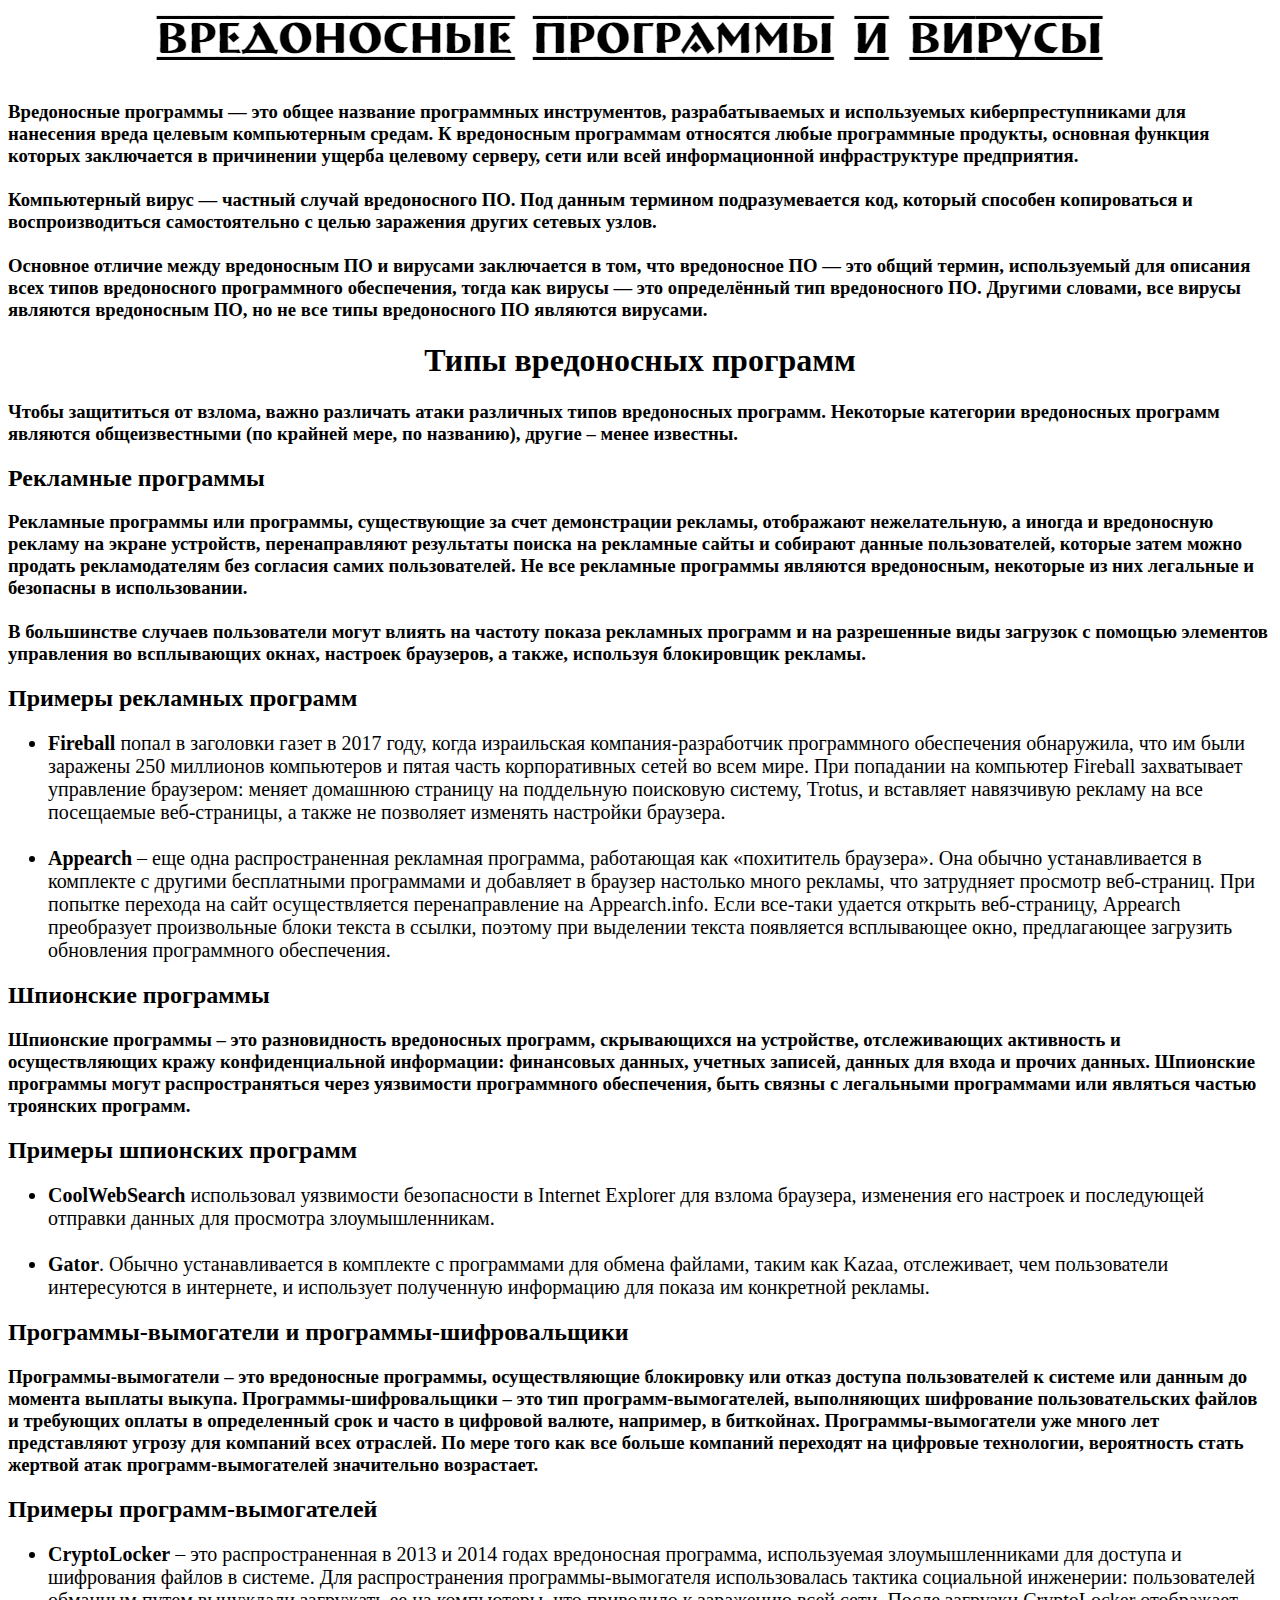
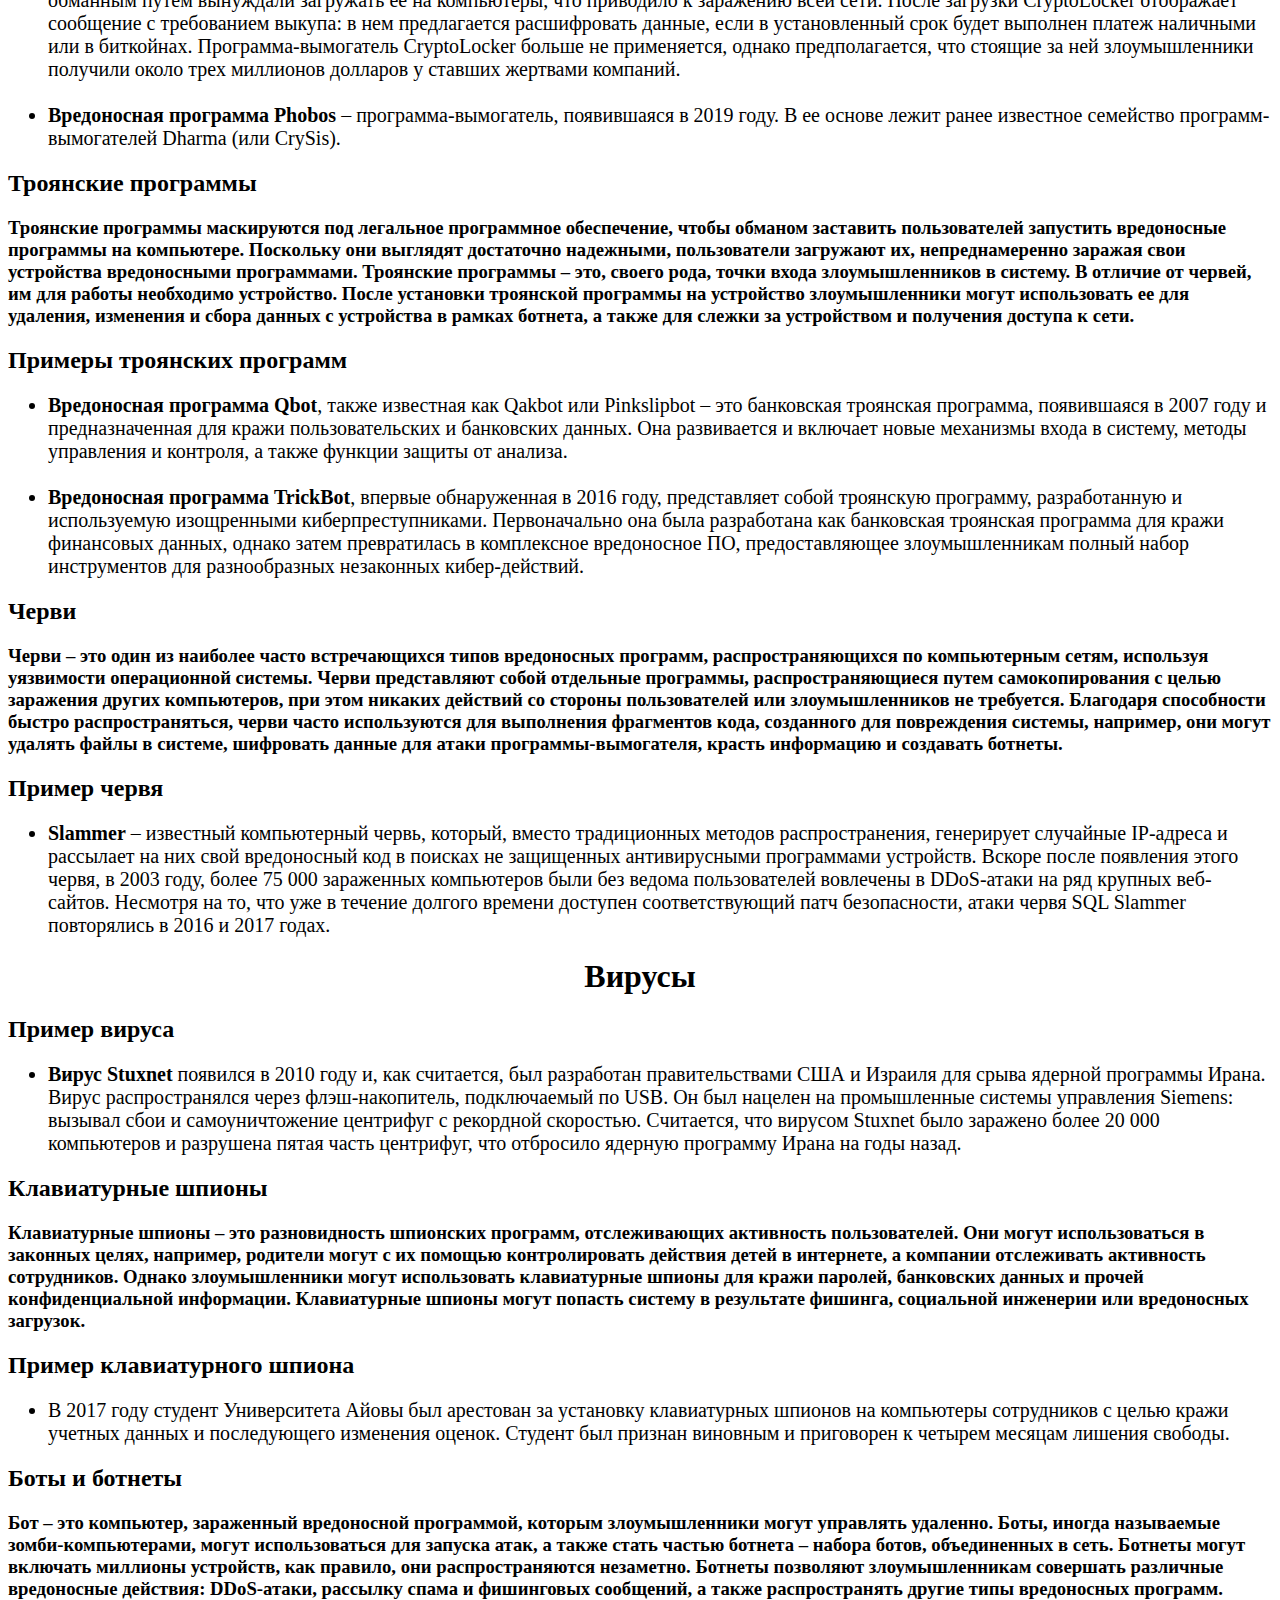
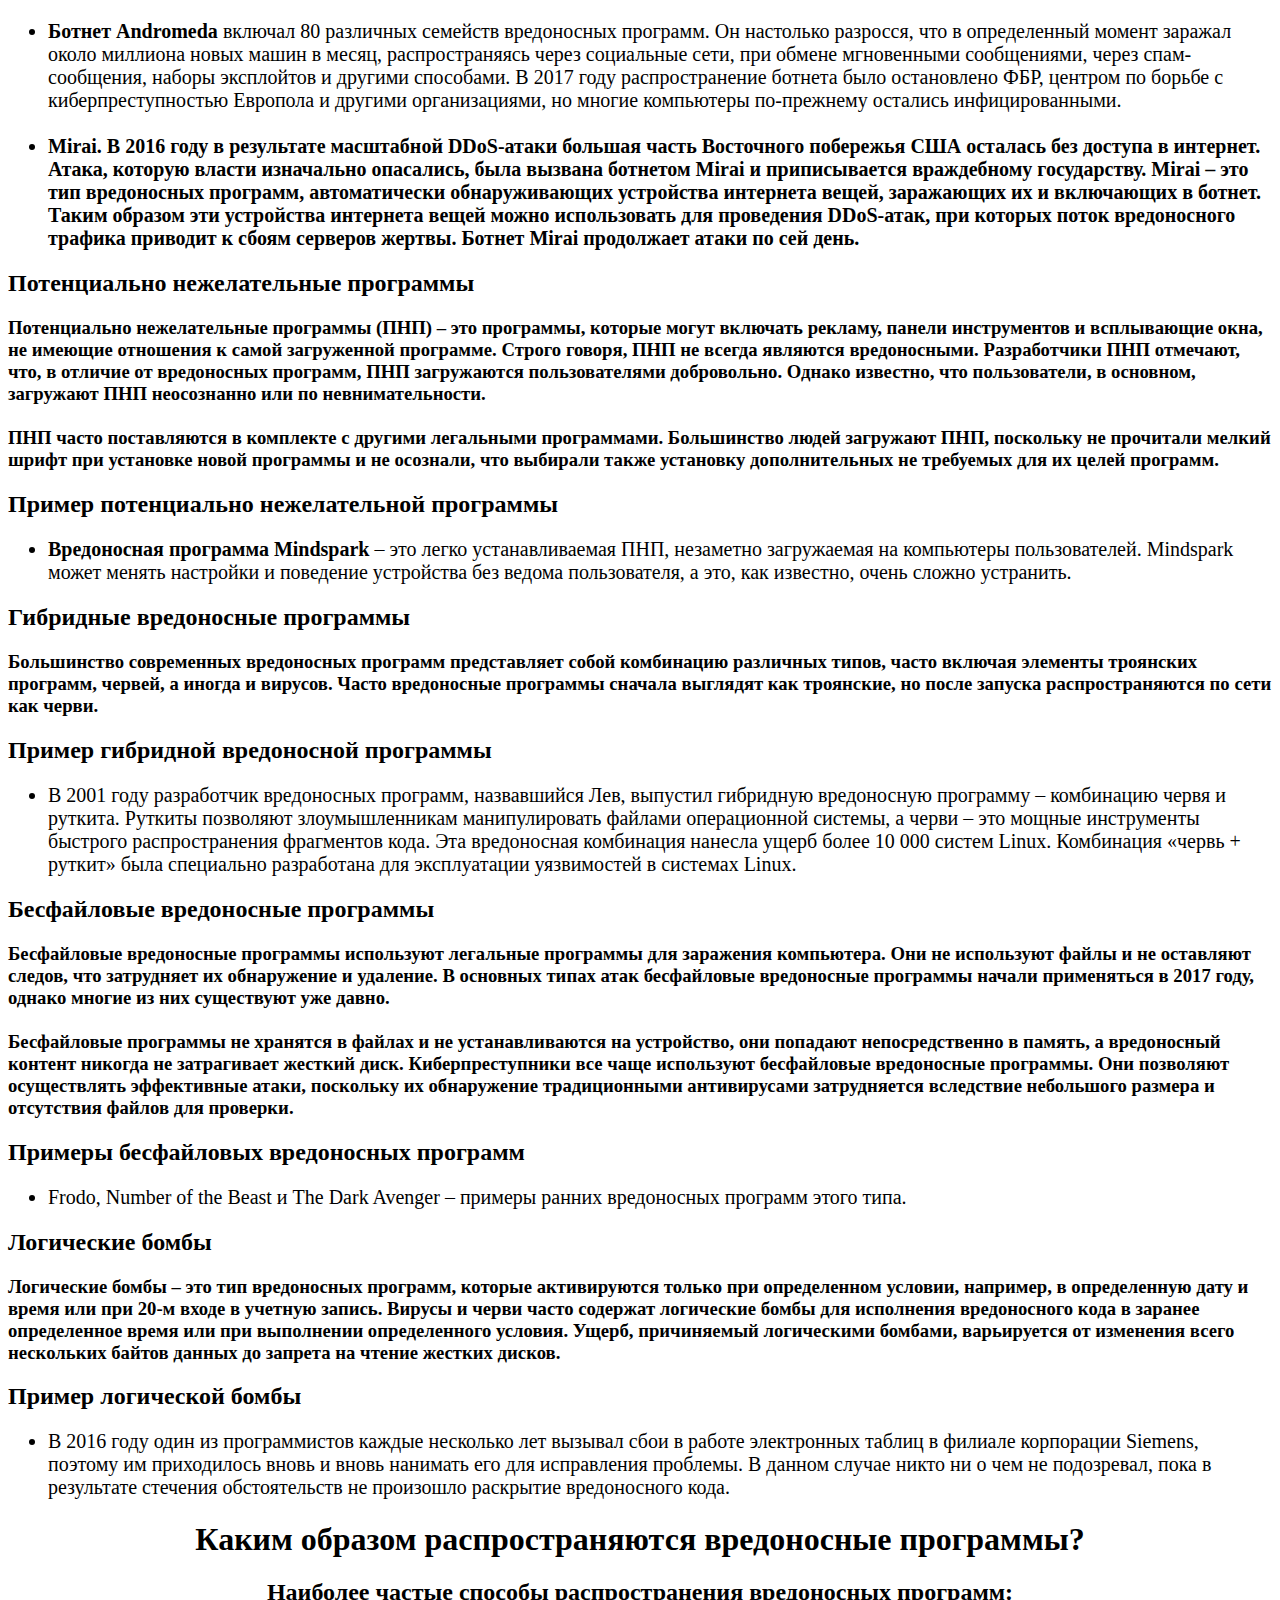
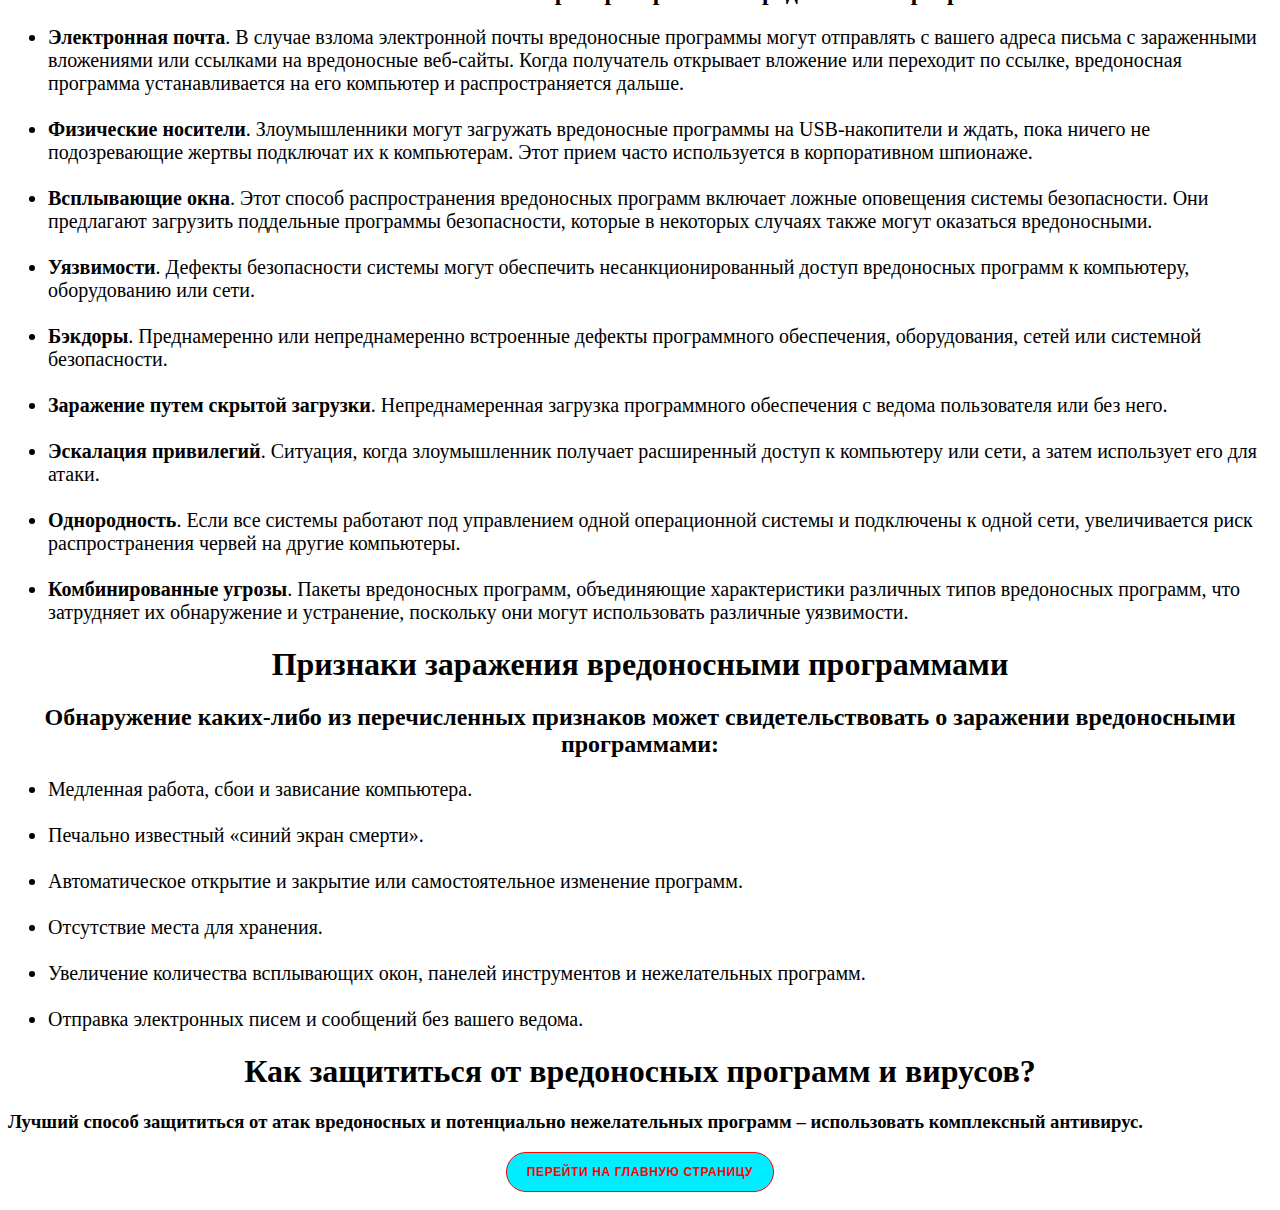
<file: Безопасный Интернет 2/Вредоносные программы и вирусы..html>
<!DOCTYPE html>
<html lang="en">
<head>
    <meta charset="UTF-8">
    <meta name="viewport" content="width=device-width, initial-scale=1.0">
    <title>Вредоносные программы и вирусы</title>
    <link rel="stylesheet" href="styles.css">
    <link rel="icon" type="icon" href="images\icon.svg">
    <style>
    body { 
        height: 300px;
      background-image: url(https://avatars.mds.yandex.net/i?id=940c9b9982d21d623ac97610bbbef469975d878f-4569079-images-thumbs&n=13);
      background-size: cover;
      background-position: 50% 50%;
      background-attachment: fixed;
    }
    </style>
</head>
<body>
    <center>
        <img src="images\image (5).png"alt="Безопасный Интернет">
    </center>
    <h3>Вредоносные программы — это общее название программных инструментов, разрабатываемых и используемых киберпреступниками для нанесения вреда целевым компьютерным средам. К вредоносным программам относятся любые программные продукты, основная функция которых заключается в причинении ущерба целевому серверу, сети или всей информационной инфраструктуре предприятия.<br>
        <br>
        Компьютерный вирус — частный случай вредоносного ПО. Под данным термином подразумевается код, который способен копироваться и воспроизводиться самостоятельно с целью заражения других сетевых узлов.<br>
        <br>
        Основное отличие между вредоносным ПО и вирусами заключается в том, что вредоносное ПО — это общий термин, используемый для описания всех типов вредоносного программного обеспечения, тогда как вирусы — это определённый тип вредоносного ПО. Другими словами, все вирусы являются вредоносным ПО, но не все типы вредоносного ПО являются вирусами.</h3>
        <center>
            <h1>Типы вредоносных программ</h1>
        </center>
        <h3>Чтобы защититься от взлома, важно различать атаки различных типов вредоносных программ. Некоторые категории вредоносных программ являются общеизвестными (по крайней мере, по названию), другие – менее известны.</h3>
        <h2>Рекламные программы</h2>
        <h3>Рекламные программы или программы, существующие за счет демонстрации рекламы, отображают нежелательную, а иногда и вредоносную рекламу на экране устройств, перенаправляют результаты поиска на рекламные сайты и собирают данные пользователей, которые затем можно продать рекламодателям без согласия самих пользователей. Не все рекламные программы являются вредоносным, некоторые из них легальные и безопасны в использовании.<br>
            <br>
            В большинстве случаев пользователи могут влиять на частоту показа рекламных программ и на разрешенные виды загрузок с помощью элементов управления во всплывающих окнах, настроек браузеров, а также, используя блокировщик рекламы.</h3>
            <h2>Примеры рекламных программ</h2>
            <div class="big">
                <ul>
                    <li><strong>Fireball</strong> попал в заголовки газет в 2017 году, когда израильская компания-разработчик программного обеспечения обнаружила, что им были заражены 250 миллионов компьютеров и пятая часть корпоративных сетей во всем мире. При попадании на компьютер Fireball захватывает управление браузером: меняет домашнюю страницу на поддельную поисковую систему, Trotus, и вставляет навязчивую рекламу на все посещаемые веб-страницы, а также не позволяет изменять настройки браузера.</li> 
                    <br>
                    <li><strong>Appearch</strong> – еще одна распространенная рекламная программа, работающая как «похититель браузера». Она обычно устанавливается в комплекте с другими бесплатными программами и добавляет в браузер настолько много рекламы, что затрудняет просмотр веб-страниц. При попытке перехода на сайт осуществляется перенаправление на Appearch.info. Если все-таки удается открыть веб-страницу, Appearch преобразует произвольные блоки текста в ссылки, поэтому при выделении текста появляется всплывающее окно, предлагающее загрузить обновления программного обеспечения.</li>          
                </ul>
            </div>
            <h2>Шпионские программы</h2>
            <h3>Шпионские программы – это разновидность вредоносных программ, скрывающихся на устройстве, отслеживающих активность и осуществляющих кражу конфиденциальной информации: финансовых данных, учетных записей, данных для входа и прочих данных. Шпионские программы могут распространяться через уязвимости программного обеспечения, быть связны с легальными программами или являться частью троянских программ.</h3>
            <h2>Примеры шпионских программ</h2>
            <div class="big">
                <ul>
                    <li><strong>CoolWebSearch</strong> использовал уязвимости безопасности в Internet Explorer для взлома браузера, изменения его настроек и последующей отправки данных для просмотра злоумышленникам.</li> 
                    <br>
                    <li><strong>Gator</strong>. Обычно устанавливается в комплекте с программами для обмена файлами, таким как Kazaa, отслеживает, чем пользователи интересуются в интернете, и использует полученную информацию для показа им конкретной рекламы.</li>              
                </ul>
            </div>
        <h2>Программы-вымогатели и программы-шифровальщики</h2>
        <h3>Программы-вымогатели – это вредоносные программы, осуществляющие блокировку или отказ доступа пользователей к системе или данным до момента выплаты выкупа. Программы-шифровальщики – это тип программ-вымогателей, выполняющих шифрование пользовательских файлов и требующих оплаты в определенный срок и часто в цифровой валюте, например, в биткойнах. Программы-вымогатели уже много лет представляют угрозу для компаний всех отраслей. По мере того как все больше компаний переходят на цифровые технологии, вероятность стать жертвой атак программ-вымогателей значительно возрастает. </h3>
        <h2>Примеры программ-вымогателей</h2>
        <div class="big">
            <ul>
                <li><strong>CryptoLocker</strong> – это распространенная в 2013 и 2014 годах вредоносная программа, используемая злоумышленниками для доступа и шифрования файлов в системе. Для распространения программы-вымогателя использовалась тактика социальной инженерии: пользователей обманным путем вынуждали загружать ее на компьютеры, что приводило к заражению всей сети. После загрузки CryptoLocker отображает сообщение с требованием выкупа: в нем предлагается расшифровать данные, если в установленный срок будет выполнен платеж наличными или в биткойнах. Программа-вымогатель CryptoLocker больше не применяется, однако предполагается, что стоящие за ней злоумышленники получили около трех миллионов долларов у ставших жертвами компаний.</li> 
                <br>
                <li><strong>Вредоносная программа Phobos</strong> – программа-вымогатель, появившаяся в 2019 году. В ее основе лежит ранее известное семейство программ-вымогателей Dharma (или CrySis).</li>              
            </ul>
        </div>
        <h2>Троянские программы</h2>
        <h3>Троянские программы маскируются под легальное программное обеспечение, чтобы обманом заставить пользователей запустить вредоносные программы на компьютере. Поскольку они выглядят достаточно надежными, пользователи загружают их, непреднамеренно заражая свои устройства вредоносными программами. Троянские программы – это, своего рода, точки входа злоумышленников в систему. В отличие от червей, им для работы необходимо устройство. После установки троянской программы на устройство злоумышленники могут использовать ее для удаления, изменения и сбора данных с устройства в рамках ботнета, а также для слежки за устройством и получения доступа к сети.</h3>
        <h2>Примеры троянских программ</h2>
        <div class="big">
            <ul>
                <li><strong>Вредоносная программа Qbot</strong>, также известная как Qakbot или Pinkslipbot – это банковская троянская программа, появившаяся в 2007 году и предназначенная для кражи пользовательских и банковских данных. Она развивается и включает новые механизмы входа в систему, методы управления и контроля, а также функции защиты от анализа.</li> 
                <br>
                <li><strong>Вредоносная программа TrickBot</strong>, впервые обнаруженная в 2016 году, представляет собой троянскую программу, разработанную и используемую изощренными киберпреступниками. Первоначально она была разработана как банковская троянская программа для кражи финансовых данных, однако затем превратилась в комплексное вредоносное ПО, предоставляющее злоумышленникам полный набор инструментов для разнообразных незаконных кибер-действий.</li>              
            </ul>
        </div>
        <h2>Черви</h2>
        <h3>Черви – это один из наиболее часто встречающихся типов вредоносных программ, распространяющихся по компьютерным сетям, используя уязвимости операционной системы. Черви представляют собой отдельные программы, распространяющиеся путем самокопирования с целью заражения других компьютеров, при этом никаких действий со стороны пользователей или злоумышленников не требуется. Благодаря способности быстро распространяться, черви часто используются для выполнения фрагментов кода, созданного для повреждения системы, например, они могут удалять файлы в системе, шифровать данные для атаки программы-вымогателя, красть информацию и создавать ботнеты.</h3>
        <h2>Пример червя</h2>
        <div class="big">
            <ul>
                <li><strong>Slammer</strong> – известный компьютерный червь, который, вместо традиционных методов распространения, генерирует случайные IP-адреса и рассылает на них свой вредоносный код в поисках не защищенных антивирусными программами устройств. Вскоре после появления этого червя, в 2003 году, более 75 000 зараженных компьютеров были без ведома пользователей вовлечены в DDoS-атаки на ряд крупных веб-сайтов. Несмотря на то, что уже в течение долгого времени доступен соответствующий патч безопасности, атаки червя SQL Slammer повторялись в 2016 и 2017 годах.</li>              
            </ul>
        </div>
        <center>
            <h1>Вирусы</h1>
        </center>
        <h2>Пример вируса</h2>
        <div class="big">
            <ul>
                <li><strong>Вирус Stuxnet</strong> появился в 2010 году и, как считается, был разработан правительствами США и Израиля для срыва ядерной программы Ирана. Вирус распространялся через флэш-накопитель, подключаемый по USB. Он был нацелен на промышленные системы управления Siemens: вызывал сбои и самоуничтожение центрифуг с рекордной скоростью. Считается, что вирусом Stuxnet было заражено более 20 000 компьютеров и разрушена пятая часть центрифуг, что отбросило ядерную программу Ирана на годы назад.</li>              
            </ul>
        </div>
        <h2>Клавиатурные шпионы</h2>
        <h3>Клавиатурные шпионы – это разновидность шпионских программ, отслеживающих активность пользователей. Они могут использоваться в законных целях, например, родители могут с их помощью контролировать действия детей в интернете, а компании отслеживать активность сотрудников. Однако злоумышленники могут использовать клавиатурные шпионы для кражи паролей, банковских данных и прочей конфиденциальной информации. Клавиатурные шпионы могут попасть систему в результате фишинга, социальной инженерии или вредоносных загрузок.</h3>
        <h2>Пример клавиатурного шпиона</h2>
        <div class="big">
            <ul>
                <li>В 2017 году студент Университета Айовы был арестован за установку клавиатурных шпионов на компьютеры сотрудников с целью кражи учетных данных и последующего изменения оценок. Студент был признан виновным и приговорен к четырем месяцам лишения свободы.</li>         
            </ul>
        </div>
        <h2>Боты и ботнеты</h2>
        <h3>Бот – это компьютер, зараженный вредоносной программой, которым злоумышленники могут управлять удаленно. Боты, иногда называемые зомби-компьютерами, могут использоваться для запуска атак, а также стать частью ботнета – набора ботов, объединенных в сеть. Ботнеты могут включать миллионы устройств, как правило, они распространяются незаметно. Ботнеты позволяют злоумышленникам совершать различные вредоносные действия: DDoS-атаки, рассылку спама и фишинговых сообщений, а также распространять другие типы вредоносных программ.</h3>
        <div class="big">
            <ul>
                <li><strong>Ботнет Andromeda</strong> включал 80 различных семейств вредоносных программ. Он настолько разросся, что в определенный момент заражал около миллиона новых машин в месяц, распространяясь через социальные сети, при обмене мгновенными сообщениями, через спам-сообщения, наборы эксплойтов и другими способами. В 2017 году распространение ботнета было остановлено ФБР, центром по борьбе с киберпреступностью Европола и другими организациями, но многие компьютеры по-прежнему остались инфицированными.</li> 
                <br>
                <li><strong>Mirai. В 2016 году в результате масштабной DDoS-атаки большая часть Восточного побережья США осталась без доступа в интернет. Атака, которую власти изначально опасались, была вызвана ботнетом Mirai и приписывается враждебному государству. Mirai – это тип вредоносных программ, автоматически обнаруживающих устройства интернета вещей, заражающих их и включающих в ботнет. Таким образом эти устройства интернета вещей можно использовать для проведения DDoS-атак, при которых поток вредоносного трафика приводит к сбоям серверов жертвы. Ботнет Mirai продолжает атаки по сей день.</strong></li>              
            </ul>
        </div>
        <h2>Потенциально нежелательные программы</h2>
        <h3>Потенциально нежелательные программы (ПНП) – это программы, которые могут включать рекламу, панели инструментов и всплывающие окна, не имеющие отношения к самой загруженной программе. Строго говоря, ПНП не всегда являются вредоносными. Разработчики ПНП отмечают, что, в отличие от вредоносных программ, ПНП загружаются пользователями добровольно. Однако известно, что пользователи, в основном, загружают ПНП неосознанно или по невнимательности.<br>
            <br>
            ПНП часто поставляются в комплекте с другими легальными программами. Большинство людей загружают ПНП, поскольку не прочитали мелкий шрифт при установке новой программы и не осознали, что выбирали также установку дополнительных не требуемых для их целей программ.</h3>
        <h2>Пример потенциально нежелательной программы</h2>
        <div class="big">
            <ul>
                <li><strong>Вредоносная программа Mindspark</strong> – это легко устанавливаемая ПНП, незаметно загружаемая на компьютеры пользователей. Mindspark может менять настройки и поведение устройства без ведома пользователя, а это, как известно, очень сложно устранить.</li>            
            </ul>
        </div>
        <h2>Гибридные вредоносные программы</h2>
        <h3>Большинство современных вредоносных программ представляет собой комбинацию различных типов, часто включая элементы троянских программ, червей, а иногда и вирусов. Часто вредоносные программы сначала выглядят как троянские, но после запуска распространяются по сети как черви.</h3>
        <h2>Пример гибридной вредоносной программы</h2>
        <div class="big">
            <ul>
                <li>В 2001 году разработчик вредоносных программ, назвавшийся Лев, выпустил гибридную вредоносную программу – комбинацию червя и руткита. Руткиты позволяют злоумышленникам манипулировать файлами операционной системы, а черви – это мощные инструменты быстрого распространения фрагментов кода. Эта вредоносная комбинация нанесла ущерб более 10 000 систем Linux. Комбинация «червь + руткит» была специально разработана для эксплуатации уязвимостей в системах Linux.</li>              
            </ul>
        </div>
        <h2>Бесфайловые вредоносные программы</h2>
        <h3>Бесфайловые вредоносные программы используют легальные программы для заражения компьютера. Они не используют файлы и не оставляют следов, что затрудняет их обнаружение и удаление. В основных типах атак бесфайловые вредоносные программы начали применяться в 2017 году, однако многие из них существуют уже давно.<br>
            <br>
            Бесфайловые программы не хранятся в файлах и не устанавливаются на устройство, они попадают непосредственно в память, а вредоносный контент никогда не затрагивает жесткий диск. Киберпреступники все чаще используют бесфайловые вредоносные программы. Они позволяют осуществлять эффективные атаки, поскольку их обнаружение традиционными антивирусами затрудняется вследствие небольшого размера и отсутствия файлов для проверки.</h3>
            <h2>Примеры бесфайловых вредоносных программ</h2>
            <div class="big">
                <ul>
                    <li>Frodo, Number of the Beast и The Dark Avenger – примеры ранних вредоносных программ этого типа.</li>            
                </ul>
            </div>
        <h2>Логические бомбы</h2>
        <h3>Логические бомбы – это тип вредоносных программ, которые активируются только при определенном условии, например, в определенную дату и время или при 20-м входе в учетную запись. Вирусы и черви часто содержат логические бомбы для исполнения вредоносного кода в заранее определенное время или при выполнении определенного условия. Ущерб, причиняемый логическими бомбами, варьируется от изменения всего нескольких байтов данных до запрета на чтение жестких дисков.</h3>
        <h2>Пример логической бомбы</h2>
        <div class="big">
            <ul>
                <li>В 2016 году один из программистов каждые несколько лет вызывал сбои в работе электронных таблиц в филиале корпорации Siemens, поэтому им приходилось вновь и вновь нанимать его для исправления проблемы. В данном случае никто ни о чем не подозревал, пока в результате стечения обстоятельств не произошло раскрытие вредоносного кода.</li>
            </ul>
        </div>
    <center>
        <h1>Каким образом распространяются вредоносные программы?</h1>
        <h2>Наиболее частые способы распространения вредоносных программ:</h2>
    </center>
    <div class="big">
        <ul>
            <li><strong>Электронная почта</strong>. В случае взлома электронной почты вредоносные программы могут отправлять с вашего адреса письма с зараженными вложениями или ссылками на вредоносные веб-сайты. Когда получатель открывает вложение или переходит по ссылке, вредоносная программа устанавливается на его компьютер и распространяется дальше.</li>
            <br>
            <li><strong>Физические носители</strong>. Злоумышленники могут загружать вредоносные программы на USB-накопители и ждать, пока ничего не подозревающие жертвы подключат их к компьютерам. Этот прием часто используется в корпоративном шпионаже.</li>
            <br>
            <li><strong>Всплывающие окна</strong>. Этот способ распространения вредоносных программ включает ложные оповещения системы безопасности. Они предлагают загрузить поддельные программы безопасности, которые в некоторых случаях также могут оказаться вредоносными.</li>
            <br>
            <li><strong>Уязвимости</strong>. Дефекты безопасности системы могут обеспечить несанкционированный доступ вредоносных программ к компьютеру, оборудованию или сети.</li>
            <br>
            <li><strong>Бэкдоры</strong>. Преднамеренно или непреднамеренно встроенные дефекты программного обеспечения, оборудования, сетей или системной безопасности.</li>
            <br>
            <li><strong>Заражение путем скрытой загрузки</strong>. Непреднамеренная загрузка программного обеспечения с ведома пользователя или без него.</li>
            <br>
            <li><strong>Эскалация привилегий</strong>. Ситуация, когда злоумышленник получает расширенный доступ к компьютеру или сети, а затем использует его для атаки.</li>  
            <br>
            <li><strong>Однородность</strong>. Если все системы работают под управлением одной операционной системы и подключены к одной сети, увеличивается риск распространения червей на другие компьютеры.</li>
            <br>
            <li><strong>Комбинированные угрозы</strong>. Пакеты вредоносных программ, объединяющие характеристики различных типов вредоносных программ, что затрудняет их обнаружение и устранение, поскольку они могут использовать различные уязвимости.</li>     
        </ul>
    </div>
    <center>
        <h1>Признаки заражения вредоносными программами</h1>
        <h2>Обнаружение каких-либо из перечисленных признаков может свидетельствовать о заражении вредоносными программами:</h2>
    </center>
    <div class="big">
        <ul>
            <li>Медленная работа, сбои и зависание компьютера.</li> 
            <br>
            <li>Печально известный «синий экран смерти».</li>
            <br>
            <li>Автоматическое открытие и закрытие или самостоятельное изменение программ.</li>
            <br>
            <li>Отсутствие места для хранения.</li>
            <br>
            <li>Увеличение количества всплывающих окон, панелей инструментов и нежелательных программ.</li>
            <br>
            <li>Отправка электронных писем и сообщений без вашего ведома.</li>              
        </ul>
    </div>
    <center>
        <h1>Как защититься от вредоносных программ и вирусов?</h1>
    </center>
    <h3>Лучший способ защититься от атак вредоносных и потенциально нежелательных программ – использовать комплексный антивирус.</h3>
    <center>
        <form action="index.html"> <button type="submit" class="button">Перейти на главную страницу</button> </form>
    </center> <br>
</body>
</html>
</file>
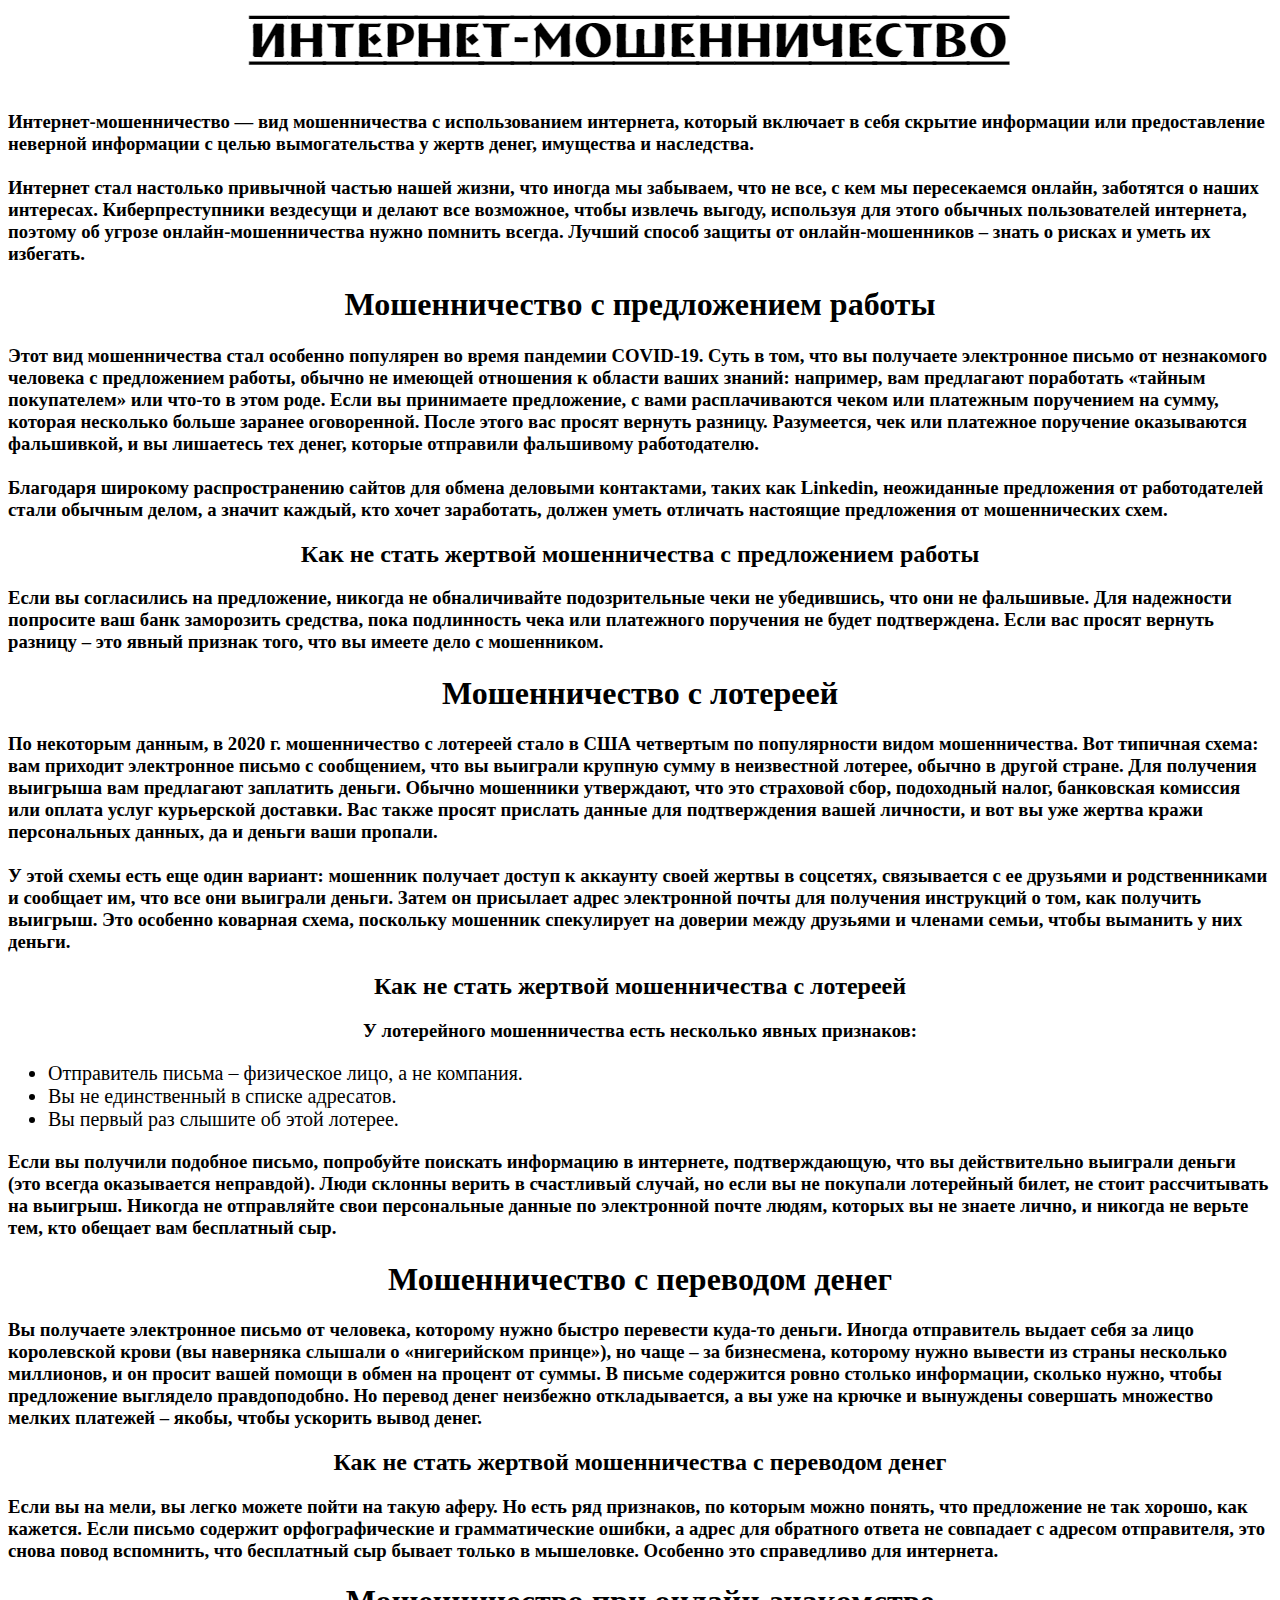
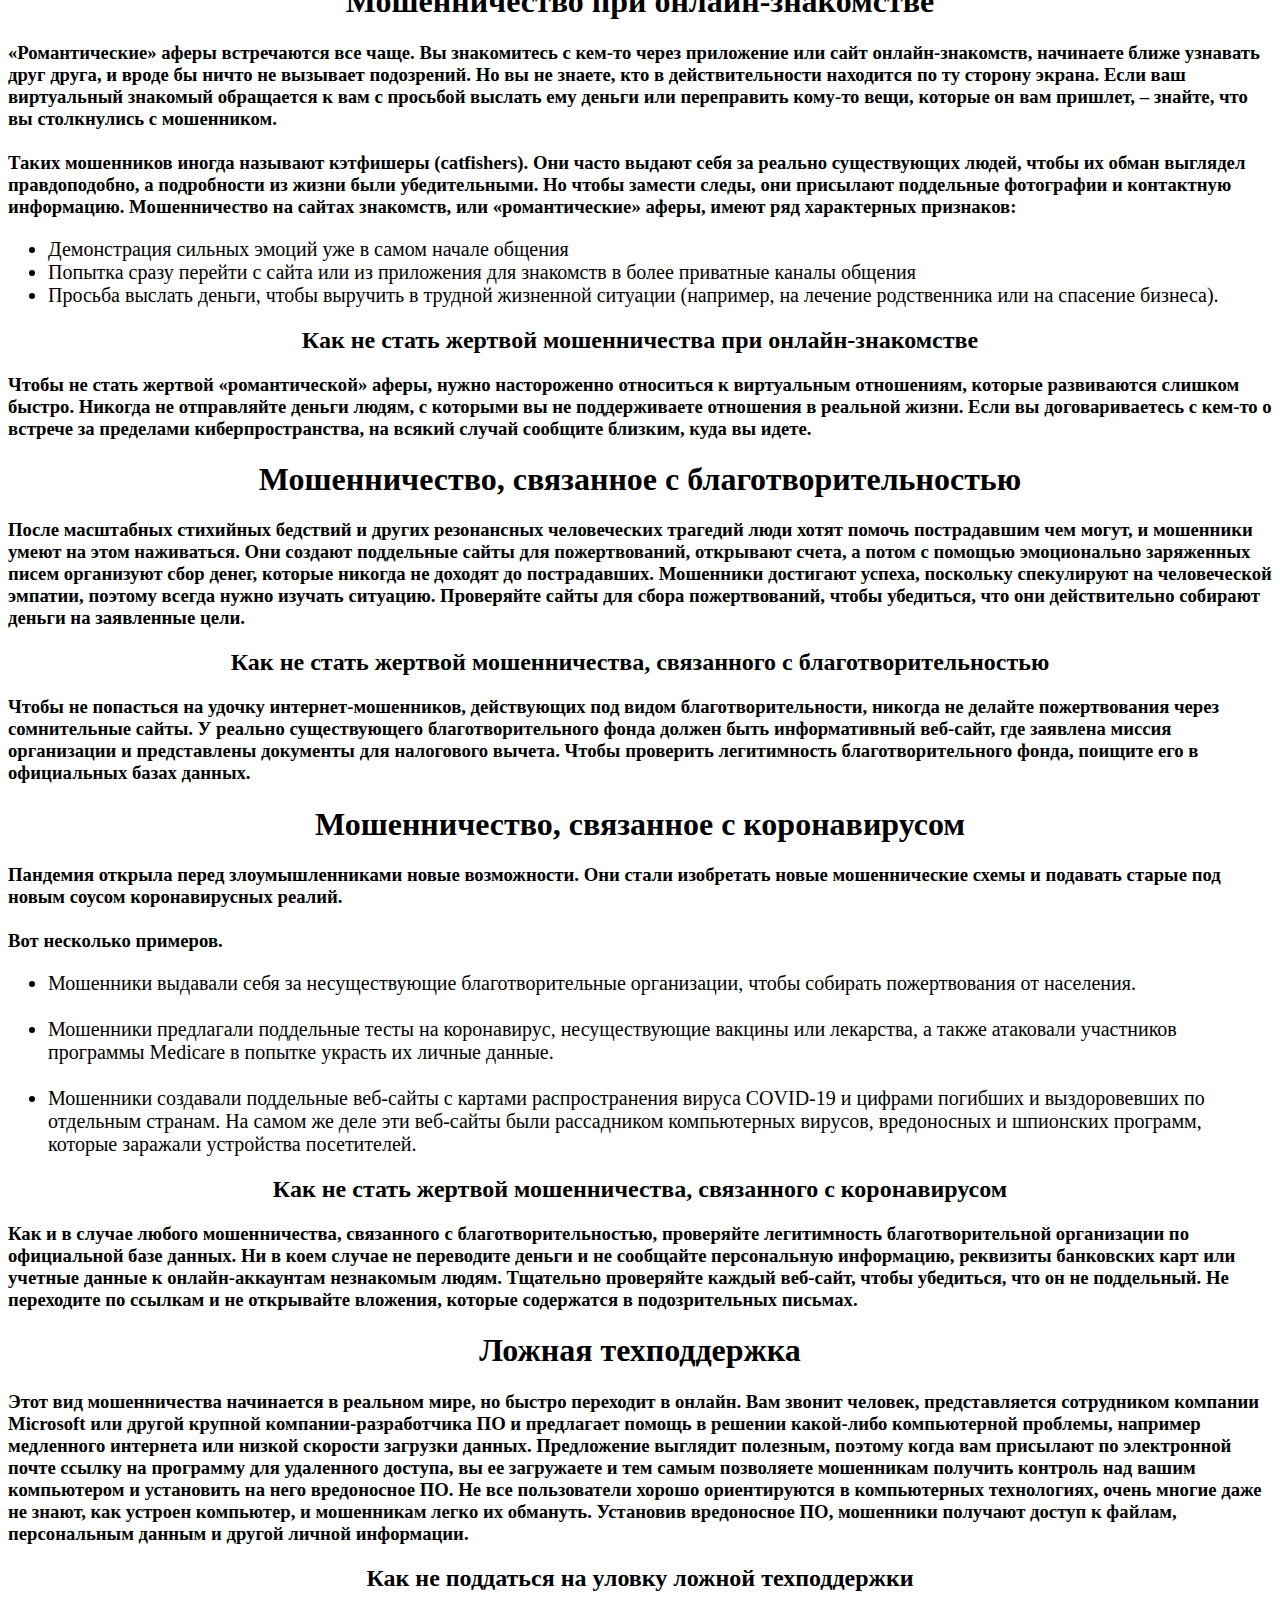
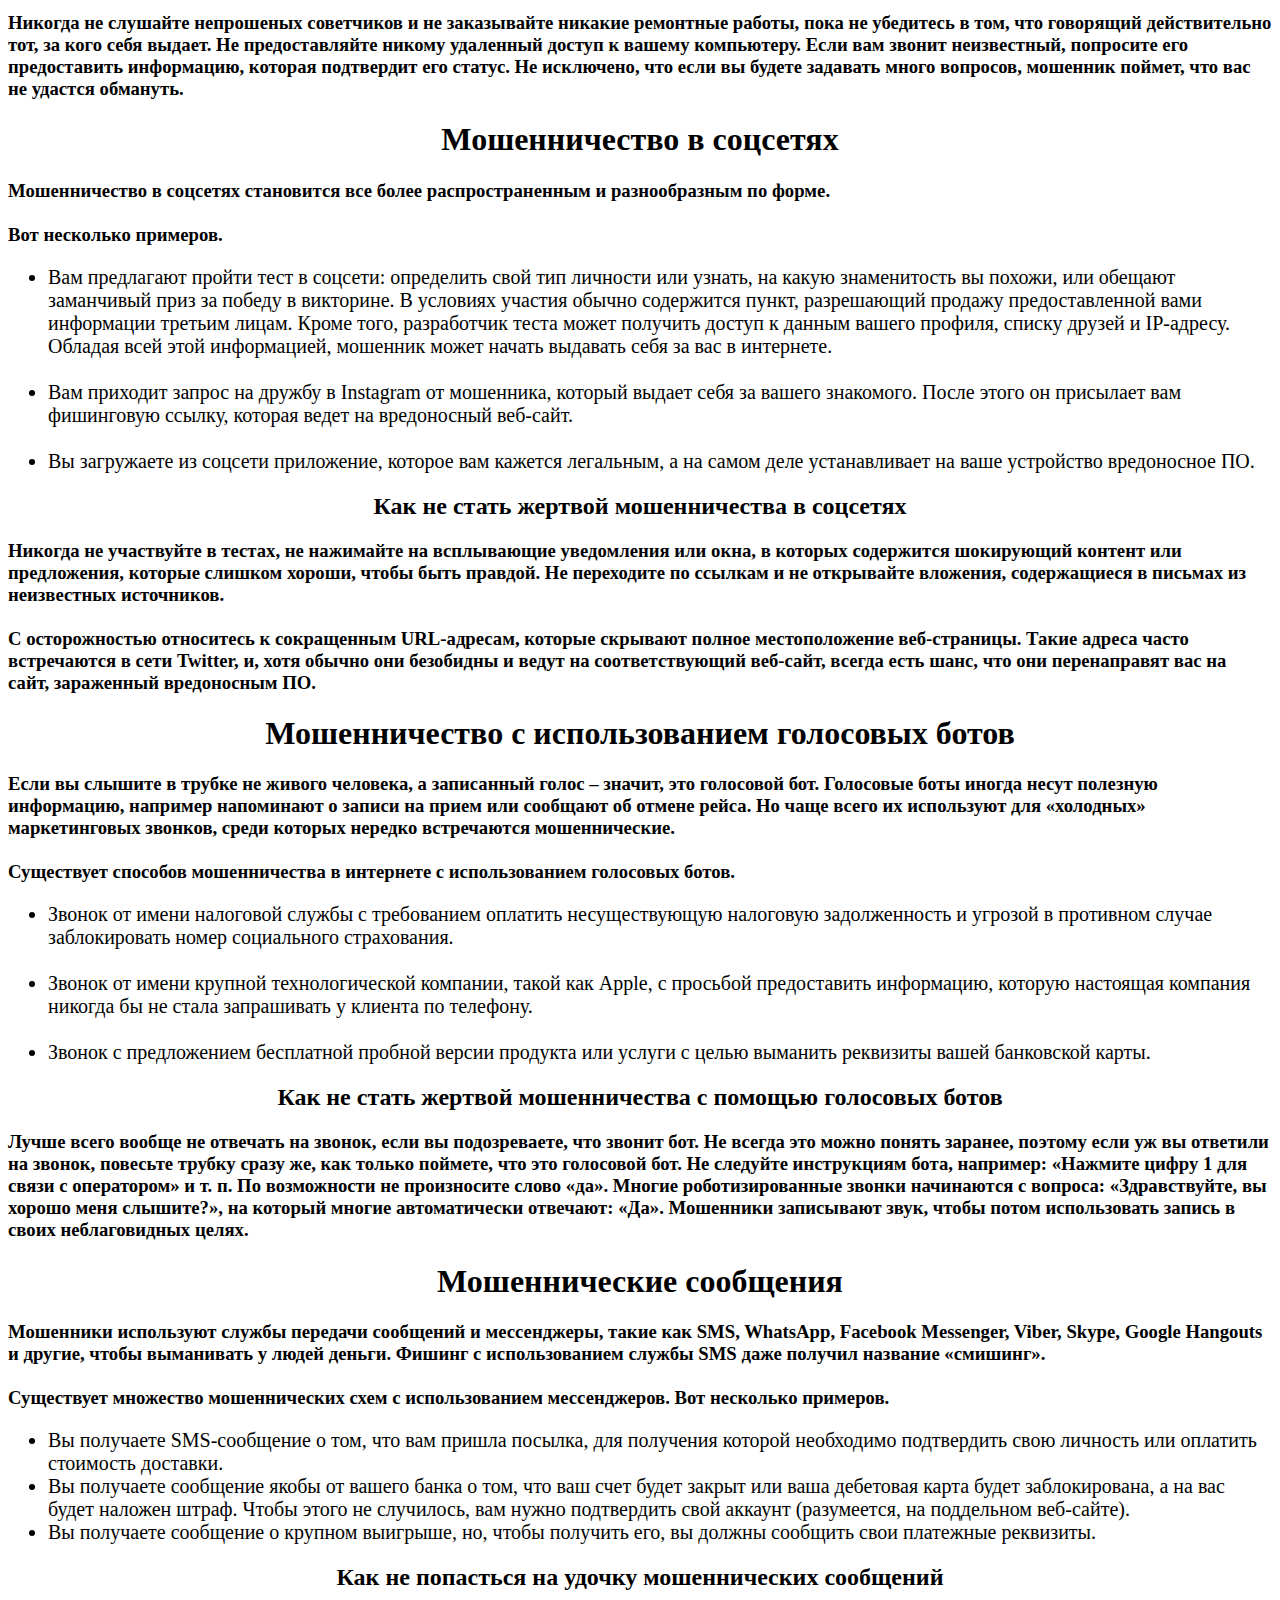
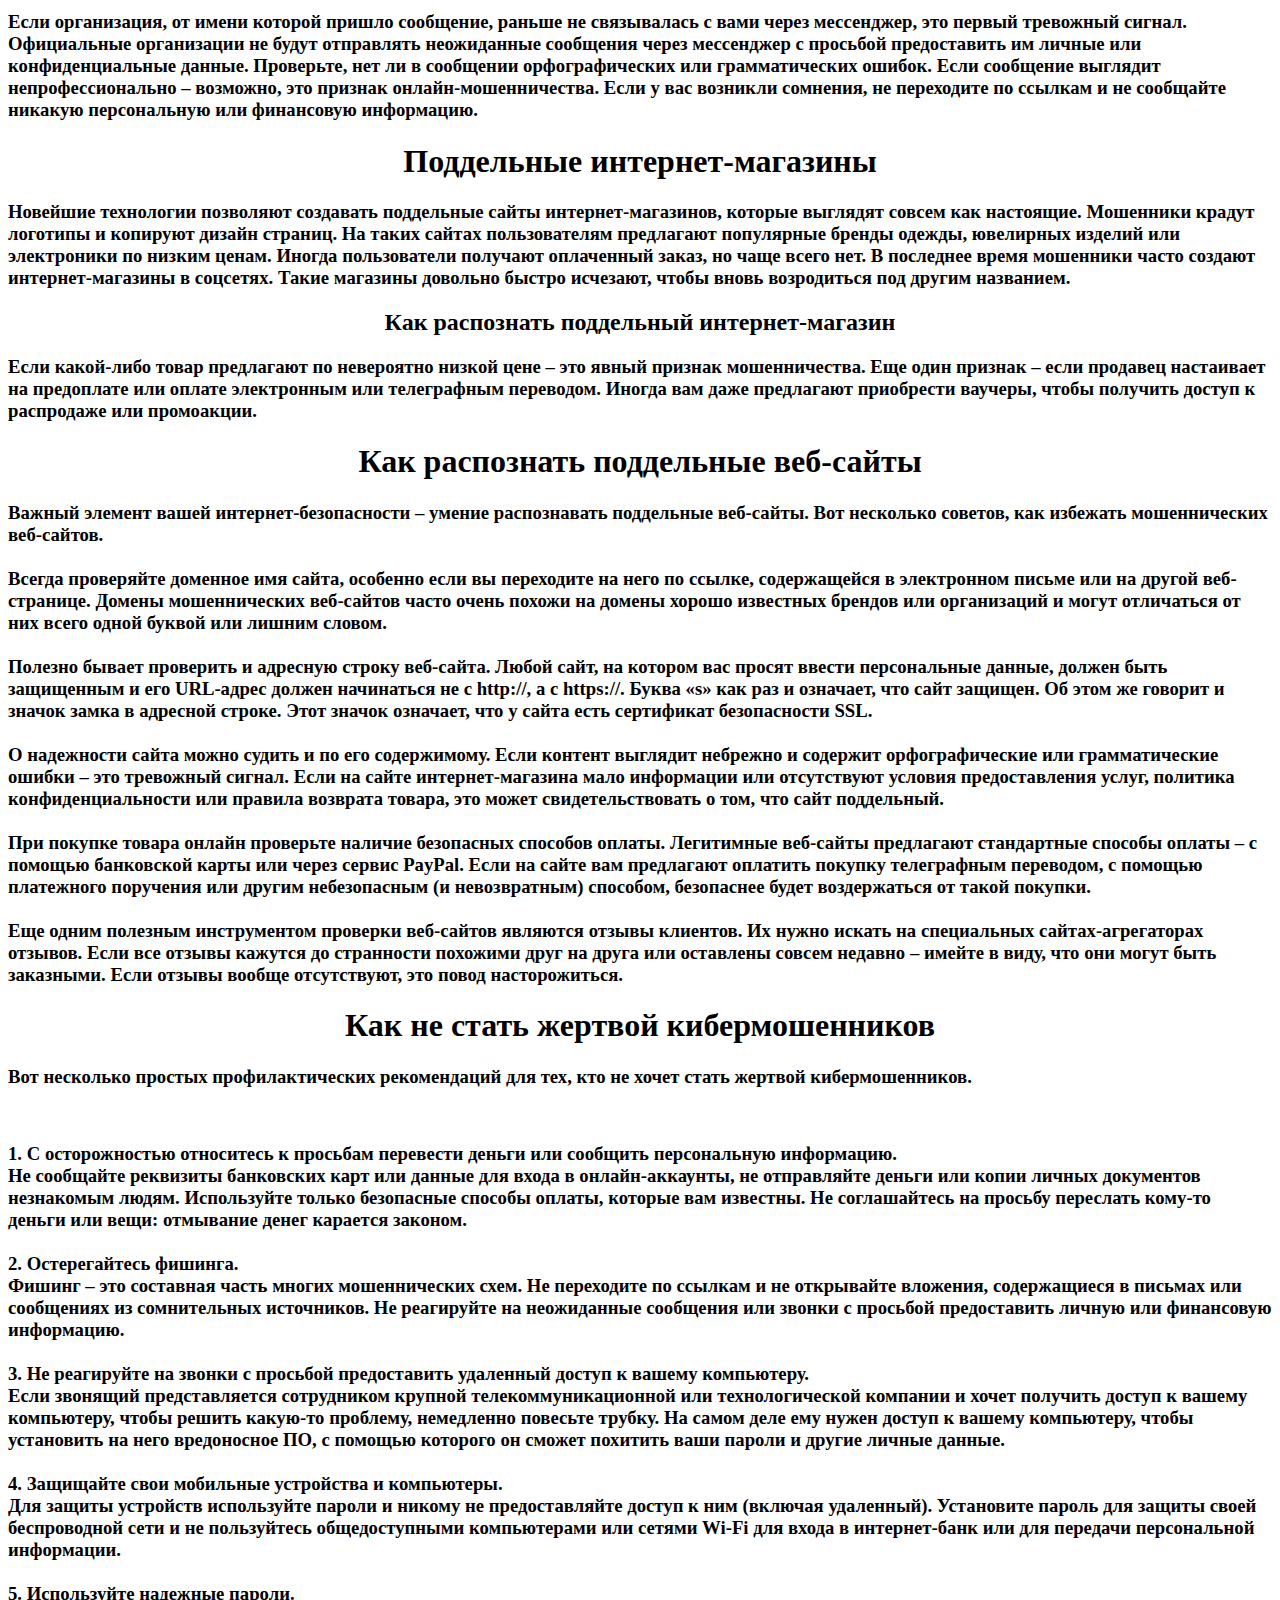
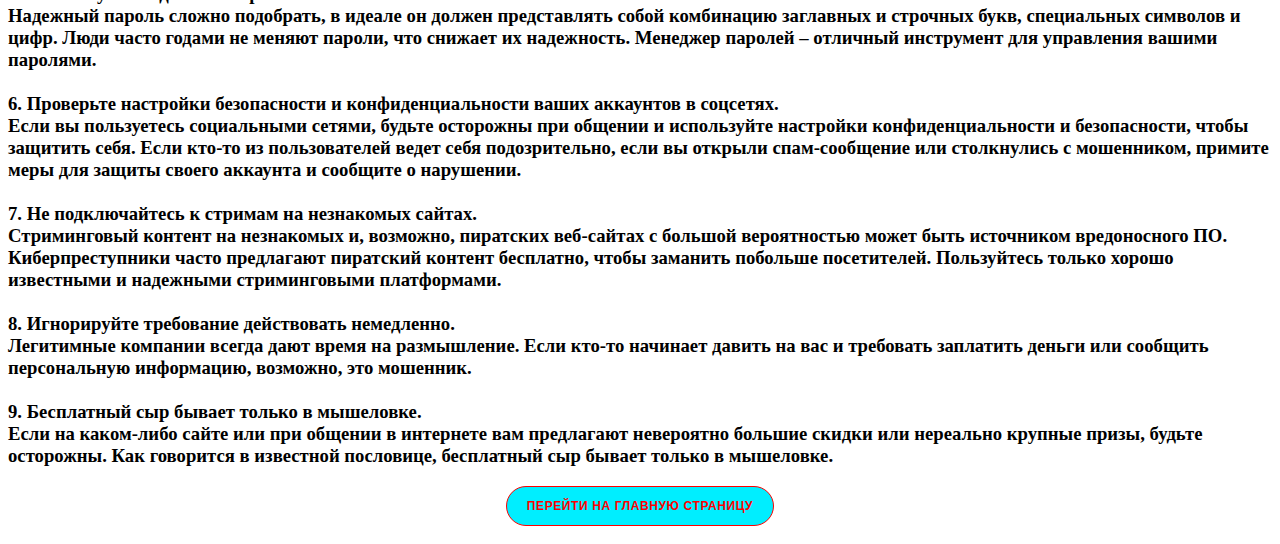
<file: Безопасный Интернет 2/Интернет-мошенничество..html>
<!DOCTYPE html>
<html lang="en">
<head>
    <meta charset="UTF-8">
    <meta name="viewport" content="width=device-width, initial-scale=1.0">
    <title>Интернет-мошенничество</title>
    <link rel="stylesheet" href="styles.css">
    <link rel="icon" type="icon" href="images\icon.svg">
    <style>
    body { 
        height: 300px;
      background-image: url(https://avatars.mds.yandex.net/i?id=940c9b9982d21d623ac97610bbbef469975d878f-4569079-images-thumbs&n=13);
      background-size: cover;
      background-position: 50% 50%;
      background-attachment: fixed;
    }
    </style>
</head>
<body>
    <center>
        <img src="images\image (8).png"alt="Безопасный Интернет">
    </center>
    <h3>Интернет-мошенничество — вид мошенничества с использованием интернета, который включает в себя скрытие информации или предоставление неверной информации с целью вымогательства у жертв денег, имущества и наследства.<br>
        <br>
        Интернет стал настолько привычной частью нашей жизни, что иногда мы забываем, что не все, с кем мы пересекаемся онлайн, заботятся о наших интересах. Киберпреступники вездесущи и делают все возможное, чтобы извлечь выгоду, используя для этого обычных пользователей интернета, поэтому об угрозе онлайн-мошенничества нужно помнить всегда. Лучший способ защиты от онлайн-мошенников – знать о рисках и уметь их избегать.</h3>
    <center>
        <h1>Мошенничество с предложением работы</h1>
    </center>
    <h3>Этот вид мошенничества стал особенно популярен во время пандемии COVID-19. Суть в том, что вы получаете электронное письмо от незнакомого человека с предложением работы, обычно не имеющей отношения к области ваших знаний: например, вам предлагают поработать «тайным покупателем» или что-то в этом роде. Если вы принимаете предложение, с вами расплачиваются чеком или платежным поручением на сумму, которая несколько больше заранее оговоренной. После этого вас просят вернуть разницу. Разумеется, чек или платежное поручение оказываются фальшивкой, и вы лишаетесь тех денег, которые отправили фальшивому работодателю.<br>
        <br>
        Благодаря широкому распространению сайтов для обмена деловыми контактами, таких как Linkedin, неожиданные предложения от работодателей стали обычным делом, а значит каждый, кто хочет заработать, должен уметь отличать настоящие предложения от мошеннических схем.</h3>
        <center>
            <h2>Как не стать жертвой мошенничества с предложением работы</h2>
        </center>
    <h3>Если вы согласились на предложение, никогда не обналичивайте подозрительные чеки не убедившись, что они не фальшивые. Для надежности попросите ваш банк заморозить средства, пока подлинность чека или платежного поручения не будет подтверждена. Если вас просят вернуть разницу – это явный признак того, что вы имеете дело с мошенником.</h3>
    <center>
        <h1>Мошенничество с лотереей</h1>
    </center>
    <h3>По некоторым данным, в 2020 г. мошенничество с лотереей стало в США четвертым по популярности видом мошенничества. Вот типичная схема: вам приходит электронное письмо с сообщением, что вы выиграли крупную сумму в неизвестной лотерее, обычно в другой стране. Для получения выигрыша вам предлагают заплатить деньги. Обычно мошенники утверждают, что это страховой сбор, подоходный налог, банковская комиссия или оплата услуг курьерской доставки. Вас также просят прислать данные для подтверждения вашей личности, и вот вы уже жертва кражи персональных данных, да и деньги ваши пропали.<br>
        <br>
        У этой схемы есть еще один вариант: мошенник получает доступ к аккаунту своей жертвы в соцсетях, связывается с ее друзьями и родственниками и сообщает им, что все они выиграли деньги. Затем он присылает адрес электронной почты для получения инструкций о том, как получить выигрыш. Это особенно коварная схема, поскольку мошенник спекулирует на доверии между друзьями и членами семьи, чтобы выманить у них деньги.</h3>
    <center>
        <h2>Как не стать жертвой мошенничества с лотереей</h2>
        <h3>У лотерейного мошенничества есть несколько явных признаков:</h3>
    </center>
    <div class="big">
        <ul>
            <li>Отправитель письма – физическое лицо, а не компания.</li> 
            <li>Вы не единственный в списке адресатов.</li> 
            <li>Вы первый раз слышите об этой лотерее.</li>             
        </ul>
    </div>
    <h3>Если вы получили подобное письмо, попробуйте поискать информацию в интернете, подтверждающую, что вы действительно выиграли деньги (это всегда оказывается неправдой). Люди склонны верить в счастливый случай, но если вы не покупали лотерейный билет, не стоит рассчитывать на выигрыш. Никогда не отправляйте свои персональные данные по электронной почте людям, которых вы не знаете лично, и никогда не верьте тем, кто обещает вам бесплатный сыр.</h3>
    <center>
        <h1>Мошенничество с переводом денег</h1>
    </center>
    <h3>Вы получаете электронное письмо от человека, которому нужно быстро перевести куда-то деньги. Иногда отправитель выдает себя за лицо королевской крови (вы наверняка слышали о «нигерийском принце»), но чаще – за бизнесмена, которому нужно вывести из страны несколько миллионов, и он просит вашей помощи в обмен на процент от суммы. В письме содержится ровно столько информации, сколько нужно, чтобы предложение выглядело правдоподобно. Но перевод денег неизбежно откладывается, а вы уже на крючке и вынуждены совершать множество мелких платежей – якобы, чтобы ускорить вывод денег.</h3>
    <center>
        <h2>Как не стать жертвой мошенничества с переводом денег</h2>
    </center>
    <h3>Если вы на мели, вы легко можете пойти на такую аферу. Но есть ряд признаков, по которым можно понять, что предложение не так хорошо, как кажется. Если письмо содержит орфографические и грамматические ошибки, а адрес для обратного ответа не совпадает с адресом отправителя, это снова повод вспомнить, что бесплатный сыр бывает только в мышеловке. Особенно это справедливо для интернета.</h3>
    <center>
        <h1>Мошенничество при онлайн-знакомстве</h1>
    </center>
    <h3>«Романтические» аферы встречаются все чаще. Вы знакомитесь с кем-то через приложение или сайт онлайн-знакомств, начинаете ближе узнавать друг друга, и вроде бы ничто не вызывает подозрений. Но вы не знаете, кто в действительности находится по ту сторону экрана. Если ваш виртуальный знакомый обращается к вам с просьбой выслать ему деньги или переправить кому-то вещи, которые он вам пришлет, – знайте, что вы столкнулись с мошенником.<br>
        <br>
        Таких мошенников иногда называют кэтфишеры (catfishers). Они часто выдают себя за реально существующих людей, чтобы их обман выглядел правдоподобно, а подробности из жизни были убедительными. Но чтобы замести следы, они присылают поддельные фотографии и контактную информацию. Мошенничество на сайтах знакомств, или «романтические» аферы, имеют ряд характерных признаков:</h3>
        <div class="big">
            <ul>
                <li>Демонстрация сильных эмоций уже в самом начале общения</li> 
                <li>Попытка сразу перейти с сайта или из приложения для знакомств в более приватные каналы общения</li>      
                <li>Просьба выслать деньги, чтобы выручить в трудной жизненной ситуации (например, на лечение родственника или на спасение бизнеса).</li>        
            </ul>
        </div>
        <center>
            <h2>Как не стать жертвой мошенничества при онлайн-знакомстве</h2>
        </center>
        <h3>Чтобы не стать жертвой «романтической» аферы, нужно настороженно относиться к виртуальным отношениям, которые развиваются слишком быстро. Никогда не отправляйте деньги людям, с которыми вы не поддерживаете отношения в реальной жизни. Если вы договариваетесь с кем-то о встрече за пределами киберпространства, на всякий случай сообщите близким, куда вы идете.</h3>
        <center>
            <h1>Мошенничество, связанное с благотворительностью</h1>
        </center>
        <h3>После масштабных стихийных бедствий и других резонансных человеческих трагедий люди хотят помочь пострадавшим чем могут, и мошенники умеют на этом наживаться. Они создают поддельные сайты для пожертвований, открывают счета, а потом с помощью эмоционально заряженных писем организуют сбор денег, которые никогда не доходят до пострадавших. Мошенники достигают успеха, поскольку спекулируют на человеческой эмпатии, поэтому всегда нужно изучать ситуацию. Проверяйте сайты для сбора пожертвований, чтобы убедиться, что они действительно собирают деньги на заявленные цели.</h3>
        <center>
            <h2>Как не стать жертвой мошенничества, связанного с благотворительностью</h2>
        </center>
        <h3>Чтобы не попасться на удочку интернет-мошенников, действующих под видом благотворительности, никогда не делайте пожертвования через сомнительные сайты. У реально существующего благотворительного фонда должен быть информативный веб-сайт, где заявлена миссия организации и представлены документы для налогового вычета. Чтобы проверить легитимность благотворительного фонда, поищите его в официальных базах данных.</h3>
        <center>
            <h1>Мошенничество, связанное с коронавирусом</h1>
        </center>
        <h3>Пандемия открыла перед злоумышленниками новые возможности. Они стали изобретать новые мошеннические схемы и подавать старые под новым соусом коронавирусных реалий.<br>
            <br>
            Вот несколько примеров.</h3>
            <div class="big">
                <ul>
                    <li>Мошенники выдавали себя за несуществующие благотворительные организации, чтобы собирать пожертвования от населения.</li>
                    <br> 
                    <li>Мошенники предлагали поддельные тесты на коронавирус, несуществующие вакцины или лекарства, а также атаковали участников программы Medicare в попытке украсть их личные данные.</li>   
                    <br>      
                    <li>Мошенники создавали поддельные веб-сайты с картами распространения вируса COVID-19 и цифрами погибших и выздоровевших по отдельным странам. На самом же деле эти веб-сайты были рассадником компьютерных вирусов, вредоносных и шпионских программ, которые заражали устройства посетителей.</li>     
                </ul>
            </div>
        <center>
            <h2>Как не стать жертвой мошенничества, связанного с коронавирусом</h2>
        </center>
        <h3>Как и в случае любого мошенничества, связанного с благотворительностью, проверяйте легитимность благотворительной организации по официальной базе данных. Ни в коем случае не переводите деньги и не сообщайте персональную информацию, реквизиты банковских карт или учетные данные к онлайн-аккаунтам незнакомым людям. Тщательно проверяйте каждый веб-сайт, чтобы убедиться, что он не поддельный. Не переходите по ссылкам и не открывайте вложения, которые содержатся в подозрительных письмах.</h3>
        <center>
            <h1>Ложная техподдержка</h1>
        </center>
        <h3>Этот вид мошенничества начинается в реальном мире, но быстро переходит в онлайн. Вам звонит человек, представляется сотрудником компании Microsoft или другой крупной компании-разработчика ПО и предлагает помощь в решении какой-либо компьютерной проблемы, например медленного интернета или низкой скорости загрузки данных. Предложение выглядит полезным, поэтому когда вам присылают по электронной почте ссылку на программу для удаленного доступа, вы ее загружаете и тем самым позволяете мошенникам получить контроль над вашим компьютером и установить на него вредоносное ПО. Не все пользователи хорошо ориентируются в компьютерных технологиях, очень многие даже не знают, как устроен компьютер, и мошенникам легко их обмануть. Установив вредоносное ПО, мошенники получают доступ к файлам, персональным данным и другой личной информации.</h3>
        <center>
            <h2>Как не поддаться на уловку ложной техподдержки</h2>
        </center>
        <h3>Никогда не слушайте непрошеных советчиков и не заказывайте никакие ремонтные работы, пока не убедитесь в том, что говорящий действительно тот, за кого себя выдает. Не предоставляйте никому удаленный доступ к вашему компьютеру. Если вам звонит неизвестный, попросите его предоставить информацию, которая подтвердит его статус. Не исключено, что если вы будете задавать много вопросов, мошенник поймет, что вас не удастся обмануть.</h3>
        <center>
            <h1>Мошенничество в соцсетях</h1>
        </center>
        <h3>Мошенничество в соцсетях становится все более распространенным и разнообразным по форме.<br>
            <br>
            Вот несколько примеров.</h3>
            <div class="big">
                <ul>
                    <li>Вам предлагают пройти тест в соцсети: определить свой тип личности или узнать, на какую знаменитость вы похожи, или обещают заманчивый приз за победу в викторине. В условиях участия обычно содержится пункт, разрешающий продажу предоставленной вами информации третьим лицам. Кроме того, разработчик теста может получить доступ к данным вашего профиля, списку друзей и IP-адресу. Обладая всей этой информацией, мошенник может начать выдавать себя за вас в интернете.</li> 
                    <br>
                    <li>Вам приходит запрос на дружбу в Instagram от мошенника, который выдает себя за вашего знакомого. После этого он присылает вам фишинговую ссылку, которая ведет на вредоносный веб-сайт.</li> 
                    <br>
                    <li>Вы загружаете из соцсети приложение, которое вам кажется легальным, а на самом деле устанавливает на ваше устройство вредоносное ПО.</li>             
                </ul>
            </div>
        <center>
            <h2>Как не стать жертвой мошенничества в соцсетях</h2>
        </center>
        <h3>Никогда не участвуйте в тестах, не нажимайте на всплывающие уведомления или окна, в которых содержится шокирующий контент или предложения, которые слишком хороши, чтобы быть правдой. Не переходите по ссылкам и не открывайте вложения, содержащиеся в письмах из неизвестных источников.<br>
            <br>
            С осторожностью относитесь к сокращенным URL-адресам, которые скрывают полное местоположение веб-страницы. Такие адреса часто встречаются в сети Twitter, и, хотя обычно они безобидны и ведут на соответствующий веб-сайт, всегда есть шанс, что они перенаправят вас на сайт, зараженный вредоносным ПО.</h3>
        <center>
            <h1>Мошенничество с использованием голосовых ботов</h1>
        </center>
        <h3>Если вы слышите в трубке не живого человека, а записанный голос – значит, это голосовой бот. Голосовые боты иногда несут полезную информацию, например напоминают о записи на прием или сообщают об отмене рейса. Но чаще всего их используют для «холодных» маркетинговых звонков, среди которых нередко встречаются мошеннические.<br>
        <br>
        Существует способов мошенничества в интернете с использованием голосовых ботов.</h3>
        <div class="big">
            <ul>
                <li>Звонок от имени налоговой службы с требованием оплатить несуществующую налоговую задолженность и угрозой в противном случае заблокировать номер социального страхования.</li> 
                <br>
                <li>Звонок от имени крупной технологической компании, такой как Apple, с просьбой предоставить информацию, которую настоящая компания никогда бы не стала запрашивать у клиента по телефону.</li>      
                <br>        
                <li>Звонок с предложением бесплатной пробной версии продукта или услуги с целью выманить реквизиты вашей банковской карты.</li>
            </ul>
        </div>
        <center>
            <h2>Как не стать жертвой мошенничества с помощью голосовых ботов</h2>
        </center>
        <h3>Лучше всего вообще не отвечать на звонок, если вы подозреваете, что звонит бот. Не всегда это можно понять заранее, поэтому если уж вы ответили на звонок, повесьте трубку сразу же, как только поймете, что это голосовой бот. Не следуйте инструкциям бота, например: «Нажмите цифру 1 для связи с оператором» и т. п. По возможности не произносите слово «да». Многие роботизированные звонки начинаются с вопроса: «Здравствуйте, вы хорошо меня слышите?», на который многие автоматически отвечают: «Да». Мошенники записывают звук, чтобы потом использовать запись в своих неблаговидных целях.</h3>
        <center>
            <h1>Мошеннические сообщения</h1>
        </center>
        <h3>Мошенники используют службы передачи сообщений и мессенджеры, такие как SMS, WhatsApp, Facebook Messenger, Viber, Skype, Google Hangouts и другие, чтобы выманивать у людей деньги. Фишинг с использованием службы SMS даже получил название «смишинг».<br>
            <br>
            Существует множество мошеннических схем с использованием мессенджеров. Вот несколько примеров.</h3>
            <div class="big">
                <ul>
                    <li>Вы получаете SMS-сообщение о том, что вам пришла посылка, для получения которой необходимо подтвердить свою личность или оплатить стоимость доставки.</li> 
                    <li>Вы получаете сообщение якобы от вашего банка о том, что ваш счет будет закрыт или ваша дебетовая карта будет заблокирована, а на вас будет наложен штраф. Чтобы этого не случилось, вам нужно подтвердить свой аккаунт (разумеется, на поддельном веб-сайте).</li>             
                    <li>Вы получаете сообщение о крупном выигрыше, но, чтобы получить его, вы должны сообщить свои платежные реквизиты.</li> 
                </ul>
            </div>
        <center>
            <h2>Как не попасться на удочку мошеннических сообщений</h2>
        </center>
        <h3>Если организация, от имени которой пришло сообщение, раньше не связывалась с вами через мессенджер, это первый тревожный сигнал. Официальные организации не будут отправлять неожиданные сообщения через мессенджер с просьбой предоставить им личные или конфиденциальные данные. Проверьте, нет ли в сообщении орфографических или грамматических ошибок. Если сообщение выглядит непрофессионально – возможно, это признак онлайн-мошенничества. Если у вас возникли сомнения, не переходите по ссылкам и не сообщайте никакую персональную или финансовую информацию.</h3>
        <center>
            <h1>Поддельные интернет-магазины</h1>
        </center>
        <h3>Новейшие технологии позволяют создавать поддельные сайты интернет-магазинов, которые выглядят совсем как настоящие. Мошенники крадут логотипы и копируют дизайн страниц. На таких сайтах пользователям предлагают популярные бренды одежды, ювелирных изделий или электроники по низким ценам. Иногда пользователи получают оплаченный заказ, но чаще всего нет. В последнее время мошенники часто создают интернет-магазины в соцсетях. Такие магазины довольно быстро исчезают, чтобы вновь возродиться под другим названием.</h3>
        <center>
            <h2>Как распознать поддельный интернет-магазин</h2>
        </center>
        <h3>Если какой-либо товар предлагают по невероятно низкой цене – это явный признак мошенничества. Еще один признак – если продавец настаивает на предоплате или оплате электронным или телеграфным переводом. Иногда вам даже предлагают приобрести ваучеры, чтобы получить доступ к распродаже или промоакции.</h3>
        <center>
            <h1>Как распознать поддельные веб-сайты</h1>
        </center>
        <h3>Важный элемент вашей интернет-безопасности – умение распознавать поддельные веб-сайты. Вот несколько советов, как избежать мошеннических веб-сайтов.<br>
            <br>
            Всегда проверяйте доменное имя сайта, особенно если вы переходите на него по ссылке, содержащейся в электронном письме или на другой веб-странице. Домены мошеннических веб-сайтов часто очень похожи на домены хорошо известных брендов или организаций и могут отличаться от них всего одной буквой или лишним словом.<br>
            <br>
            Полезно бывает проверить и адресную строку веб-сайта. Любой сайт, на котором вас просят ввести персональные данные, должен быть защищенным и его URL-адрес должен начинаться не с http://, а с https://. Буква «s» как раз и означает, что сайт защищен. Об этом же говорит и значок замка в адресной строке. Этот значок означает, что у сайта есть сертификат безопасности SSL.<br>
            <br>
            О надежности сайта можно судить и по его содержимому. Если контент выглядит небрежно и содержит орфографические или грамматические ошибки – это тревожный сигнал. Если на сайте интернет-магазина мало информации или отсутствуют условия предоставления услуг, политика конфиденциальности или правила возврата товара, это может свидетельствовать о том, что сайт поддельный.<br>
            <br>
            При покупке товара онлайн проверьте наличие безопасных способов оплаты. Легитимные веб-сайты предлагают стандартные способы оплаты – с помощью банковской карты или через сервис PayPal. Если на сайте вам предлагают оплатить покупку телеграфным переводом, с помощью платежного поручения или другим небезопасным (и невозвратным) способом, безопаснее будет воздержаться от такой покупки.<br>
            <br>
            Еще одним полезным инструментом проверки веб-сайтов являются отзывы клиентов. Их нужно искать на специальных сайтах-агрегаторах отзывов. Если все отзывы кажутся до странности похожими друг на друга или оставлены совсем недавно – имейте в виду, что они могут быть заказными. Если отзывы вообще отсутствуют, это повод насторожиться.</h3>
        <center>
            <h1>Как не стать жертвой кибермошенников</h1>
        </center>
        <h3>Вот несколько простых профилактических рекомендаций для тех, кто не хочет стать жертвой кибермошенников.</h3>
        <br>
        <h3>1. С осторожностью относитесь к просьбам перевести деньги или сообщить персональную информацию.<br>
            Не сообщайте реквизиты банковских карт или данные для входа в онлайн-аккаунты, не отправляйте деньги или копии личных документов незнакомым людям. Используйте только безопасные способы оплаты, которые вам известны. Не соглашайтесь на просьбу переслать кому-то деньги или вещи: отмывание денег карается законом.<br>
            <br>
            2. Остерегайтесь фишинга.<br>
            Фишинг – это составная часть многих мошеннических схем. Не переходите по ссылкам и не открывайте вложения, содержащиеся в письмах или сообщениях из сомнительных источников. Не реагируйте на неожиданные сообщения или звонки с просьбой предоставить личную или финансовую информацию.<br>
            <br>
            3. Не реагируйте на звонки с просьбой предоставить удаленный доступ к вашему компьютеру.<br>
            Если звонящий представляется сотрудником крупной телекоммуникационной или технологической компании и хочет получить доступ к вашему компьютеру, чтобы решить какую-то проблему, немедленно повесьте трубку. На самом деле ему нужен доступ к вашему компьютеру, чтобы установить на него вредоносное ПО, с помощью которого он сможет похитить ваши пароли и другие личные данные.<br>
            <br>
            4. Защищайте свои мобильные устройства и компьютеры.<br>
            Для защиты устройств используйте пароли и никому не предоставляйте доступ к ним (включая удаленный). Установите пароль для защиты своей беспроводной сети и не пользуйтесь общедоступными компьютерами или сетями Wi-Fi для входа в интернет-банк или для передачи персональной информации.<br>
            <br>
            5. Используйте надежные пароли.<br>
            Надежный пароль сложно подобрать, в идеале он должен представлять собой комбинацию заглавных и строчных букв, специальных символов и цифр. Люди часто годами не меняют пароли, что снижает их надежность. Менеджер паролей – отличный инструмент для управления вашими паролями.<br>
            <br>
            6. Проверьте настройки безопасности и конфиденциальности ваших аккаунтов в соцсетях.<br>
            Если вы пользуетесь социальными сетями, будьте осторожны при общении и используйте настройки конфиденциальности и безопасности, чтобы защитить себя. Если кто-то из пользователей ведет себя подозрительно, если вы открыли спам-сообщение или столкнулись с мошенником, примите меры для защиты своего аккаунта и сообщите о нарушении.<br>
            <br>
            7. Не подключайтесь к стримам на незнакомых сайтах.<br>
            Стриминговый контент на незнакомых и, возможно, пиратских веб-сайтах с большой вероятностью может быть источником вредоносного ПО. Киберпреступники часто предлагают пиратский контент бесплатно, чтобы заманить побольше посетителей. Пользуйтесь только хорошо известными и надежными стриминговыми платформами.<br>
            <br>
            8. Игнорируйте требование действовать немедленно.<br>
            Легитимные компании всегда дают время на размышление. Если кто-то начинает давить на вас и требовать заплатить деньги или сообщить персональную информацию, возможно, это мошенник.<br>
            <br>
            9. Бесплатный сыр бывает только в мышеловке.<br>
            Если на каком-либо сайте или при общении в интернете вам предлагают невероятно большие скидки или нереально крупные призы, будьте осторожны. Как говорится в известной пословице, бесплатный сыр бывает только в мышеловке.</h3>
        <center>
            <form action="index.html"> <button type="submit" class="button">Перейти на главную страницу</button> </form>
        </center> <br>
</body>
</html>
</file>
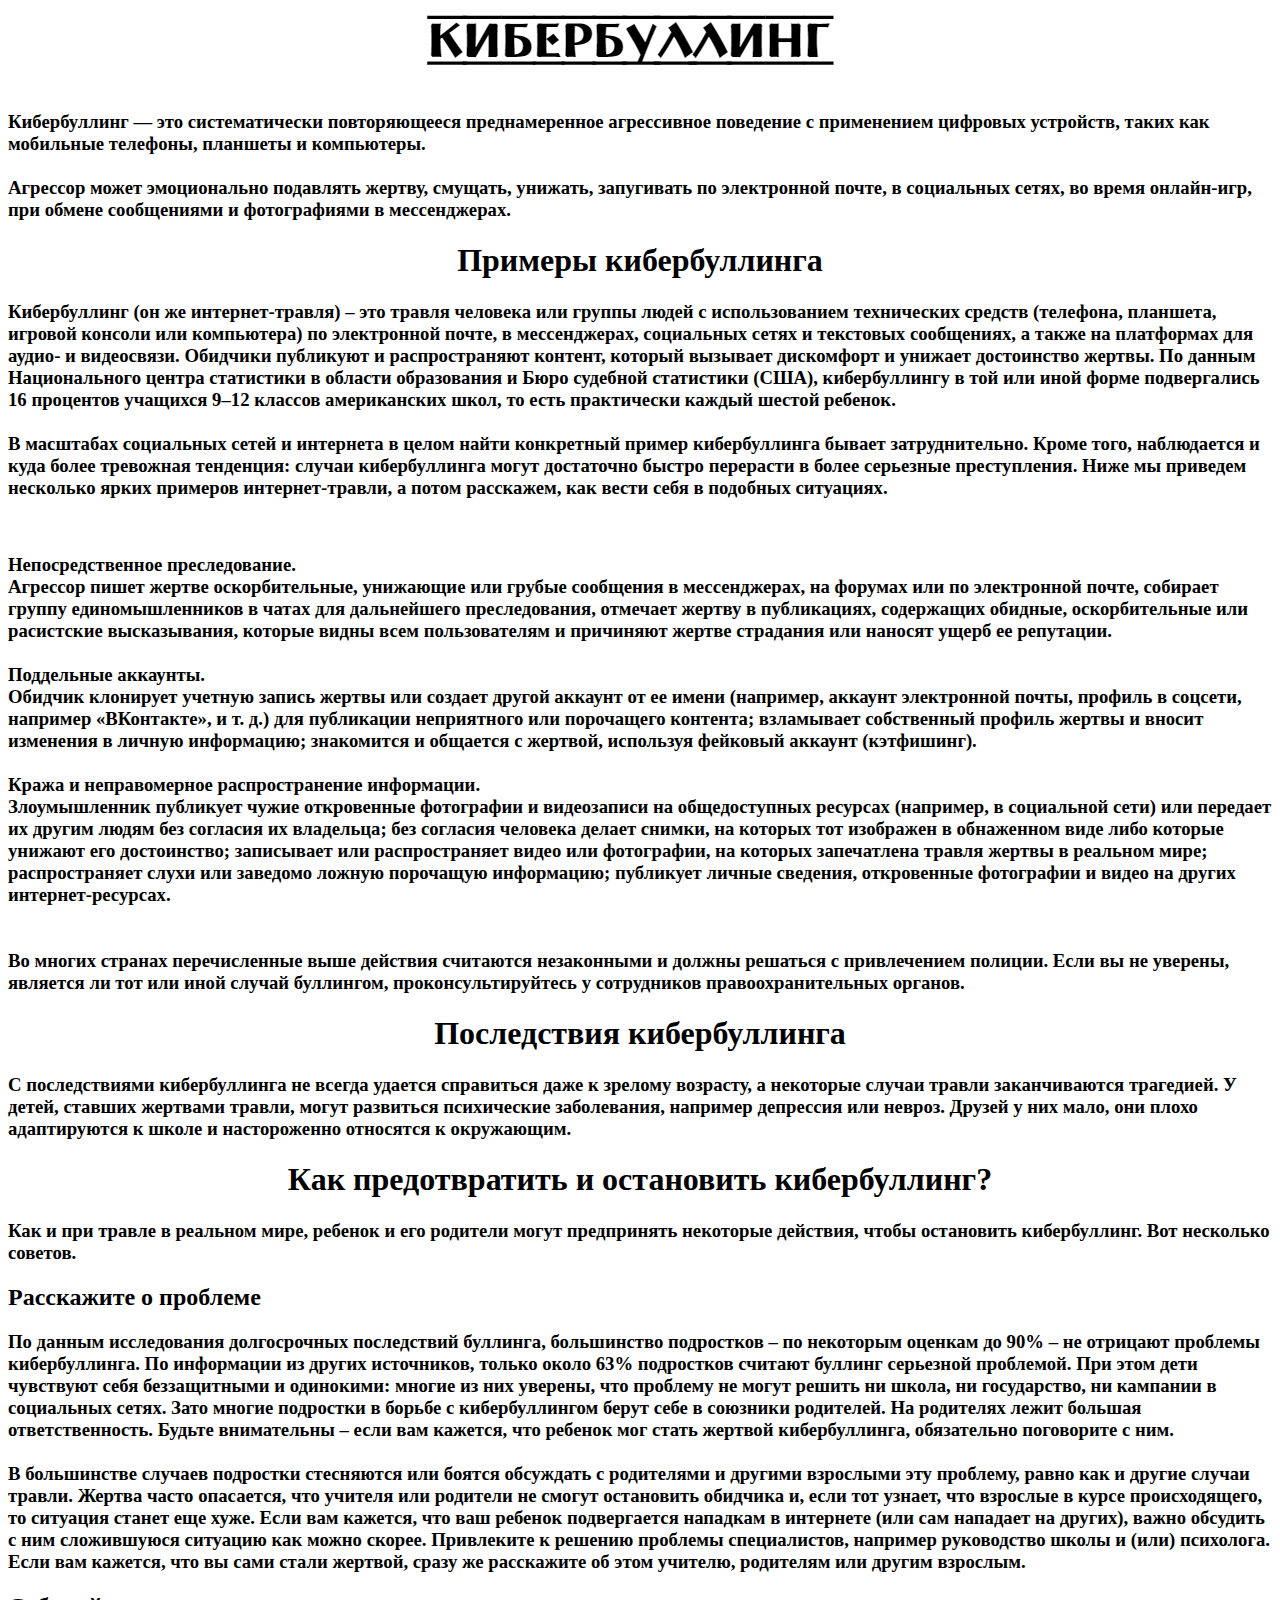
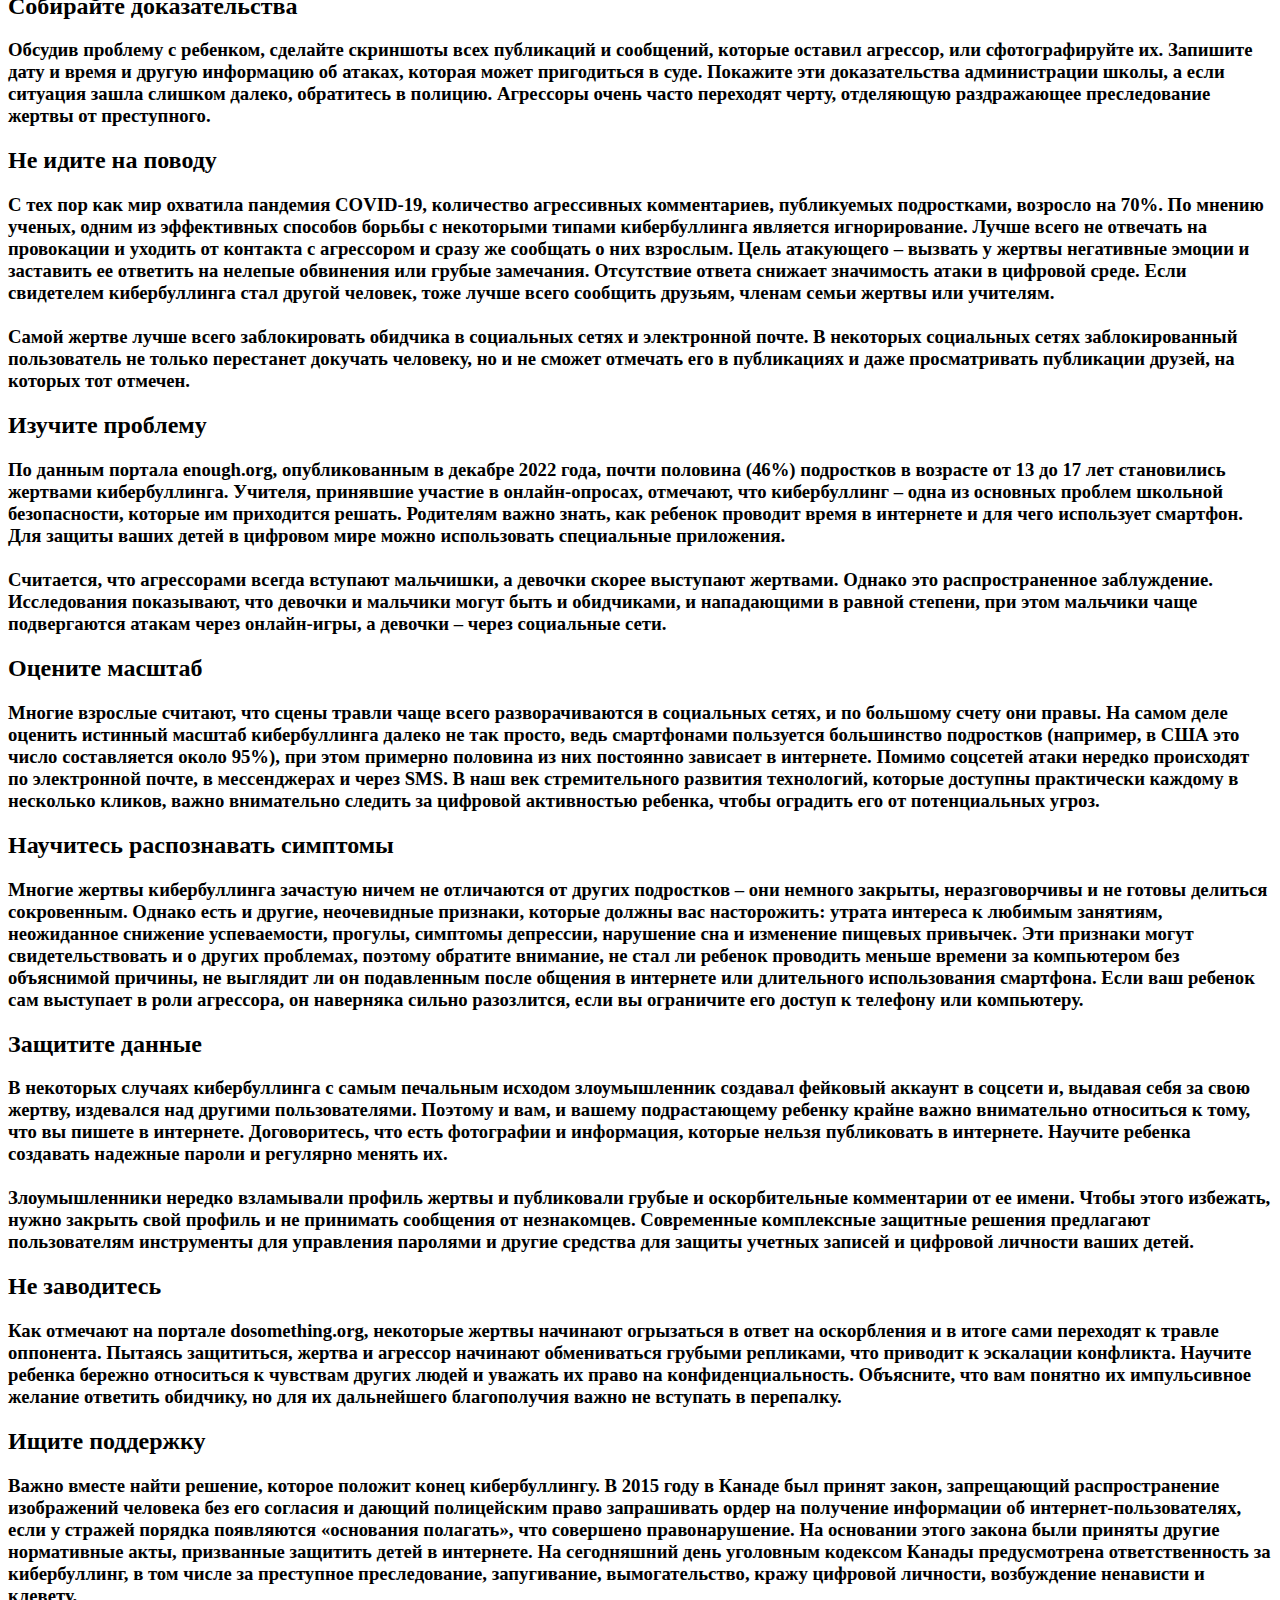
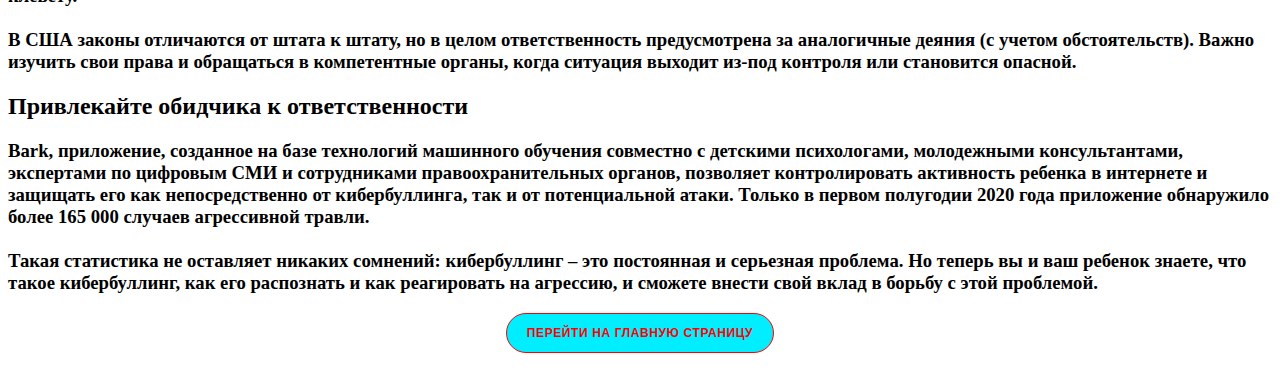
<file: Безопасный Интернет 2/Кибербуллинг..html>
<!DOCTYPE html>
<html lang="en">
<head>
    <meta charset="UTF-8">
    <meta name="viewport" content="width=device-width, initial-scale=1.0">
    <title>Кибербуллинг</title>
    <link rel="stylesheet" href="styles.css">
    <link rel="icon" type="icon" href="images\icon.svg">
    <style>
    body { 
        height: 300px;
      background-image: url(https://avatars.mds.yandex.net/i?id=940c9b9982d21d623ac97610bbbef469975d878f-4569079-images-thumbs&n=13);
      background-size: cover;
      background-position: 50% 50%;
      background-attachment: fixed;
    }
    </style>
</head>
<body>
    <center>
        <img src="images\image (9).png"alt="Безопасный Интернет">
    </center>
    <h3>Кибербуллинг — это систематически повторяющееся преднамеренное агрессивное поведение с применением цифровых устройств, таких как мобильные телефоны, планшеты и компьютеры.<br>
        <br>
        Агрессор может эмоционально подавлять жертву, смущать, унижать, запугивать по электронной почте, в социальных сетях, во время онлайн-игр, при обмене сообщениями и фотографиями в мессенджерах. </h3>
        <center>
            <h1>Примеры кибербуллинга</h1>
        </center>
        <h3>Кибербуллинг (он же интернет-травля) – это травля человека или группы людей с использованием технических средств (телефона, планшета, игровой консоли или компьютера) по электронной почте, в мессенджерах, социальных сетях и текстовых сообщениях, а также на платформах для аудио- и видеосвязи. Обидчики публикуют и распространяют контент, который вызывает дискомфорт и унижает достоинство жертвы. По данным Национального центра статистики в области образования и Бюро судебной статистики (США), кибербуллингу в той или иной форме подвергались 16 процентов учащихся 9–12 классов американских школ, то есть практически каждый шестой ребенок.<br>
            <br>
            В масштабах социальных сетей и интернета в целом найти конкретный пример кибербуллинга бывает затруднительно. Кроме того, наблюдается и куда более тревожная тенденция: случаи кибербуллинга могут достаточно быстро перерасти в более серьезные преступления. Ниже мы приведем несколько ярких примеров интернет-травли, а потом расскажем, как вести себя в подобных ситуациях.</h3>
            <br>
        <h3>Непосредственное преследование.<br> Агрессор пишет жертве оскорбительные, унижающие или грубые сообщения в мессенджерах, на форумах или по электронной почте, собирает группу единомышленников в чатах для дальнейшего преследования, отмечает жертву в публикациях, содержащих обидные, оскорбительные или расистские высказывания, которые видны всем пользователям и причиняют жертве страдания или наносят ущерб ее репутации.<br>
            <br>
            Поддельные аккаунты.<br> Обидчик клонирует учетную запись жертвы или создает другой аккаунт от ее имени (например, аккаунт электронной почты, профиль в соцсети, например «ВКонтакте», и т. д.) для публикации неприятного или порочащего контента; взламывает собственный профиль жертвы и вносит изменения в личную информацию; знакомится и общается с жертвой, используя фейковый аккаунт (кэтфишинг).<br>
            <br>
            Кража и неправомерное распространение информации.<br> Злоумышленник публикует чужие откровенные фотографии и видеозаписи на общедоступных ресурсах (например, в социальной сети) или передает их другим людям без согласия их владельца; без согласия человека делает снимки, на которых тот изображен в обнаженном виде либо которые унижают его достоинство; записывает или распространяет видео или фотографии, на которых запечатлена травля жертвы в реальном мире; распространяет слухи или заведомо ложную порочащую информацию; публикует личные сведения, откровенные фотографии и видео на других интернет-ресурсах.<br>
            <br>
            <br>
            Во многих странах перечисленные выше действия считаются незаконными и должны решаться с привлечением полиции. Если вы не уверены, является ли тот или иной случай буллингом, проконсультируйтесь у сотрудников правоохранительных органов.</h3> 
        <center>
            <h1>Последствия кибербуллинга</h1>
        </center>
        <h3>С последствиями кибербуллинга не всегда удается справиться даже к зрелому возрасту, а некоторые случаи травли заканчиваются трагедией. У детей, ставших жертвами травли, могут развиться психические заболевания, например депрессия или невроз. Друзей у них мало, они плохо адаптируются к школе и настороженно относятся к окружающим.</h3>
        <center>
            <h1>Как предотвратить и остановить кибербуллинг?</h1>
        </center>
        <h3>Как и при травле в реальном мире, ребенок и его родители могут предпринять некоторые действия, чтобы остановить кибербуллинг. Вот несколько советов.</h3>
        <h2>Расскажите о проблеме</h2>
        <h3>По данным исследования долгосрочных последствий буллинга, большинство подростков – по некоторым оценкам до 90% – не отрицают проблемы кибербуллинга. По информации из других источников, только около 63% подростков считают буллинг серьезной проблемой. При этом дети чувствуют себя беззащитными и одинокими: многие из них уверены, что проблему не могут решить ни школа, ни государство, ни кампании в социальных сетях. Зато многие подростки в борьбе с кибербуллингом берут себе в союзники родителей. На родителях лежит большая ответственность. Будьте внимательны – если вам кажется, что ребенок мог стать жертвой кибербуллинга, обязательно поговорите с ним.<br>
            <br>
            В большинстве случаев подростки стесняются или боятся обсуждать с родителями и другими взрослыми эту проблему, равно как и другие случаи травли. Жертва часто опасается, что учителя или родители не смогут остановить обидчика и, если тот узнает, что взрослые в курсе происходящего, то ситуация станет еще хуже. Если вам кажется, что ваш ребенок подвергается нападкам в интернете (или сам нападает на других), важно обсудить с ним сложившуюся ситуацию как можно скорее. Привлеките к решению проблемы специалистов, например руководство школы и (или) психолога. Если вам кажется, что вы сами стали жертвой, сразу же расскажите об этом учителю, родителям или другим взрослым.</h3>
        <h2>Собирайте доказательства</h2>
        <h3>Обсудив проблему с ребенком, сделайте скриншоты всех публикаций и сообщений, которые оставил агрессор, или сфотографируйте их. Запишите дату и время и другую информацию об атаках, которая может пригодиться в суде. Покажите эти доказательства администрации школы, а если ситуация зашла слишком далеко, обратитесь в полицию. Агрессоры очень часто переходят черту, отделяющую раздражающее преследование жертвы от преступного.</h3>
        <h2>Не идите на поводу</h2>
        <h3>С тех пор как мир охватила пандемия COVID-19, количество агрессивных комментариев, публикуемых подростками, возросло на 70%. По мнению ученых, одним из эффективных способов борьбы с некоторыми типами кибербуллинга является игнорирование. Лучше всего не отвечать на провокации и уходить от контакта с агрессором и сразу же сообщать о них взрослым. Цель атакующего – вызвать у жертвы негативные эмоции и заставить ее ответить на нелепые обвинения или грубые замечания. Отсутствие ответа снижает значимость атаки в цифровой среде. Если свидетелем кибербуллинга стал другой человек, тоже лучше всего сообщить друзьям, членам семьи жертвы или учителям.<br>
            <br>
            Самой жертве лучше всего заблокировать обидчика в социальных сетях и электронной почте. В некоторых социальных сетях заблокированный пользователь не только перестанет докучать человеку, но и не сможет отмечать его в публикациях и даже просматривать публикации друзей, на которых тот отмечен.</h3>
        <h2>Изучите проблему</h2>
        <h3>По данным портала enough.org, опубликованным в декабре 2022 года, почти половина (46%) подростков в возрасте от 13 до 17 лет становились жертвами кибербуллинга. Учителя, принявшие участие в онлайн-опросах, отмечают, что кибербуллинг – одна из основных проблем школьной безопасности, которые им приходится решать. Родителям важно знать, как ребенок проводит время в интернете и для чего использует смартфон. Для защиты ваших детей в цифровом мире можно использовать специальные приложения.<br>
            <br>
            Считается, что агрессорами всегда вступают мальчишки, а девочки скорее выступают жертвами. Однако это распространенное заблуждение. Исследования показывают, что девочки и мальчики могут быть и обидчиками, и нападающими в равной степени, при этом мальчики чаще подвергаются атакам через онлайн-игры, а девочки – через социальные сети.</h3>
        <h2>Оцените масштаб</h2>
        <h3>Многие взрослые считают, что сцены травли чаще всего разворачиваются в социальных сетях, и по большому счету они правы. На самом деле оценить истинный масштаб кибербуллинга далеко не так просто, ведь смартфонами пользуется большинство подростков (например, в США это число составляется около 95%), при этом примерно половина из них постоянно зависает в интернете. Помимо соцсетей атаки нередко происходят по электронной почте, в мессенджерах и через SMS. В наш век стремительного развития технологий, которые доступны практически каждому в несколько кликов, важно внимательно следить за цифровой активностью ребенка, чтобы оградить его от потенциальных угроз.</h3>
        <h2>Научитесь распознавать симптомы</h2>
        <h3>Многие жертвы кибербуллинга зачастую ничем не отличаются от других подростков – они немного закрыты, неразговорчивы и не готовы делиться сокровенным. Однако есть и другие, неочевидные признаки, которые должны вас насторожить: утрата интереса к любимым занятиям, неожиданное снижение успеваемости, прогулы, симптомы депрессии, нарушение сна и изменение пищевых привычек. Эти признаки могут свидетельствовать и о других проблемах, поэтому обратите внимание, не стал ли ребенок проводить меньше времени за компьютером без объяснимой причины, не выглядит ли он подавленным после общения в интернете или длительного использования смартфона. Если ваш ребенок сам выступает в роли агрессора, он наверняка сильно разозлится, если вы ограничите его доступ к телефону или компьютеру.</h3>
        <h2>Защитите данные</h2>
        <h3>В некоторых случаях кибербуллинга с самым печальным исходом злоумышленник создавал фейковый аккаунт в соцсети и, выдавая себя за свою жертву, издевался над другими пользователями. Поэтому и вам, и вашему подрастающему ребенку крайне важно внимательно относиться к тому, что вы пишете в интернете. Договоритесь, что есть фотографии и информация, которые нельзя публиковать в интернете. Научите ребенка создавать надежные пароли и регулярно менять их.<br>
            <br>
            Злоумышленники нередко взламывали профиль жертвы и публиковали грубые и оскорбительные комментарии от ее имени. Чтобы этого избежать, нужно закрыть свой профиль и не принимать сообщения от незнакомцев. Современные комплексные защитные решения предлагают пользователям инструменты для управления паролями и другие средства для защиты учетных записей и цифровой личности ваших детей.</h3>
        <h2>Не заводитесь</h2>
        <h3>Как отмечают на портале dosomething.org, некоторые жертвы начинают огрызаться в ответ на оскорбления и в итоге сами переходят к травле оппонента. Пытаясь защититься, жертва и агрессор начинают обмениваться грубыми репликами, что приводит к эскалации конфликта. Научите ребенка бережно относиться к чувствам других людей и уважать их право на конфиденциальность. Объясните, что вам понятно их импульсивное желание ответить обидчику, но для их дальнейшего благополучия важно не вступать в перепалку.</h3>
        <h2>Ищите поддержку</h2>
        <h3>Важно вместе найти решение, которое положит конец кибербуллингу. В 2015 году в Канаде был принят закон, запрещающий распространение изображений человека без его согласия и дающий полицейским право запрашивать ордер на получение информации об интернет-пользователях, если у стражей порядка появляются «основания полагать», что совершено правонарушение. На основании этого закона были приняты другие нормативные акты, призванные защитить детей в интернете. На сегодняшний день уголовным кодексом Канады предусмотрена ответственность за кибербуллинг, в том числе за преступное преследование, запугивание, вымогательство, кражу цифровой личности, возбуждение ненависти и клевету.<br>
            <br>
            В США законы отличаются от штата к штату, но в целом ответственность предусмотрена за аналогичные деяния (с учетом обстоятельств). Важно изучить свои права и обращаться в компетентные органы, когда ситуация выходит из-под контроля или становится опасной.</h3>
        <h2>Привлекайте обидчика к ответственности</h2>
        <h3>Bark, приложение, созданное на базе технологий машинного обучения совместно с детскими психологами, молодежными консультантами, экспертами по цифровым СМИ и сотрудниками правоохранительных органов, позволяет контролировать активность ребенка в интернете и защищать его как непосредственно от кибербуллинга, так и от потенциальной атаки. Только в первом полугодии 2020 года приложение обнаружило более 165 000 случаев агрессивной травли.<br>
            <br>
            Такая статистика не оставляет никаких сомнений: кибербуллинг – это постоянная и серьезная проблема. Но теперь вы и ваш ребенок знаете, что такое кибербуллинг, как его распознать и как реагировать на агрессию, и сможете внести свой вклад в борьбу с этой проблемой.</h3>
        <center>
            <form action="index.html"> <button type="submit" class="button">Перейти на главную страницу</button> </form>
        </center> <br>
</body>
</html>
</file>
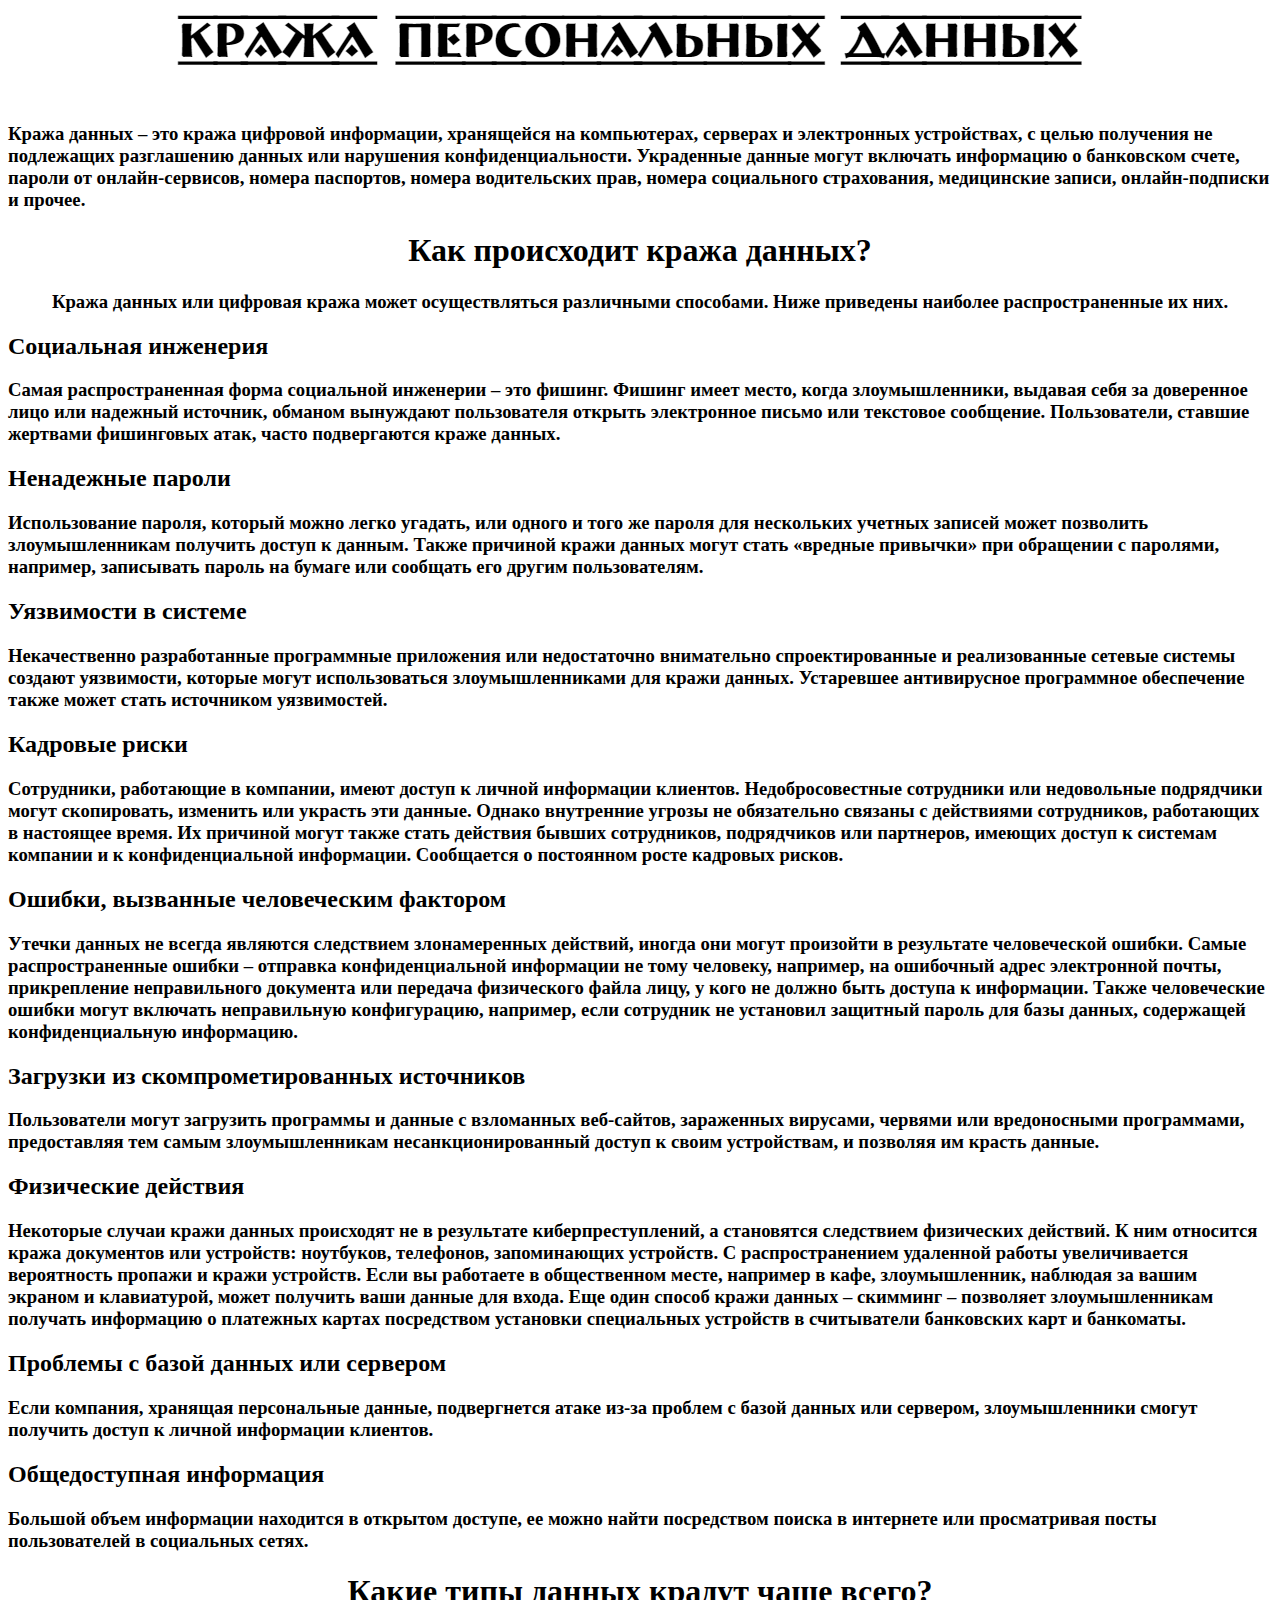
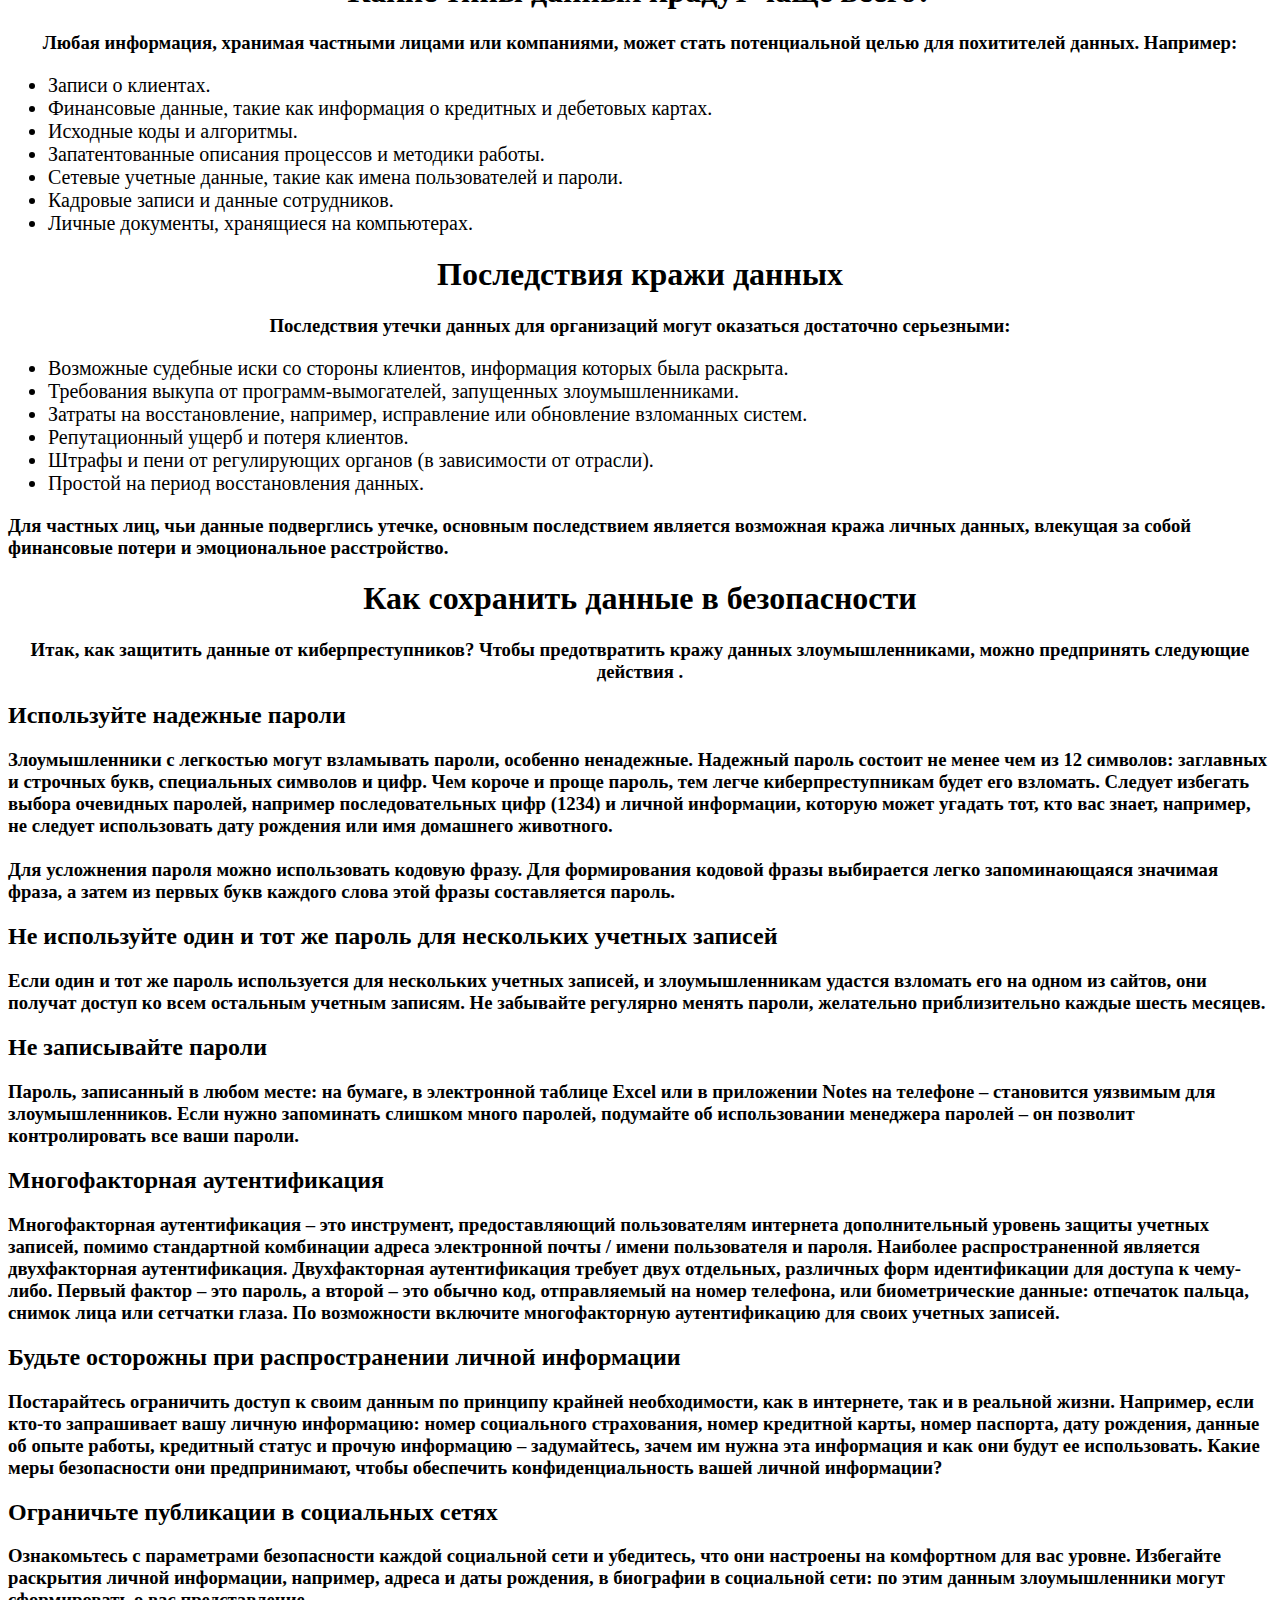
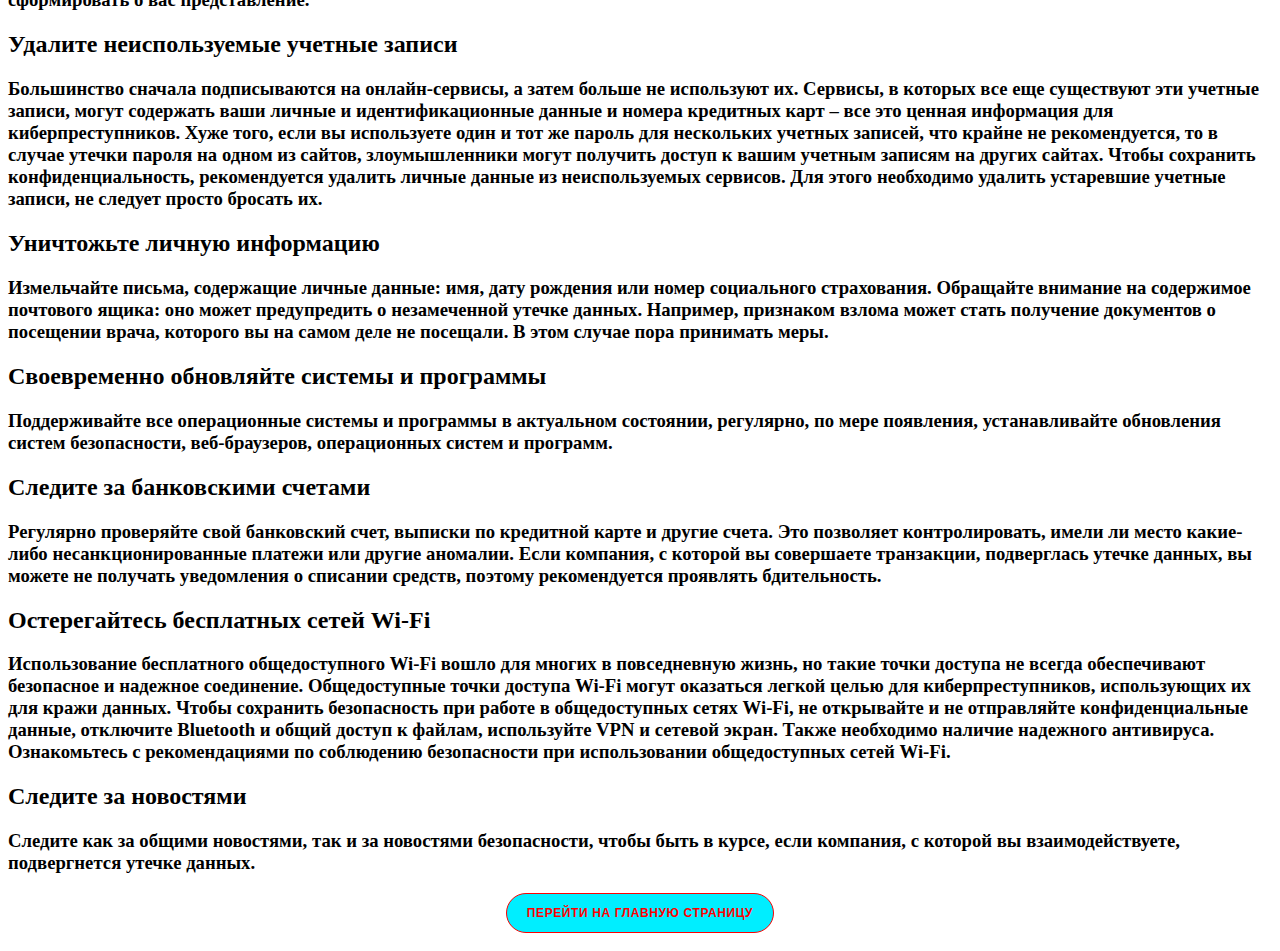
<file: Безопасный Интернет 2/Кража персональных данных..html>
<!DOCTYPE html>
<html lang="en">
<head>
    <meta charset="UTF-8">
    <meta name="viewport" content="width=device-width, initial-scale=1.0">
    <title>Кража персональных данных</title>
    <link rel="stylesheet" href="styles.css">
    <link rel="icon" type="icon" href="images\icon.svg">
    <style>
    body { 
      height: 300px;
      background-image: url(https://avatars.mds.yandex.net/i?id=940c9b9982d21d623ac97610bbbef469975d878f-4569079-images-thumbs&n=13);
      background-size: cover;
      background-position: 50% 50%;
      background-attachment: fixed;
    }
    </style>
</head>
<body>
    <center>
        <img src="images\image (3).png"alt="Текст: Кража персональных данных" >
    </center>
    <h3>Кража данных – это кража цифровой информации, хранящейся на компьютерах, серверах и электронных устройствах, с целью получения не подлежащих разглашению данных или нарушения конфиденциальности. Украденные данные могут включать информацию о банковском счете, пароли от онлайн-сервисов, номера паспортов, номера водительских прав, номера социального страхования, медицинские записи, онлайн-подписки и прочее.</h3>
    <center>
    <h1>Как происходит кража данных?</h1>
    <h3>Кража данных или цифровая кража может осуществляться различными способами. Ниже приведены наиболее распространенные их них.</h3>
    </center>
    <h2>Социальная инженерия</h2>
    <h3>Самая распространенная форма социальной инженерии – это фишинг. Фишинг имеет место, когда злоумышленники, выдавая себя за доверенное лицо или надежный источник, обманом вынуждают пользователя открыть электронное письмо или текстовое сообщение. Пользователи, ставшие жертвами фишинговых атак, часто подвергаются краже данных.</h3>
    <h2>Ненадежные пароли</h2>
    <h3>Использование пароля, который можно легко угадать, или одного и того же пароля для нескольких учетных записей может позволить злоумышленникам получить доступ к данным. Также причиной кражи данных могут стать «вредные привычки» при обращении с паролями, например, записывать пароль на бумаге или сообщать его другим пользователям.</h3>
    <h2>Уязвимости в системе</h2>
    <h3>Некачественно разработанные программные приложения или недостаточно внимательно спроектированные и реализованные сетевые системы создают уязвимости, которые могут использоваться злоумышленниками для кражи данных. Устаревшее антивирусное программное обеспечение также может стать источником уязвимостей.</h3>
    <h2>Кадровые риски</h2>
    <h3>Сотрудники, работающие в компании, имеют доступ к личной информации клиентов. Недобросовестные сотрудники или недовольные подрядчики могут скопировать, изменить или украсть эти данные. Однако внутренние угрозы не обязательно связаны с действиями сотрудников, работающих в настоящее время. Их причиной могут также стать действия бывших сотрудников, подрядчиков или партнеров, имеющих доступ к системам компании и к конфиденциальной информации. Сообщается о постоянном росте кадровых рисков.</h3>
    <h2>Ошибки, вызванные человеческим фактором</h2>
    <h3>Утечки данных не всегда являются следствием злонамеренных действий, иногда они могут произойти в результате человеческой ошибки. Самые распространенные ошибки – отправка конфиденциальной информации не тому человеку, например, на ошибочный адрес электронной почты, прикрепление неправильного документа или передача физического файла лицу, у кого не должно быть доступа к информации. Также человеческие ошибки могут включать неправильную конфигурацию, например, если сотрудник не установил защитный пароль для базы данных, содержащей конфиденциальную информацию.</h3>
    <h2>Загрузки из скомпрометированных источников</h2>
    <h3>Пользователи могут загрузить программы и данные с взломанных веб-сайтов, зараженных вирусами, червями или вредоносными программами, предоставляя тем самым злоумышленникам несанкционированный доступ к своим устройствам, и позволяя им красть данные.</h3>
    <h2>Физические действия</h2>
    <h3>Некоторые случаи кражи данных происходят не в результате киберпреступлений, а становятся следствием физических действий. К ним относится кража документов или устройств: ноутбуков, телефонов, запоминающих устройств. С распространением удаленной работы увеличивается вероятность пропажи и кражи устройств. Если вы работаете в общественном месте, например в кафе, злоумышленник, наблюдая за вашим экраном и клавиатурой, может получить ваши данные для входа. Еще один способ кражи данных – скимминг – позволяет злоумышленникам получать информацию о платежных картах посредством установки специальных устройств в считыватели банковских карт и банкоматы.</h3>
    <h2>Проблемы с базой данных или сервером</h2>
    <h3>Если компания, хранящая персональные данные, подвергнется атаке из-за проблем с базой данных или сервером, злоумышленники смогут получить доступ к личной информации клиентов.</h3>
    <h2>Общедоступная информация</h2>
    <h3>Большой объем информации находится в открытом доступе, ее можно найти посредством поиска в интернете или просматривая посты пользователей в социальных сетях.</h3>
    <center>
    <h1>Какие типы данных крадут чаще всего?</h1>
    <h3>Любая информация, хранимая частными лицами или компаниями, может стать потенциальной целью для похитителей данных. Например:</h3>
    </center>
    <div class="big">
    <ul>
        <li>Записи о клиентах.</li> 
        <li>Финансовые данные, такие как информация о кредитных и дебетовых картах.</li>
        <li>Исходные коды и алгоритмы.</li>
        <li>Запатентованные описания процессов и методики работы.</li>
        <li>Сетевые учетные данные, такие как имена пользователей и пароли.</li>
        <li>Кадровые записи и данные сотрудников.</li>
        <li>Личные документы, хранящиеся на компьютерах.</li>
    </ul>
    </div>
    <center>
        <h1>Последствия кражи данных</h1>
        <h3>Последствия утечки данных для организаций могут оказаться достаточно серьезными:</h3>
    </center>
    <div class="big">
        <ul>
            <li>Возможные судебные иски со стороны клиентов, информация которых была раскрыта.</li>
            <li>Требования выкупа от программ-вымогателей, запущенных злоумышленниками.</li>
            <li>Затраты на восстановление, например, исправление или обновление взломанных систем.</li>
            <li>Репутационный ущерб и потеря клиентов.</li>
            <li>Штрафы и пени от регулирующих органов (в зависимости от отрасли).</li>
            <li>Простой на период восстановления данных.</li>
        </ul>
    </div>
    <h3>Для частных лиц, чьи данные подверглись утечке, основным последствием является возможная кража личных данных, влекущая за собой финансовые потери и эмоциональное расстройство.</h3>
    <center>
    <h1>Как сохранить данные в безопасности</h1>
    <h3>Итак, как защитить данные от киберпреступников? Чтобы предотвратить кражу данных злоумышленниками, можно предпринять следующие действия .</h3>
    </center>
    <h2>Используйте надежные пароли</h2>
    <h3>Злоумышленники с легкостью могут взламывать пароли, особенно ненадежные. Надежный пароль состоит не менее чем из 12 символов: заглавных и строчных букв, специальных символов и цифр. Чем короче и проще пароль, тем легче киберпреступникам будет его взломать. Следует избегать выбора очевидных паролей, например последовательных цифр (1234) и личной информации, которую может угадать тот, кто вас знает, например, не следует использовать дату рождения или имя домашнего животного.<br>
        <br>
        Для усложнения пароля можно использовать кодовую фразу. Для формирования кодовой фразы выбирается легко запоминающаяся значимая фраза, а затем из первых букв каждого слова этой фразы составляется пароль.</h3>
        <h2>Не используйте один и тот же пароль для нескольких учетных записей</h2>
        <h3>Если один и тот же пароль используется для нескольких учетных записей, и злоумышленникам удастся взломать его на одном из сайтов, они получат доступ ко всем остальным учетным записям. Не забывайте регулярно менять пароли, желательно приблизительно каждые шесть месяцев.</h3>
        <h2>Не записывайте пароли</h2>
        <h3>Пароль, записанный в любом месте: на бумаге, в электронной таблице Excel или в приложении Notes на телефоне – становится уязвимым для злоумышленников. Если нужно запоминать слишком много паролей, подумайте об использовании менеджера паролей – он позволит контролировать все ваши пароли.</h3>
        <h2>Многофакторная аутентификация</h2>
        <h3>Многофакторная аутентификация – это инструмент, предоставляющий пользователям интернета дополнительный уровень защиты учетных записей, помимо стандартной комбинации адреса электронной почты / имени пользователя и пароля. Наиболее распространенной является двухфакторная аутентификация. Двухфакторная аутентификация требует двух отдельных, различных форм идентификации для доступа к чему-либо. Первый фактор – это пароль, а второй – это обычно код, отправляемый на номер телефона, или биометрические данные: отпечаток пальца, снимок лица или сетчатки глаза. По возможности включите многофакторную аутентификацию для своих учетных записей.</h3>
        <h2>Будьте осторожны при распространении личной информации</h2>
        <h3>Постарайтесь ограничить доступ к своим данным по принципу крайней необходимости, как в интернете, так и в реальной жизни. Например, если кто-то запрашивает вашу личную информацию: номер социального страхования, номер кредитной карты, номер паспорта, дату рождения, данные об опыте работы, кредитный статус и прочую информацию – задумайтесь, зачем им нужна эта информация и как они будут ее использовать. Какие меры безопасности они предпринимают, чтобы обеспечить конфиденциальность вашей личной информации?</h3>
        <h2>Ограничьте публикации в социальных сетях</h2>
        <h3>Ознакомьтесь с параметрами безопасности каждой социальной сети и убедитесь, что они настроены на комфортном для вас уровне. Избегайте раскрытия личной информации, например, адреса и даты рождения, в биографии в социальной сети: по этим данным злоумышленники могут сформировать о вас представление.</h3>
        <h2>Удалите неиспользуемые учетные записи</h2>
        <h3>Большинство сначала подписываются на онлайн-сервисы, а затем больше не используют их. Сервисы, в которых все еще существуют эти учетные записи, могут содержать ваши личные и идентификационные данные и номера кредитных карт – все это ценная информация для киберпреступников. Хуже того, если вы используете один и тот же пароль для нескольких учетных записей, что крайне не рекомендуется, то в случае утечки пароля на одном из сайтов, злоумышленники могут получить доступ к вашим учетным записям на других сайтах. Чтобы сохранить конфиденциальность, рекомендуется удалить личные данные из неиспользуемых сервисов. Для этого необходимо удалить устаревшие учетные записи, не следует просто бросать их.</h3>
        <h2>Уничтожьте личную информацию</h2>
        <h3>Измельчайте письма, содержащие личные данные: имя, дату рождения или номер социального страхования. Обращайте внимание на содержимое почтового ящика: оно может предупредить о незамеченной утечке данных. Например, признаком взлома может стать получение документов о посещении врача, которого вы на самом деле не посещали. В этом случае пора принимать меры.</h3>
        <h2>Своевременно обновляйте системы и программы</h2>
        <h3>Поддерживайте все операционные системы и программы в актуальном состоянии, регулярно, по мере появления, устанавливайте обновления систем безопасности, веб-браузеров, операционных систем и программ.</h3>
        <h2>Следите за банковскими счетами</h2>
        <h3>Регулярно проверяйте свой банковский счет, выписки по кредитной карте и другие счета. Это позволяет контролировать, имели ли место какие-либо несанкционированные платежи или другие аномалии. Если компания, с которой вы совершаете транзакции, подверглась утечке данных, вы можете не получать уведомления о списании средств, поэтому рекомендуется проявлять бдительность.</h3>
        <h2>Остерегайтесь бесплатных сетей Wi-Fi</h2>
        <h3>Использование бесплатного общедоступного Wi-Fi вошло для многих в повседневную жизнь, но такие точки доступа не всегда обеспечивают безопасное и надежное соединение. Общедоступные точки доступа Wi-Fi могут оказаться легкой целью для киберпреступников, использующих их для кражи данных. Чтобы сохранить безопасность при работе в общедоступных сетях Wi-Fi, не открывайте и не отправляйте конфиденциальные данные, отключите Bluetooth и общий доступ к файлам, используйте VPN и сетевой экран. Также необходимо наличие надежного антивируса. Ознакомьтесь с рекомендациями по соблюдению безопасности при использовании общедоступных сетей Wi-Fi.</h3>
        <h2>Следите за новостями</h2>
        <h3>Следите как за общими новостями, так и за новостями безопасности, чтобы быть в курсе, если компания, с которой вы взаимодействуете, подвергнется утечке данных.</h3>
        <center>
            <form action="index.html"> <button type="submit" class="button">Перейти на главную страницу</button> </form>
        </center> <br>
    </body>
</html>
</file>
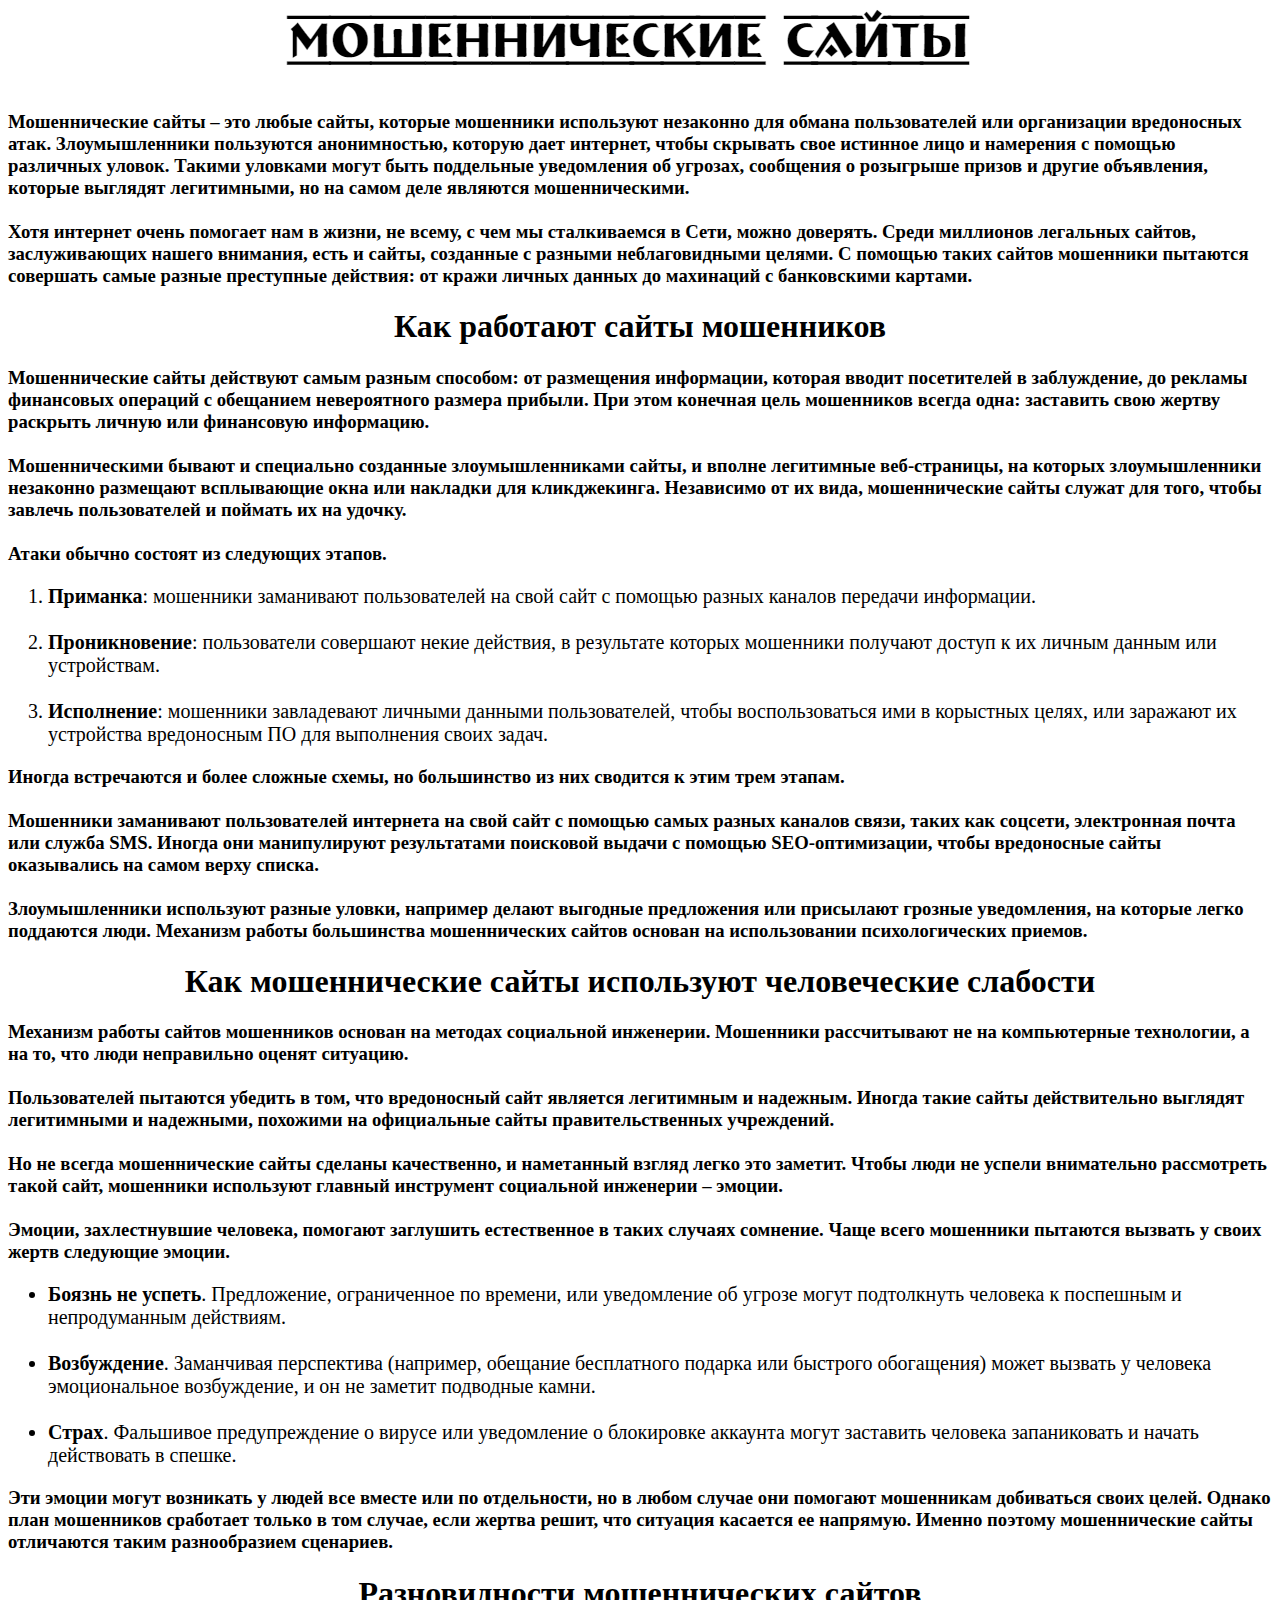
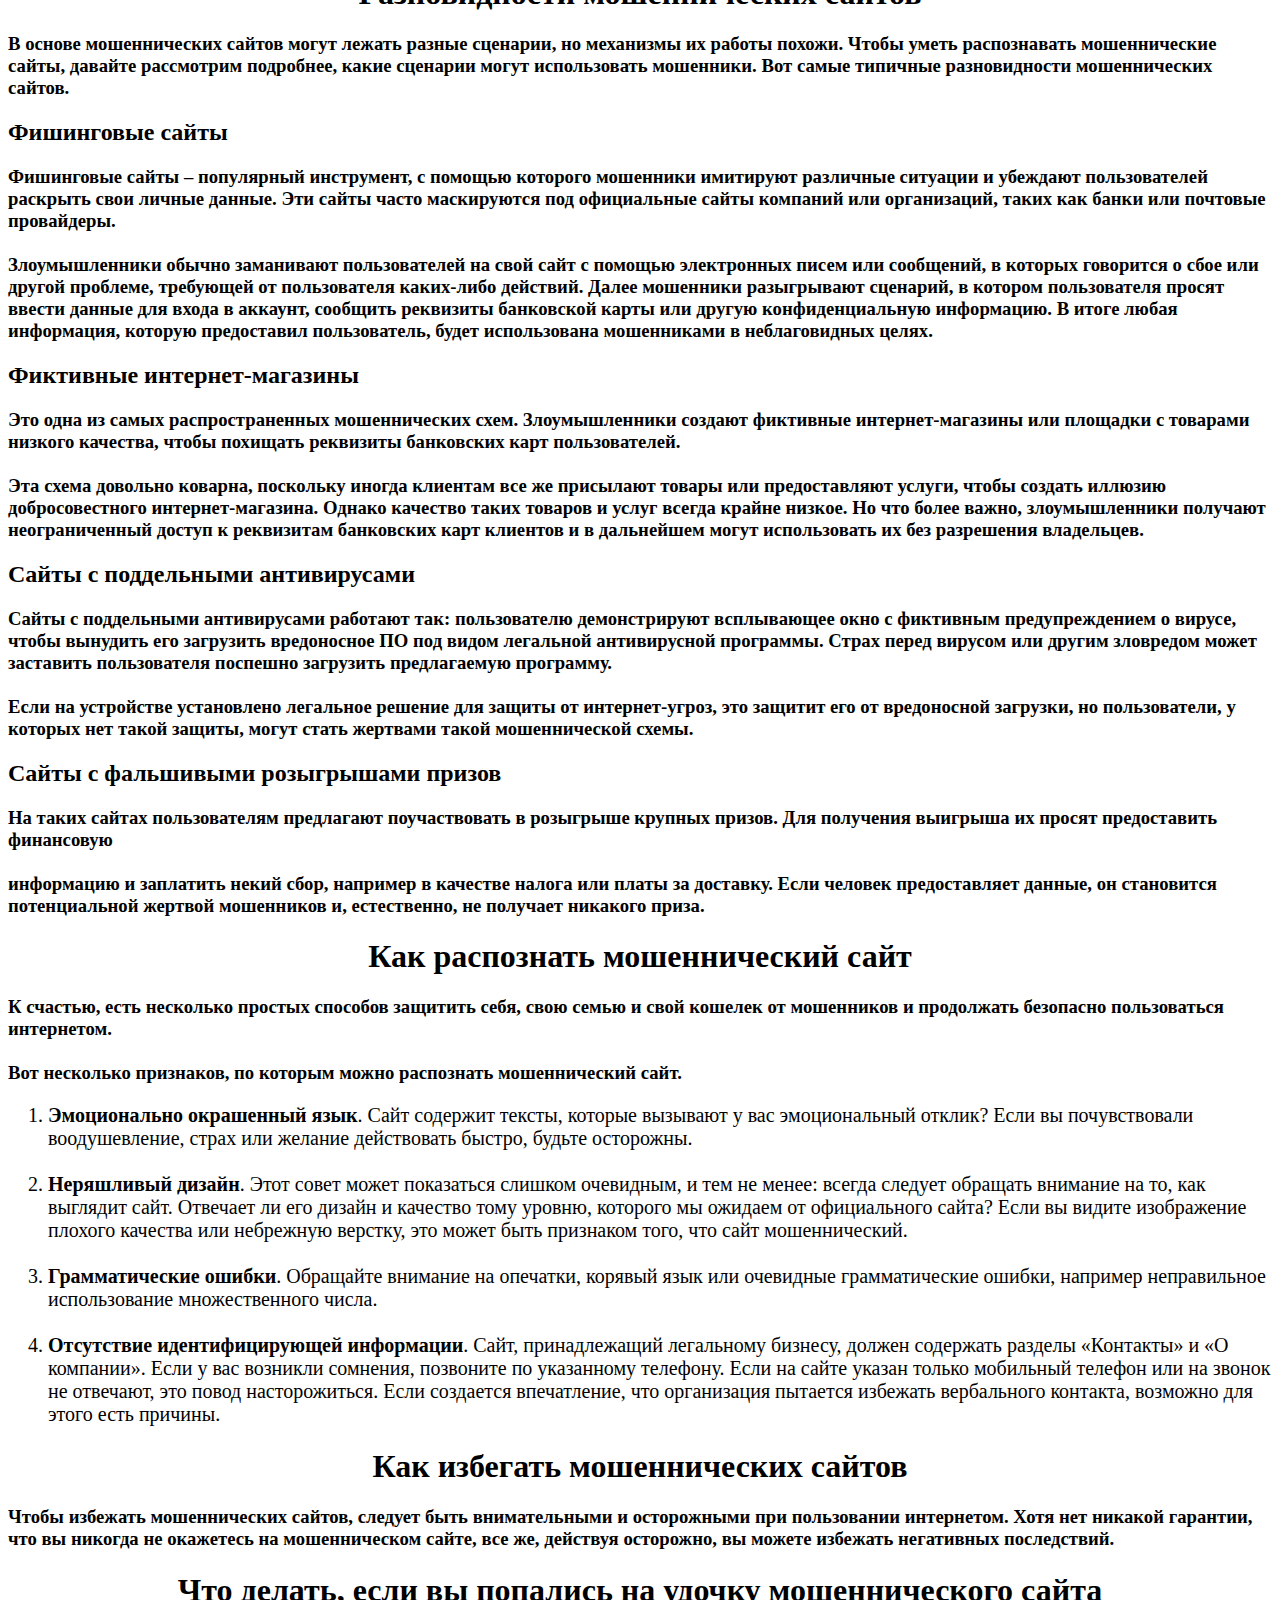
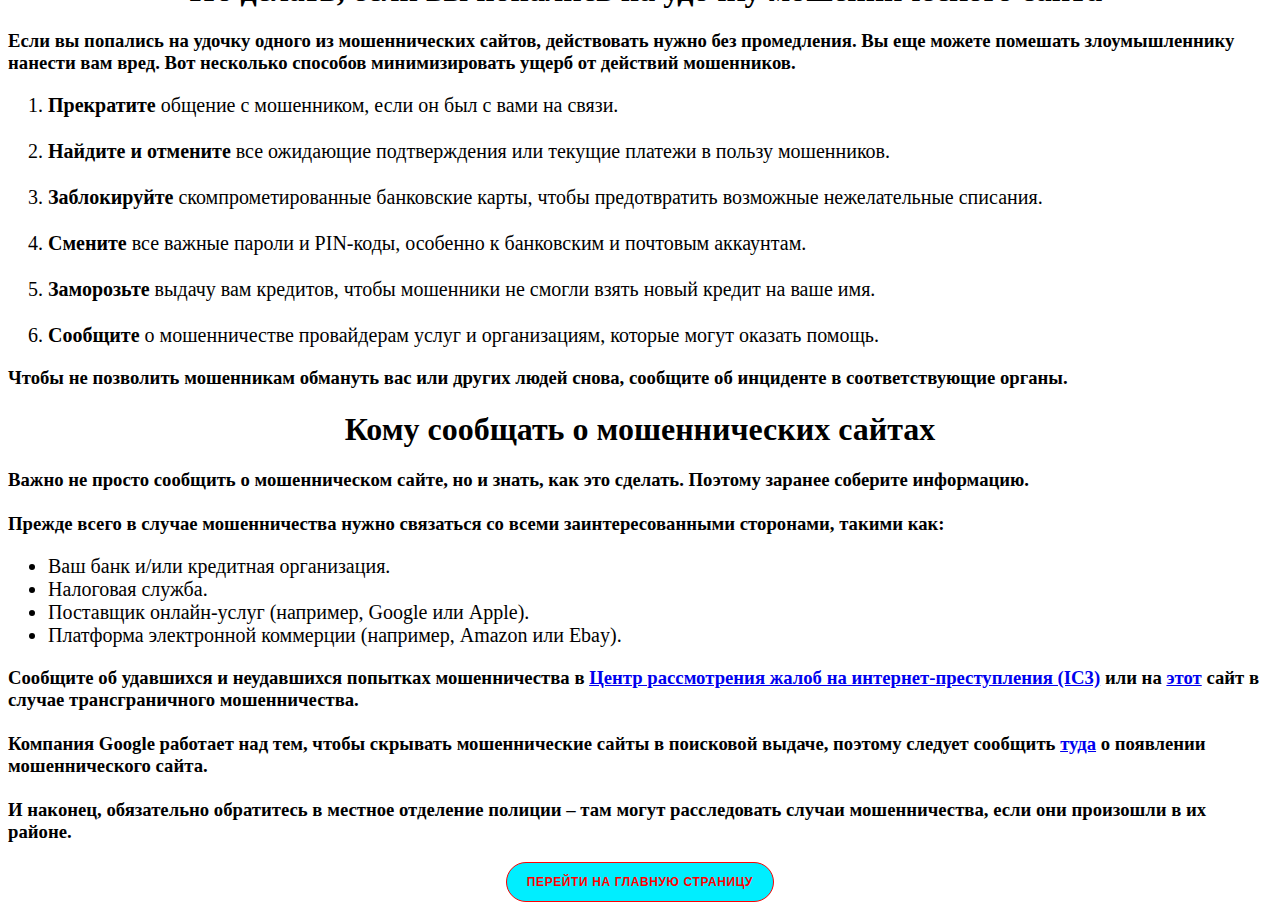
<file: Безопасный Интернет 2/Мошеннические сайты.html>
<!DOCTYPE html>
<html lang="en">
<head>
    <meta charset="UTF-8">
    <meta name="viewport" content="width=device-width, initial-scale=1.0">
    <title>Мошеннические сайты</title>
    <link rel="stylesheet" href="styles.css">
    <link rel="icon" type="icon" href="images\icon.svg">
    <style>
    body { 
        height: 300px;
      background-image: url(https://avatars.mds.yandex.net/i?id=940c9b9982d21d623ac97610bbbef469975d878f-4569079-images-thumbs&n=13);
      background-size: cover;
      background-position: 50% 50%;
      background-attachment: fixed;
    }
    </style>
</head>
<body>
    <center>
        <img src="images\image (7).png"alt="Безопасный Интернет">
    </center>
    <h3>Мошеннические сайты – это любые сайты, которые мошенники используют незаконно для обмана пользователей или организации вредоносных атак. Злоумышленники пользуются анонимностью, которую дает интернет, чтобы скрывать свое истинное лицо и намерения с помощью различных уловок. Такими уловками могут быть поддельные уведомления об угрозах, сообщения о розыгрыше призов и другие объявления, которые выглядят легитимными, но на самом деле являются мошенническими.<br>
        <br>
        Хотя интернет очень помогает нам в жизни, не всему, с чем мы сталкиваемся в Сети, можно доверять. Среди миллионов легальных сайтов, заслуживающих нашего внимания, есть и сайты, созданные с разными неблаговидными целями. С помощью таких сайтов мошенники пытаются совершать самые разные преступные действия: от кражи личных данных до махинаций с банковскими картами.</h3>
    <center>
        <h1>Как работают сайты мошенников</h1>
    </center>
    <h3>Мошеннические сайты действуют самым разным способом: от размещения информации, которая вводит посетителей в заблуждение, до рекламы финансовых операций с обещанием невероятного размера прибыли. При этом конечная цель мошенников всегда одна: заставить свою жертву раскрыть личную или финансовую информацию.<br>
        <br>
        Мошенническими бывают и специально созданные злоумышленниками сайты, и вполне легитимные веб-страницы, на которых злоумышленники незаконно размещают всплывающие окна или накладки для кликджекинга. Независимо от их вида, мошеннические сайты служат для того, чтобы завлечь пользователей и поймать их на удочку.<br>
        <br>
        Атаки обычно состоят из следующих этапов.</h3>
        <div class="big">
            <ol>
                <li><strong>Приманка</strong>: мошенники заманивают пользователей на свой сайт с помощью разных каналов передачи информации.</li> 
                <br>
                <li><strong>Проникновение</strong>: пользователи совершают некие действия, в результате которых мошенники получают доступ к их личным данным или устройствам.</li> 
                <br>  
                <li><strong>Исполнение</strong>: мошенники завладевают личными данными пользователей, чтобы воспользоваться ими в корыстных целях, или заражают их устройства вредоносным ПО для выполнения своих задач.</li>           
            </ol>
        </div>
            <h3>Иногда встречаются и более сложные схемы, но большинство из них сводится к этим трем этапам.<br>
                <br>
                Мошенники заманивают пользователей интернета на свой сайт с помощью самых разных каналов связи, таких как соцсети, электронная почта или служба SMS. Иногда они манипулируют результатами поисковой выдачи с помощью SEO-оптимизации, чтобы вредоносные сайты оказывались на самом верху списка.<br>
                <br>
                Злоумышленники используют разные уловки, например делают выгодные предложения или присылают грозные уведомления, на которые легко поддаются люди. Механизм работы большинства мошеннических сайтов основан на использовании психологических приемов.</h3>
        <center>
            <h1>Как мошеннические сайты используют человеческие слабости</h1>
        </center>           
        <h3>Механизм работы сайтов мошенников основан на методах социальной инженерии. Мошенники рассчитывают не на компьютерные технологии, а на то, что люди неправильно оценят ситуацию.<br>
            <br>
            Пользователей пытаются убедить в том, что вредоносный сайт является легитимным и надежным. Иногда такие сайты действительно выглядят легитимными и надежными, похожими на официальные сайты правительственных учреждений.<br>
            <br>
            Но не всегда мошеннические сайты сделаны качественно, и наметанный взгляд легко это заметит. Чтобы люди не успели внимательно рассмотреть такой сайт, мошенники используют главный инструмент социальной инженерии – эмоции.<br>
            <br>
            Эмоции, захлестнувшие человека, помогают заглушить естественное в таких случаях сомнение. Чаще всего мошенники пытаются вызвать у своих жертв следующие эмоции.</h3>
            <div class="big">
                <ul>
                    <li><strong>Боязнь не успеть</strong>. Предложение, ограниченное по времени, или уведомление об угрозе могут подтолкнуть человека к поспешным и непродуманным действиям.</li> 
                    <br>
                    <li><strong>Возбуждение</strong>. Заманчивая перспектива (например, обещание бесплатного подарка или быстрого обогащения) может вызвать у человека эмоциональное возбуждение, и он не заметит подводные камни.</li>          
                    <br>    
                    <li><strong>Страх</strong>. Фальшивое предупреждение о вирусе или уведомление о блокировке аккаунта могут заставить человека запаниковать и начать действовать в спешке.</li>
                </ul>
            </div>
            <h3>Эти эмоции могут возникать у людей все вместе или по отдельности, но в любом случае они помогают мошенникам добиваться своих целей. Однако план мошенников сработает только в том случае, если жертва решит, что ситуация касается ее напрямую. Именно поэтому мошеннические сайты отличаются таким разнообразием сценариев.</h3>
        <center>
            <h1>Разновидности мошеннических сайтов</h1>
        </center>
        <h3>В основе мошеннических сайтов могут лежать разные сценарии, но механизмы их работы похожи. Чтобы уметь распознавать мошеннические сайты, давайте рассмотрим подробнее, какие сценарии могут использовать мошенники. Вот самые типичные разновидности мошеннических сайтов.</h3>
        <h2>Фишинговые сайты</h2>
        <h3>Фишинговые сайты – популярный инструмент, с помощью которого мошенники имитируют различные ситуации и убеждают пользователей раскрыть свои личные данные. Эти сайты часто маскируются под официальные сайты компаний или организаций, таких как банки или почтовые провайдеры.<br>
            <br>
            Злоумышленники обычно заманивают пользователей на свой сайт с помощью электронных писем или сообщений, в которых говорится о сбое или другой проблеме, требующей от пользователя каких-либо действий. Далее мошенники разыгрывают сценарий, в котором пользователя просят ввести данные для входа в аккаунт, сообщить реквизиты банковской карты или другую конфиденциальную информацию. В итоге любая информация, которую предоставил пользователь, будет использована мошенниками в неблаговидных целях.</h3>
        <h2>Фиктивные интернет-магазины</h2>
        <h3>Это одна из самых распространенных мошеннических схем. Злоумышленники создают фиктивные интернет-магазины или площадки с товарами низкого качества, чтобы похищать реквизиты банковских карт пользователей.<br>
            <br>
            Эта схема довольно коварна, поскольку иногда клиентам все же присылают товары или предоставляют услуги, чтобы создать иллюзию добросовестного интернет-магазина. Однако качество таких товаров и услуг всегда крайне низкое. Но что более важно, злоумышленники получают неограниченный доступ к реквизитам банковских карт клиентов и в дальнейшем могут использовать их без разрешения владельцев.</h3>
        <h2>Сайты с поддельными антивирусами</h2>
        <h3>Сайты с поддельными антивирусами работают так: пользователю демонстрируют всплывающее окно с фиктивным предупреждением о вирусе, чтобы вынудить его загрузить вредоносное ПО под видом легальной антивирусной программы. Страх перед вирусом или другим зловредом может заставить пользователя поспешно загрузить предлагаемую программу.<br>
            <br>
            Если на устройстве установлено легальное решение для защиты от интернет-угроз, это защитит его от вредоносной загрузки, но пользователи, у которых нет такой защиты, могут стать жертвами такой мошеннической схемы.</h3>
        <h2>Сайты с фальшивыми розыгрышами призов</h2>
        <h3>На таких сайтах пользователям предлагают поучаствовать в розыгрыше крупных призов. Для получения выигрыша их просят предоставить финансовую<br>
            <br>
            информацию и заплатить некий сбор, например в качестве налога или платы за доставку. Если человек предоставляет данные, он становится потенциальной жертвой мошенников и, естественно, не получает никакого приза.</h3>
        <center>
            <h1>Как распознать мошеннический сайт</h1>
        </center>
        <h3>К счастью, есть несколько простых способов защитить себя, свою семью и свой кошелек от мошенников и продолжать безопасно пользоваться интернетом.<br>
            <br>
            Вот несколько признаков, по которым можно распознать мошеннический сайт.</h3>
            <div class="big">
                <ol>
                    <li><strong>Эмоционально окрашенный язык</strong>. Сайт содержит тексты, которые вызывают у вас эмоциональный отклик? Если вы почувствовали воодушевление, страх или желание действовать быстро, будьте осторожны.</li> 
                    <br>
                    <li><strong>Неряшливый дизайн</strong>. Этот совет может показаться слишком очевидным, и тем не менее: всегда следует обращать внимание на то, как выглядит сайт. Отвечает ли его дизайн и качество тому уровню, которого мы ожидаем от официального сайта? Если вы видите изображение плохого качества или небрежную верстку, это может быть признаком того, что сайт мошеннический.</li>      
                    <br>
                    <li><strong>Грамматические ошибки</strong>. Обращайте внимание на опечатки, корявый язык или очевидные грамматические ошибки, например неправильное использование множественного числа.</li> 
                    <br>
                    <li><strong>Отсутствие идентифицирующей информации</strong>. Сайт, принадлежащий легальному бизнесу, должен содержать разделы «Контакты» и «О компании». Если у вас возникли сомнения, позвоните по указанному телефону. Если на сайте указан только мобильный телефон или на звонок не отвечают, это повод насторожиться. Если создается впечатление, что организация пытается избежать вербального контакта, возможно для этого есть причины.</li>         
                </ol>
            </div>
        <center>
            <h1>Как избегать мошеннических сайтов</h1>
        </center>
        <h3>Чтобы избежать мошеннических сайтов, следует быть внимательными и осторожными при пользовании интернетом. Хотя нет никакой гарантии, что вы никогда не окажетесь на мошенническом сайте, все же, действуя осторожно, вы можете избежать негативных последствий.</h3>
        <center>
            <h1>Что делать, если вы попались на удочку мошеннического сайта</h1>
        </center>
        <h3>Если вы попались на удочку одного из мошеннических сайтов, действовать нужно без промедления. Вы еще можете помешать злоумышленнику нанести вам вред. Вот несколько способов минимизировать ущерб от действий мошенников.</h3>
        <div class="big">
            <ol>
                <li><strong>Прекратите</strong> общение с мошенником, если он был с вами на связи.</li> 
                <br>
                <li><strong>Найдите и отмените</strong> все ожидающие подтверждения или текущие платежи в пользу мошенников.</li>
                <br>
                <li><strong>Заблокируйте</strong> скомпрометированные банковские карты, чтобы предотвратить возможные нежелательные списания.</li> 
                <br>
                <li><strong>Смените</strong> все важные пароли и PIN-коды, особенно к банковским и почтовым аккаунтам.</li> 
                <br>
                <li><strong>Заморозьте</strong> выдачу вам кредитов, чтобы мошенники не смогли взять новый кредит на ваше имя.</li> 
                <br>
                <li><strong>Сообщите</strong> о мошенничестве провайдерам услуг и организациям, которые могут оказать помощь.</li>               
            </ol>
        </div>
        <h3>Чтобы не позволить мошенникам обмануть вас или других людей снова, сообщите об инциденте в соответствующие органы.</h3>
        <center>
            <h1>Кому сообщать о мошеннических сайтах</h1>
        </center>
        <h3>Важно не просто сообщить о мошенническом сайте, но и знать, как это сделать. Поэтому заранее соберите информацию.<br>
            <br>
            Прежде всего в случае мошенничества нужно связаться со всеми заинтересованными сторонами, такими как:</h3>
            <div class="big">
                <ul>
                    <li>Ваш банк и/или кредитная организация.</li> 
                    <li>Налоговая служба.</li>
                    <li>Поставщик онлайн-услуг (например, Google или Apple).</li>
                    <li>Платформа электронной коммерции (например, Amazon или Ebay).</li>              
                </ul>
            </div>
        <h3>Сообщите об удавшихся и неудавшихся попытках мошенничества в <a href="https://www.ic3.gov/default.aspx">Центр рассмотрения жалоб на интернет-преступления (IC3)</a> или на <a href="https://www.econsumer.gov/en/Home/FileAComplaint/1#crnt">этот</a> сайт в случае трансграничного мошенничества.<br>
            <br>
            Компания Google работает над тем, чтобы скрывать мошеннические сайты в поисковой выдаче, поэтому следует сообщить <a href="https://safebrowsing.google.com/safebrowsing/report_phish/?hl=en">туда</a> о появлении мошеннического сайта.<br>
            <br>
            И наконец, обязательно обратитесь в местное отделение полиции – там могут расследовать случаи мошенничества, если они произошли в их районе.</h3>
        <center>
            <form action="index.html"> <button type="submit" class="button">Перейти на главную страницу</button> </form>
        </center> <br>
</body>
</html>
</file>
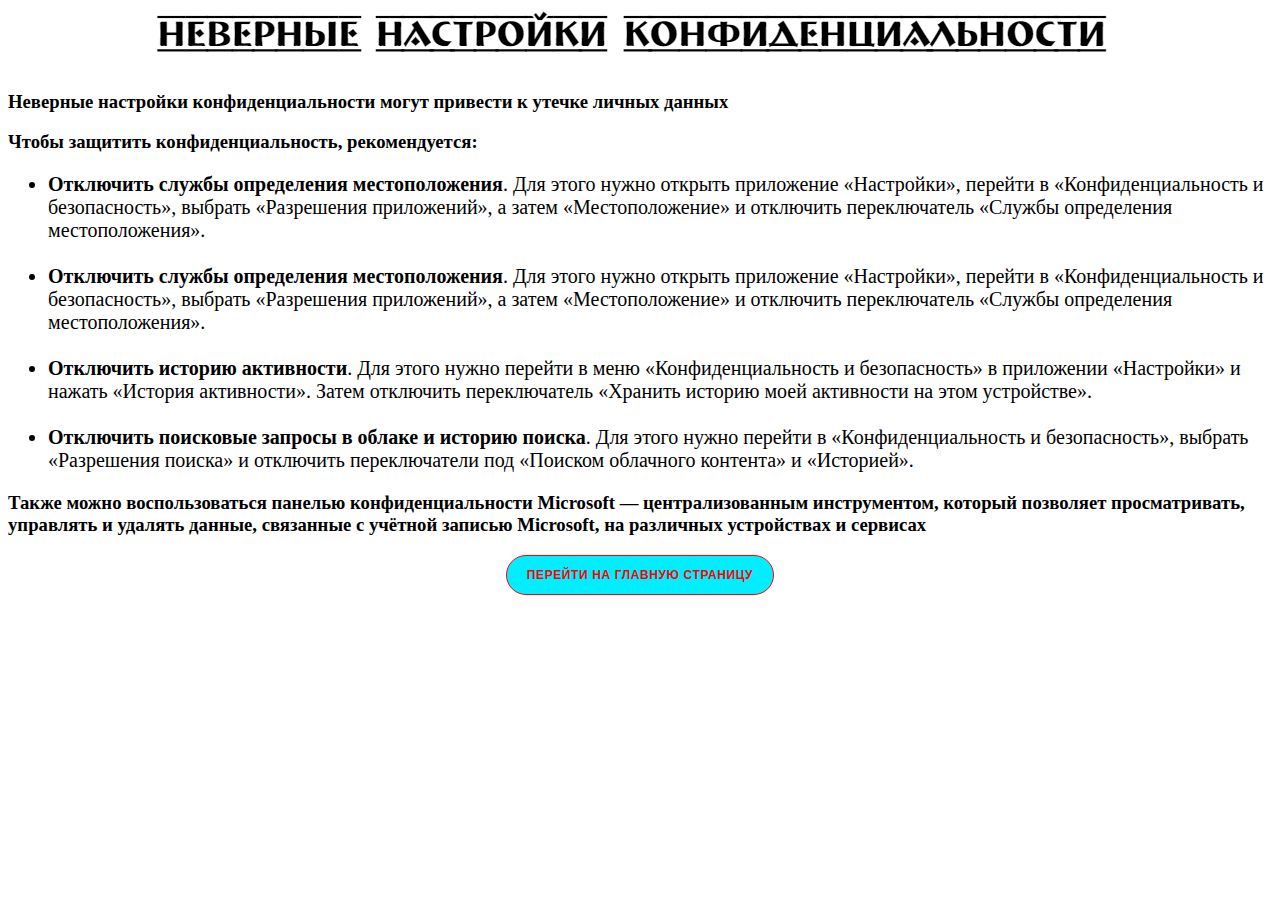
<file: Безопасный Интернет 2/Неверные настройки конфиденциальности..html>
<!DOCTYPE html>
<html lang="en">
<head>
    <meta charset="UTF-8">
    <meta name="viewport" content="width=device-width, initial-scale=1.0">
    <title>Неверные настройки конфиденциальности</title>
    <link rel="stylesheet" href="styles.css">
    <link rel="icon" type="icon" href="images\icon.svg">
    <style>
    body { 
        height: 300px;
      background-image: url(https://avatars.mds.yandex.net/i?id=940c9b9982d21d623ac97610bbbef469975d878f-4569079-images-thumbs&n=13);
      background-size: cover;
      background-position: 50% 50%;
      background-attachment: fixed;
    }
    </style>
</head>
<body>
    <center>
        <img src="images\image (10).png"alt="Безопасный Интернет">
    </center>
    <h3>Неверные настройки конфиденциальности могут привести к утечке личных данных</h3>
    <h3>Чтобы защитить конфиденциальность, рекомендуется:</h3>
    <div class="big">
        <ul>
            <li><strong>Отключить службы определения местоположения</strong>. Для этого нужно открыть приложение «Настройки», перейти в «Конфиденциальность и безопасность», выбрать «Разрешения приложений», а затем «Местоположение» и отключить переключатель «Службы определения местоположения».</li> 
            <br>
            <li><strong>Отключить службы определения местоположения</strong>. Для этого нужно открыть приложение «Настройки», перейти в «Конфиденциальность и безопасность», выбрать «Разрешения приложений», а затем «Местоположение» и отключить переключатель «Службы определения местоположения».</li>
            <br>  
            <li><strong>Отключить историю активности</strong>. Для этого нужно перейти в меню «Конфиденциальность и безопасность» в приложении «Настройки» и нажать «История активности». Затем отключить переключатель «Хранить историю моей активности на этом устройстве».</li> 
            <br>
            <li><strong>Отключить поисковые запросы в облаке и историю поиска</strong>. Для этого нужно перейти в «Конфиденциальность и безопасность», выбрать «Разрешения поиска» и отключить переключатели под «Поиском облачного контента» и «Историей».</li>             
        </ul>
    </div>
    <h3>Также можно воспользоваться панелью конфиденциальности Microsoft — централизованным инструментом, который позволяет просматривать, управлять и удалять данные, связанные с учётной записью Microsoft, на различных устройствах и сервисах</h3>
    <center>
        <form action="index.html"> <button type="submit" class="button">Перейти на главную страницу</button> </form>
    </center> <br>
</body>
</html>
</file>
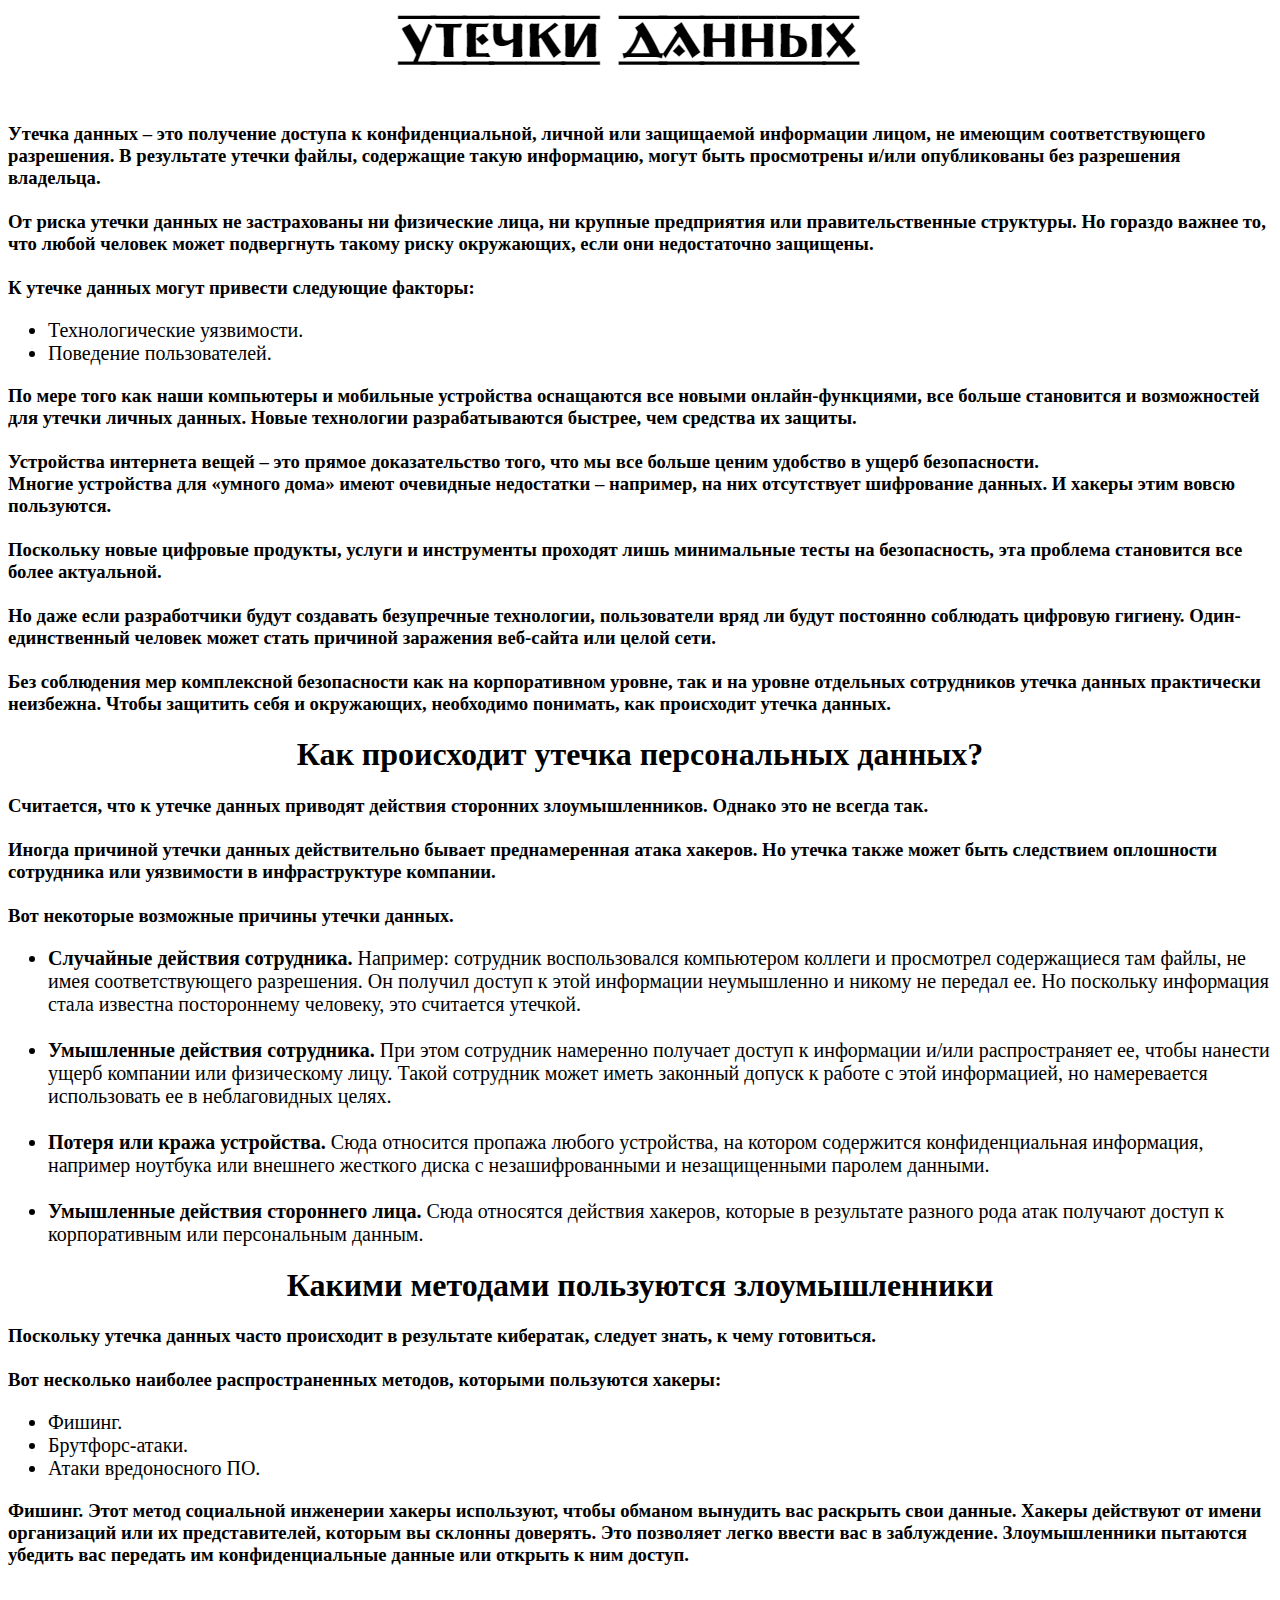
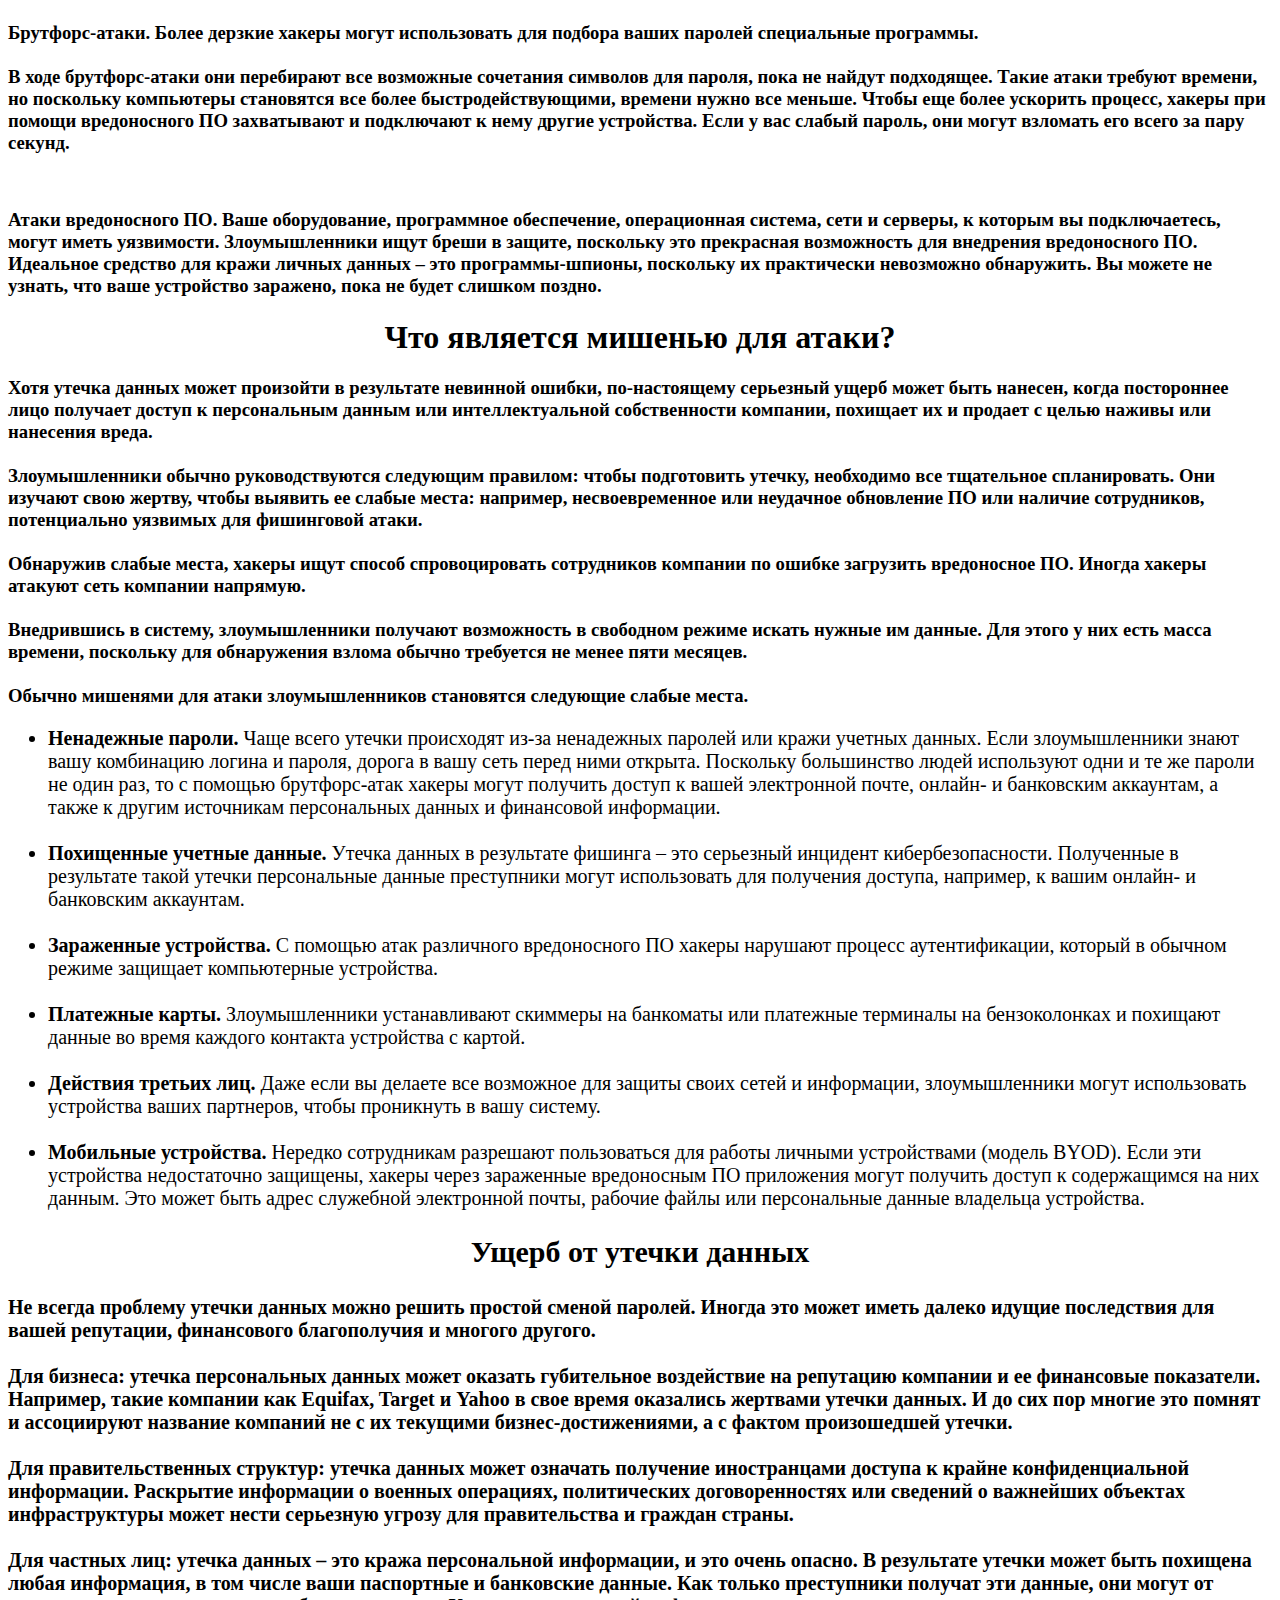
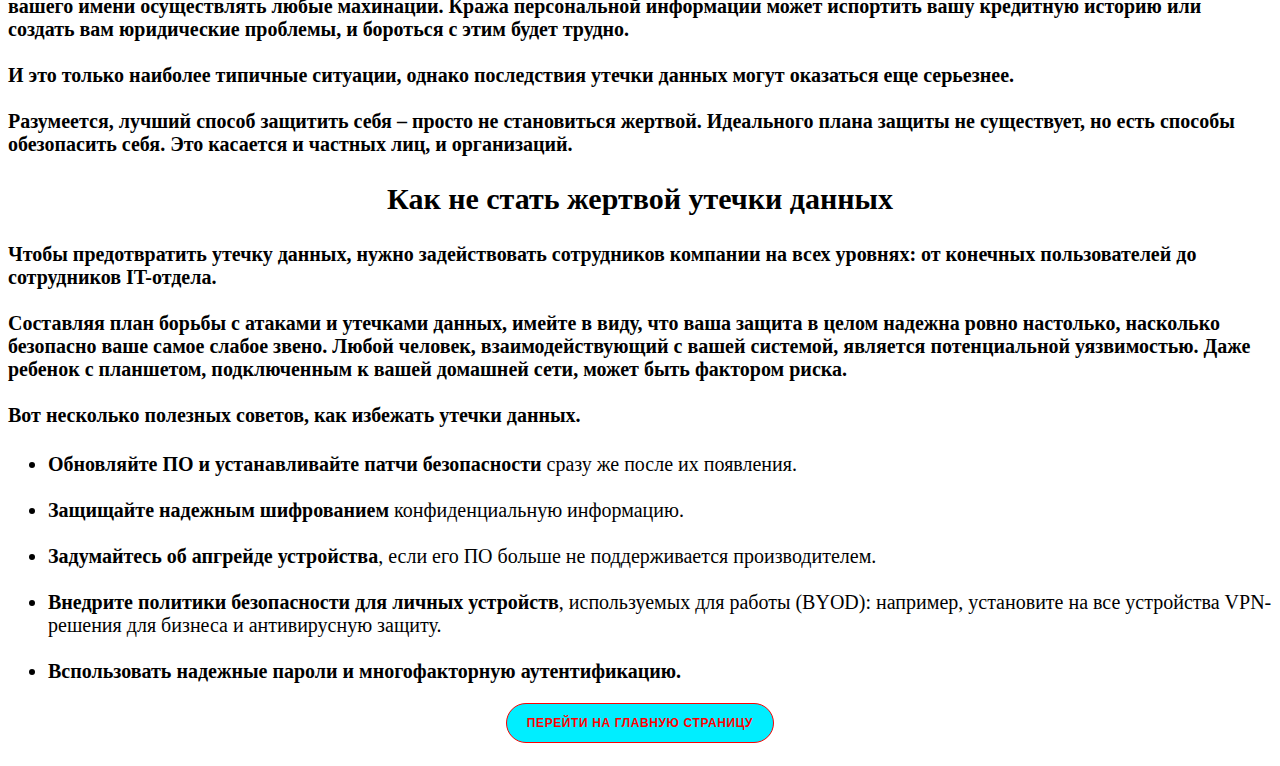
<file: Безопасный Интернет 2/Утечки данных..html>
<!DOCTYPE html>
<html lang="en">
<head>
    <meta charset="UTF-8">
    <meta name="viewport" content="width=device-width, initial-scale=1.0">
    <title>Утечки данных</title>
    <link rel="stylesheet" href="styles.css">
    <link rel="icon" type="icon" href="images\icon.svg">
    <style>
    body { 
        height: 300px;
      background-image: url(https://avatars.mds.yandex.net/i?id=940c9b9982d21d623ac97610bbbef469975d878f-4569079-images-thumbs&n=13);
      background-size: cover;
      background-position: 50% 50%;
      background-attachment: fixed;
    }
    </style>
</head>
<body>
    <center>
        <img src="images\image (4).png"alt="Безопасный Интернет">
    </center>
    <h3>Утечка данных – это получение доступа к конфиденциальной, личной или защищаемой информации лицом, не имеющим соответствующего разрешения. В результате утечки файлы, содержащие такую информацию, могут быть просмотрены и/или опубликованы без разрешения владельца.<br>
        <br>
        От риска утечки данных не застрахованы ни физические лица, ни крупные предприятия или правительственные структуры. Но гораздо важнее то, что любой человек может подвергнуть такому риску окружающих, если они недостаточно защищены.<br>
        <br>
        К утечке данных могут привести следующие факторы:</h3>
        <div class="big">
            <ul>
                <li>Технологические уязвимости.</li> 
                <li>Поведение пользователей.</li>              
            </ul>
        </div>
        <h3>По мере того как наши компьютеры и мобильные устройства оснащаются все новыми онлайн-функциями, все больше становится и возможностей для утечки личных данных. Новые технологии разрабатываются быстрее, чем средства их защиты.<br>
            <br>
            Устройства интернета вещей – это прямое доказательство того, что мы все больше ценим удобство в ущерб безопасности.
            <br>
            Многие устройства для «умного дома» имеют очевидные недостатки – например, на них отсутствует шифрование данных. И хакеры этим вовсю пользуются.<br>
            <br>
            Поскольку новые цифровые продукты, услуги и инструменты проходят лишь минимальные тесты на безопасность, эта проблема становится все более актуальной.<br>
            <br>
            Но даже если разработчики будут создавать безупречные технологии, пользователи вряд ли будут постоянно соблюдать цифровую гигиену. Один-единственный человек может стать причиной заражения веб-сайта или целой сети.<br>
            <br>
            Без соблюдения мер комплексной безопасности как на корпоративном уровне, так и на уровне отдельных сотрудников утечка данных практически неизбежна.
            
            Чтобы защитить себя и окружающих, необходимо понимать, как происходит утечка данных.</h3>
            <center>
                <h1>Как происходит утечка персональных данных?</h1>
            </center>
            <h3>Считается, что к утечке данных приводят действия сторонних злоумышленников. Однако это не всегда так.<br>
                <br>
                Иногда причиной утечки данных действительно бывает преднамеренная атака хакеров. Но утечка также может быть следствием оплошности сотрудника или уязвимости в инфраструктуре компании.<br>
                <br>
                Вот некоторые возможные причины утечки данных.</h3>
                <div class="big">
                    <ul>
                        <li><strong>Случайные действия сотрудника.</strong> Например: сотрудник воспользовался компьютером коллеги и просмотрел содержащиеся там файлы, не имея соответствующего разрешения. Он получил доступ к этой информации неумышленно и никому не передал ее. Но поскольку информация стала известна постороннему человеку, это считается утечкой.</li> 
                        <br>
                        <li><strong>Умышленные действия сотрудника.</strong> При этом сотрудник намеренно получает доступ к информации и/или распространяет ее, чтобы нанести ущерб компании или физическому лицу. Такой сотрудник может иметь законный допуск к работе с этой информацией, но намеревается использовать ее в неблаговидных целях.</li>    
                        <br>
                        <li><strong>Потеря или кража устройства.</strong> Сюда относится пропажа любого устройства, на котором содержится конфиденциальная информация, например ноутбука или внешнего жесткого диска с незашифрованными и незащищенными паролем данными.</li>
                        <br>
                        <li><strong>Умышленные действия стороннего лица.</strong> Сюда относятся действия хакеров, которые в результате разного рода атак получают доступ к корпоративным или персональным данным.</li>          
                    </ul>
                </div>
            <center>
                <h1>Какими методами пользуются злоумышленники</h1>
            </center>
            <h3>Поскольку утечка данных часто происходит в результате кибератак, следует знать, к чему готовиться.<br>
                <br>
                Вот несколько наиболее распространенных методов, которыми пользуются хакеры:</h3>
                <div class="big">
                    <ul>
                        <li>Фишинг.</li> 
                        <li>Брутфорс-атаки.</li>              
                        <li>Атаки вредоносного ПО.</li>
                    </ul>
                </div>
                <h3><strong>Фишинг.</strong> Этот метод социальной инженерии хакеры используют, чтобы обманом вынудить вас раскрыть свои данные. Хакеры действуют от имени организаций или их представителей, которым вы склонны доверять. Это позволяет легко ввести вас в заблуждение. Злоумышленники пытаются убедить вас передать им конфиденциальные данные или открыть к ним доступ.</h3>
                <br>
                <h3><strong>Брутфорс-атаки.</strong> Более дерзкие хакеры могут использовать для подбора ваших паролей специальные программы.<br>
                    <br>
                    В ходе брутфорс-атаки они перебирают все возможные сочетания символов для пароля, пока не найдут подходящее. Такие атаки требуют времени, но поскольку компьютеры становятся все более быстродействующими, времени нужно все меньше. Чтобы еще более ускорить процесс, хакеры при помощи вредоносного ПО захватывают и подключают к нему другие устройства. Если у вас слабый пароль, они могут взломать его всего за пару секунд.</h3>
                    <br>
                <h3><strong>Атаки вредоносного ПО.</strong> Ваше оборудование, программное обеспечение, операционная система, сети и серверы, к которым вы подключаетесь, могут иметь уязвимости. Злоумышленники ищут бреши в защите, поскольку это прекрасная возможность для внедрения вредоносного ПО. Идеальное средство для кражи личных данных – это программы-шпионы, поскольку их практически невозможно обнаружить. Вы можете не узнать, что ваше устройство заражено, пока не будет слишком поздно.</h3>
           <center>
            <h1>Что является мишенью для атаки?</h1> 
           </center>
           <h3>Хотя утечка данных может произойти в результате невинной ошибки, по-настоящему серьезный ущерб может быть нанесен, когда постороннее лицо получает доступ к персональным данным или интеллектуальной собственности компании, похищает их и продает с целью наживы или нанесения вреда.<br>
            <br>
            Злоумышленники обычно руководствуются следующим правилом: чтобы подготовить утечку, необходимо все тщательное спланировать. Они изучают свою жертву, чтобы выявить ее слабые места: например, несвоевременное или неудачное обновление ПО или наличие сотрудников, потенциально уязвимых для фишинговой атаки.<br>
            <br>
            Обнаружив слабые места, хакеры ищут способ спровоцировать сотрудников компании по ошибке загрузить вредоносное ПО. Иногда хакеры атакуют сеть компании напрямую.<br>
            <br>
            Внедрившись в систему, злоумышленники получают возможность в свободном режиме искать нужные им данные. Для этого у них есть масса времени, поскольку для обнаружения взлома обычно требуется не менее пяти месяцев.<br>
            <br>
            Обычно мишенями для атаки злоумышленников становятся следующие слабые места.</h3>
            <div class="big">
                <ul>
                    <li><strong>Ненадежные пароли.</strong> Чаще всего утечки происходят из-за ненадежных паролей или кражи учетных данных. Если злоумышленники знают вашу комбинацию логина и пароля, дорога в вашу сеть перед ними открыта. Поскольку большинство людей используют одни и те же пароли не один раз, то с помощью брутфорс-атак хакеры могут получить доступ к вашей электронной почте, онлайн- и банковским аккаунтам, а также к другим источникам персональных данных и финансовой информации.</li> 
                    <br>
                    <li><strong>Похищенные учетные данные.</strong> Утечка данных в результате фишинга – это серьезный инцидент кибербезопасности. Полученные в результате такой утечки персональные данные преступники могут использовать для получения доступа, например, к вашим онлайн- и банковским аккаунтам.</li>          
                    <br>
                    <li><strong>Зараженные устройства.</strong> С помощью атак различного вредоносного ПО хакеры нарушают процесс аутентификации, который в обычном режиме защищает компьютерные устройства.</li>
                    <br>
                    <li><strong>Платежные карты.</strong> Злоумышленники устанавливают скиммеры на банкоматы или платежные терминалы на бензоколонках и похищают данные во время каждого контакта устройства с картой.</li>
                    <br>
                    <li><strong>Действия третьих лиц.</strong> Даже если вы делаете все возможное для защиты своих сетей и информации, злоумышленники могут использовать устройства ваших партнеров, чтобы проникнуть в вашу систему.</li>
                    <br>
                    <li><strong>Мобильные устройства.</strong> Нередко сотрудникам разрешают пользоваться для работы личными устройствами (модель BYOD). Если эти устройства недостаточно защищены, хакеры через зараженные вредоносным ПО приложения могут получить доступ к содержащимся на них данным. Это может быть адрес служебной электронной почты, рабочие файлы или персональные данные владельца устройства.</li>
                </ul>
            <center>
                <h2>Ущерб от утечки данных</h2>
            </center>
            <h4>Не всегда проблему утечки данных можно решить простой сменой паролей. Иногда это может иметь далеко идущие последствия для вашей репутации, финансового благополучия и многого другого.<br>
                <br>
                Для бизнеса: утечка персональных данных может оказать губительное воздействие на репутацию компании и ее финансовые показатели. Например, такие компании как Equifax, Target и Yahoo в свое время оказались жертвами утечки данных. И до сих пор многие это помнят и ассоциируют название компаний не с их текущими бизнес-достижениями, а с фактом произошедшей утечки.<br>
                <br>
                Для правительственных структур: утечка данных может означать получение иностранцами доступа к крайне конфиденциальной информации. Раскрытие информации о военных операциях, политических договоренностях или сведений о важнейших объектах инфраструктуры может нести серьезную угрозу для правительства и граждан страны.<br>
                <br>
                Для частных лиц: утечка данных – это кража персональной информации, и это очень опасно. В результате утечки может быть похищена любая информация, в том числе ваши паспортные и банковские данные. Как только преступники получат эти данные, они могут от вашего имени осуществлять любые махинации. Кража персональной информации может испортить вашу кредитную историю или создать вам юридические проблемы, и бороться с этим будет трудно.<br>
                <br>
                И это только наиболее типичные ситуации, однако последствия утечки данных могут оказаться еще серьезнее.<br>
                <br>
                Разумеется, лучший способ защитить себя – просто не становиться жертвой. Идеального плана защиты не существует, но есть способы обезопасить себя. Это касается и частных лиц, и организаций.</h4>
        <center>
            <h2>Как не стать жертвой утечки данных</h2>
        </center>
        <h4>Чтобы предотвратить утечку данных, нужно задействовать сотрудников компании на всех уровнях: от конечных пользователей до сотрудников IT-отдела.<br>
            <br>
            Составляя план борьбы с атаками и утечками данных, имейте в виду, что ваша защита в целом надежна ровно настолько, насколько безопасно ваше самое слабое звено. Любой человек, взаимодействующий с вашей системой, является потенциальной уязвимостью. Даже ребенок с планшетом, подключенным к вашей домашней сети, может быть фактором риска.<br>
            <br>
            Вот несколько полезных советов, как избежать утечки данных.</h4>
            <div class="big">
                <ul>
                    <li><strong>Обновляйте ПО и устанавливайте патчи безопасности</strong> сразу же после их появления.</li> 
                    <br>
                    <li><strong>Защищайте надежным шифрованием</strong> конфиденциальную информацию.</li>           
                    <br>
                    <li><strong>Задумайтесь об апгрейде устройства</strong>, если его ПО больше не поддерживается производителем.</li>
                    <br>
                    <li><strong>Внедрите политики безопасности для личных устройств</strong>, используемых для работы (BYOD): например, установите на все устройства VPN-решения для бизнеса и антивирусную защиту.</li>
                    <br>
                    <li><strong>Bспользовать надежные пароли и многофакторную аутентификацию.</strong></li>
                </ul>
            </div>
        <center>
            <form action="index.html"> <button type="submit" class="button">Перейти на главную страницу</button> </form>
        </center> <br>
</body>
</html>
</file>
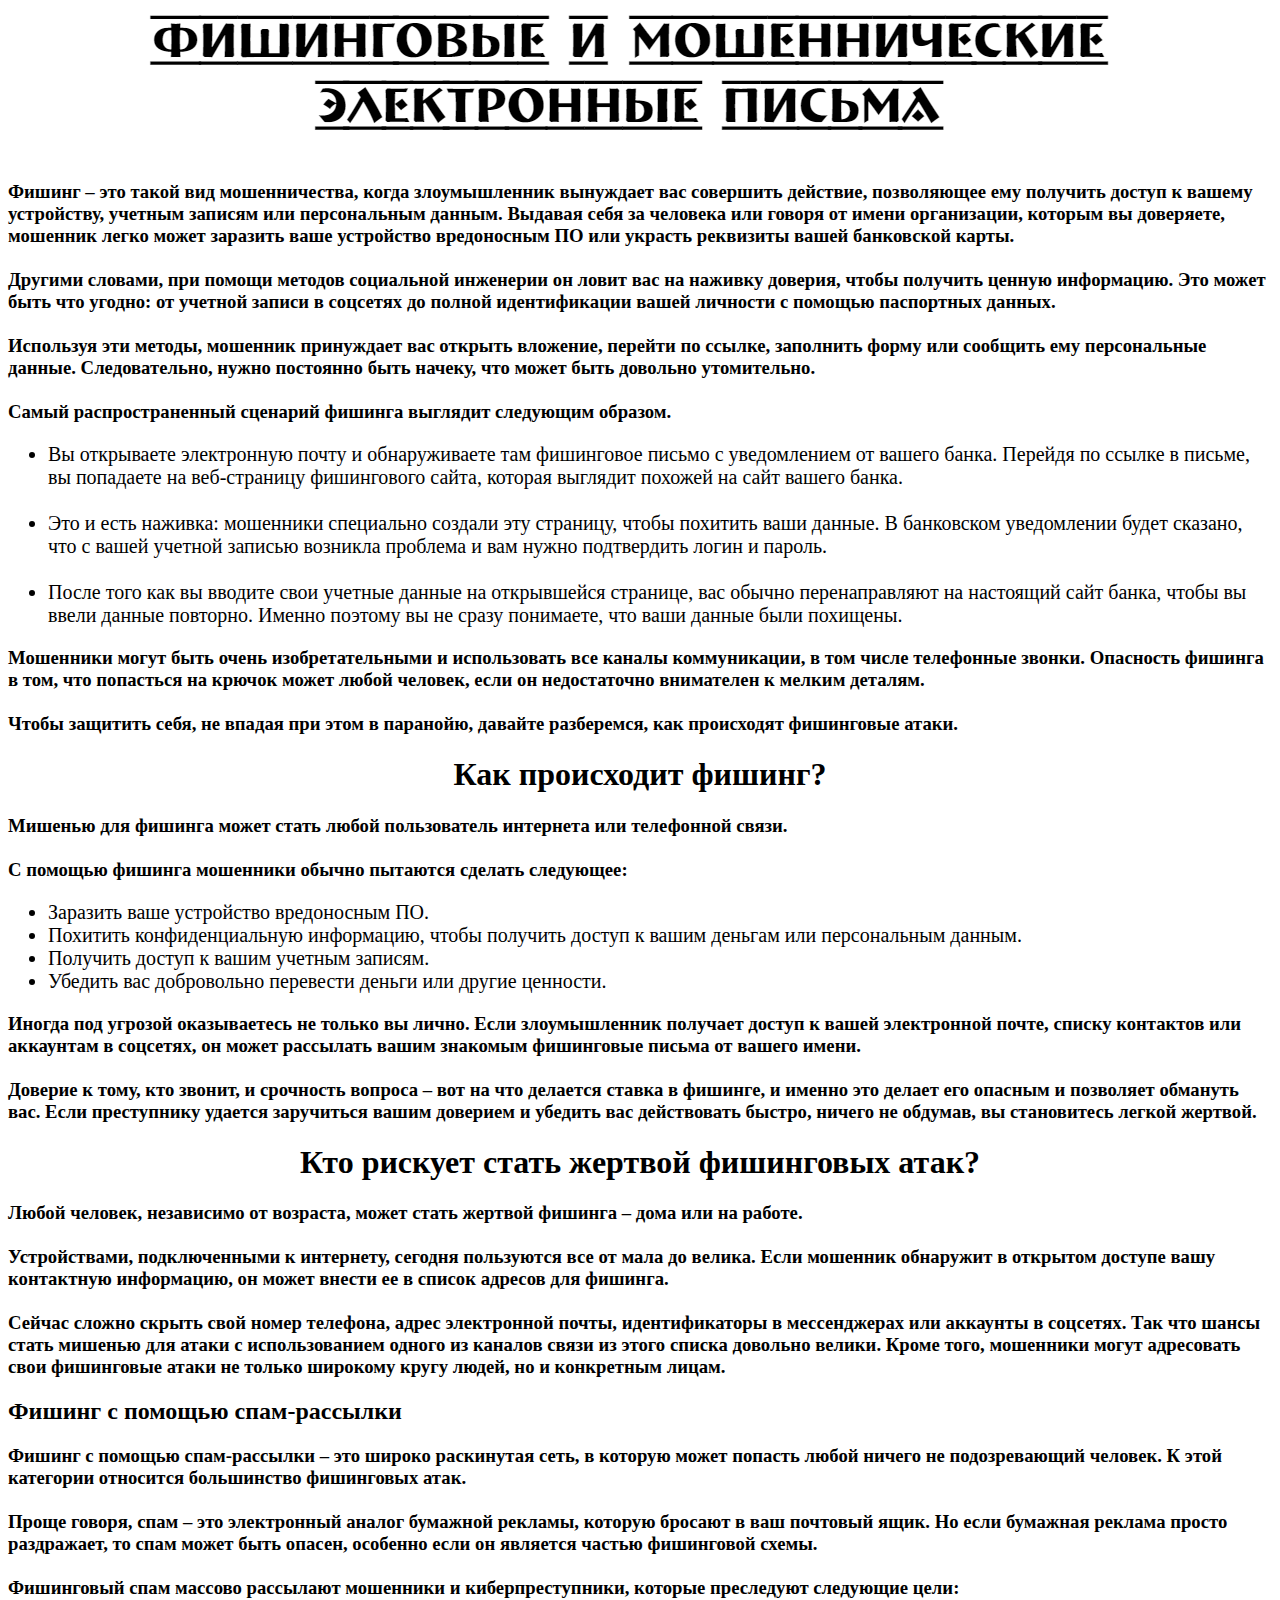
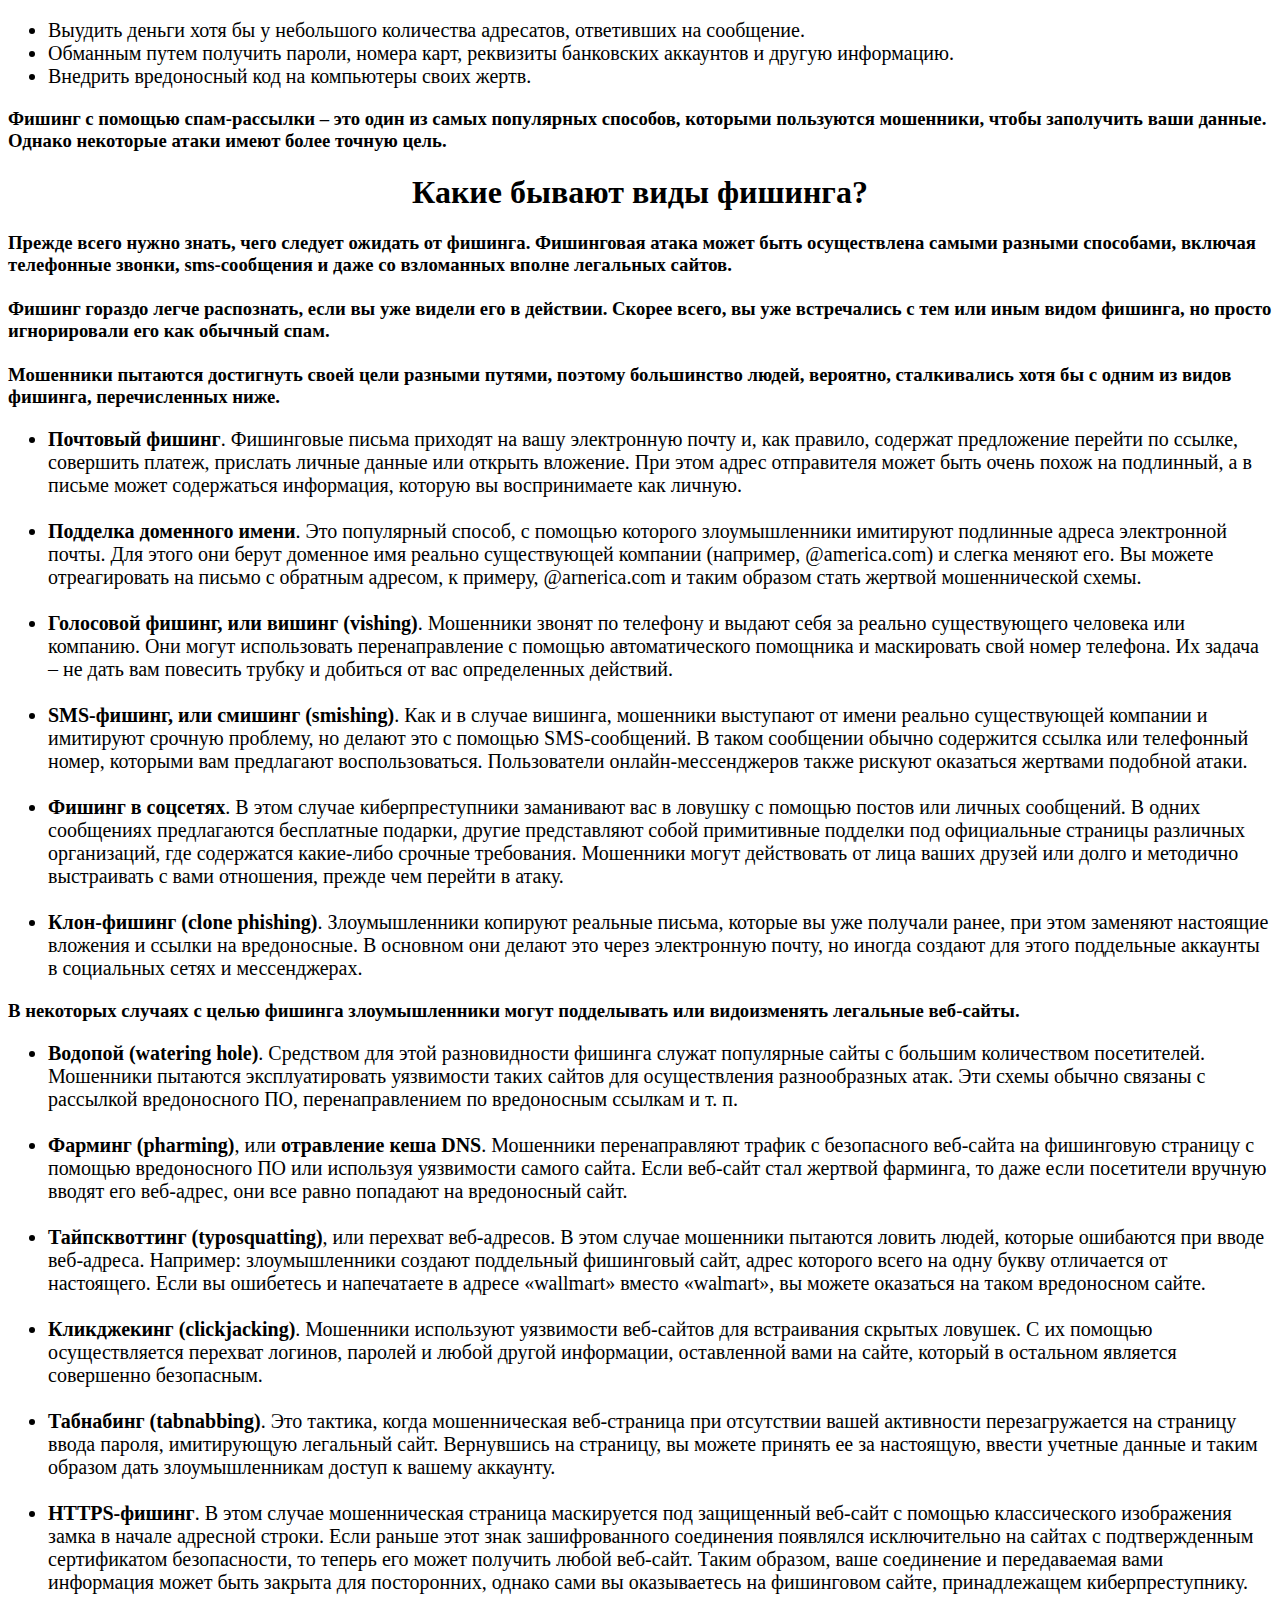
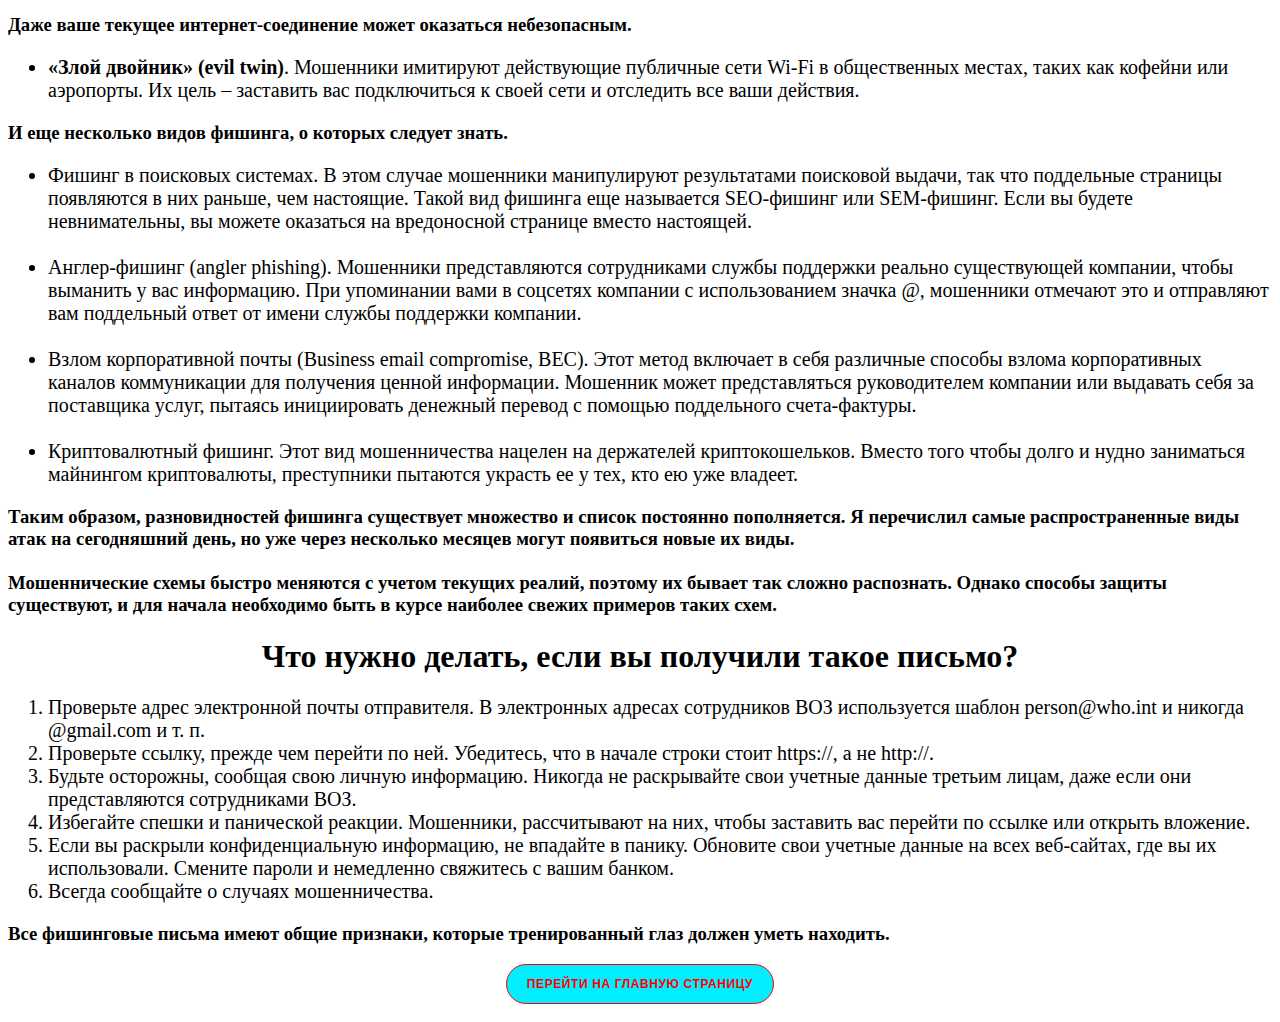
<file: Безопасный Интернет 2/Фишинговые и мошеннические электронные письма..html>
<!DOCTYPE html>
<html lang="en">
<head>
    <meta charset="UTF-8">
    <meta name="viewport" content="width=device-width, initial-scale=1.0">
    <title>Фишинговые и мошеннические электронные письма</title>
    <link rel="stylesheet" href="styles.css">
    <link rel="icon" type="icon" href="images\icon.svg">
    <style>
    body { 
        height: 300px;
      background-image: url(https://avatars.mds.yandex.net/i?id=940c9b9982d21d623ac97610bbbef469975d878f-4569079-images-thumbs&n=13);
      background-size: cover;
      background-position: 50% 50%;
      background-attachment: fixed;
    }
    </style>
</head>
<body>
    <center>
        <img src="images\image (6).png"alt="Безопасный Интернет">
    </center>
    <h3>Фишинг – это такой вид мошенничества, когда злоумышленник вынуждает вас совершить действие, позволяющее ему получить доступ к вашему устройству, учетным записям или персональным данным. Выдавая себя за человека или говоря от имени организации, которым вы доверяете, мошенник легко может заразить ваше устройство вредоносным ПО или украсть реквизиты вашей банковской карты.<br>
        <br>
        Другими словами, при помощи методов социальной инженерии он ловит вас на наживку доверия, чтобы получить ценную информацию. Это может быть что угодно: от учетной записи в соцсетях до полной идентификации вашей личности с помощью паспортных данных.<br>
        <br>
        Используя эти методы, мошенник принуждает вас открыть вложение, перейти по ссылке, заполнить форму или сообщить ему персональные данные. Следовательно, нужно постоянно быть начеку, что может быть довольно утомительно.<br>
        <br>
        Самый распространенный сценарий фишинга выглядит следующим образом.</h3>
        <div class="big">
            <ul>
                <li>Вы открываете электронную почту и обнаруживаете там фишинговое письмо с уведомлением от вашего банка. Перейдя по ссылке в письме, вы попадаете на веб-страницу фишингового сайта, которая выглядит похожей на сайт вашего банка.</li> 
                <br>
                <li>Это и есть наживка: мошенники специально создали эту страницу, чтобы похитить ваши данные. В банковском уведомлении будет сказано, что с вашей учетной записью возникла проблема и вам нужно подтвердить логин и пароль.</li>
                <br>
                <li>После того как вы вводите свои учетные данные на открывшейся странице, вас обычно перенаправляют на настоящий сайт банка, чтобы вы ввели данные повторно. Именно поэтому вы не сразу понимаете, что ваши данные были похищены.</li>              
            </ul>
        </div>
        <h3>Мошенники могут быть очень изобретательными и использовать все каналы коммуникации, в том числе телефонные звонки. Опасность фишинга в том, что попасться на крючок может любой человек, если он недостаточно внимателен к мелким деталям.<br>
            <br>
            Чтобы защитить себя, не впадая при этом в паранойю, давайте разберемся, как происходят фишинговые атаки.</h3>
            <center>
                <h1>Как происходит фишинг?</h1>
            </center>
            <h3>Мишенью для фишинга может стать любой пользователь интернета или телефонной связи.<br>
                <br>
                С помощью фишинга мошенники обычно пытаются сделать следующее:</h3>
                <div class="big">
                    <ul>
                        <li>Заразить ваше устройство вредоносным ПО.</li> 
                        <li>Похитить конфиденциальную информацию, чтобы получить доступ к вашим деньгам или персональным данным.</li>   
                        <li>Получить доступ к вашим учетным записям.</li>
                        <li>Убедить вас добровольно перевести деньги или другие ценности.</li>           
                    </ul>
                </div>
            <h3>Иногда под угрозой оказываетесь не только вы лично. Если злоумышленник получает доступ к вашей электронной почте, списку контактов или аккаунтам в соцсетях, он может рассылать вашим знакомым фишинговые письма от вашего имени.<br>
                <br>
                Доверие к тому, кто звонит, и срочность вопроса – вот на что делается ставка в фишинге, и именно это делает его опасным и позволяет обмануть вас. Если преступнику удается заручиться вашим доверием и убедить вас действовать быстро, ничего не обдумав, вы становитесь легкой жертвой.</h3>
            <center>
                <h1>Кто рискует стать жертвой фишинговых атак?</h1>
            </center>
        <h3>Любой человек, независимо от возраста, может стать жертвой фишинга – дома или на работе.<br>
            <br>
            Устройствами, подключенными к интернету, сегодня пользуются все от мала до велика. Если мошенник обнаружит в открытом доступе вашу контактную информацию, он может внести ее в список адресов для фишинга.<br>
            <br>
            Сейчас сложно скрыть свой номер телефона, адрес электронной почты, идентификаторы в мессенджерах или аккаунты в соцсетях. Так что шансы стать мишенью для атаки с использованием одного из каналов связи из этого списка довольно велики. Кроме того, мошенники могут адресовать свои фишинговые атаки не только широкому кругу людей, но и конкретным лицам.</h3>
            <h2>Фишинг с помощью спам-рассылки</h2>
            <h3>Фишинг с помощью спам-рассылки – это широко раскинутая сеть, в которую может попасть любой ничего не подозревающий человек. К этой категории относится большинство фишинговых атак.<br>
                <br>
                Проще говоря, спам – это электронный аналог бумажной рекламы, которую бросают в ваш почтовый ящик. Но если бумажная реклама просто раздражает, то спам может быть опасен, особенно если он является частью фишинговой схемы.<br>
                <br>
                Фишинговый спам массово рассылают мошенники и киберпреступники, которые преследуют следующие цели:</h3>
                <div class="big">
                    <ul>
                        <li>Выудить деньги хотя бы у небольшого количества адресатов, ответивших на сообщение.</li> 
                        <li>Обманным путем получить пароли, номера карт, реквизиты банковских аккаунтов и другую информацию.</li>   
                        <li>Внедрить вредоносный код на компьютеры своих жертв.</li>           
                    </ul>
                </div>
            <h3>Фишинг с помощью спам-рассылки – это один из самых популярных способов, которыми пользуются мошенники, чтобы заполучить ваши данные. Однако некоторые атаки имеют более точную цель.</h3>
        <center>
            <h1>Какие бывают виды фишинга?</h1>
        </center>
        <h3>Прежде всего нужно знать, чего следует ожидать от фишинга. Фишинговая атака может быть осуществлена самыми разными способами, включая телефонные звонки, sms-сообщения и даже со взломанных вполне легальных сайтов.<br>
            <br>
            Фишинг гораздо легче распознать, если вы уже видели его в действии. Скорее всего, вы уже встречались с тем или иным видом фишинга, но просто игнорировали его как обычный спам.<br>
            <br>
            Мошенники пытаются достигнуть своей цели разными путями, поэтому большинство людей, вероятно, сталкивались хотя бы с одним из видов фишинга, перечисленных ниже.</h3>
            <div class="big">
                <ul>
                    <li><strong>Почтовый фишинг</strong>. Фишинговые письма приходят на вашу электронную почту и, как правило, содержат предложение перейти по ссылке, совершить платеж, прислать личные данные или открыть вложение. При этом адрес отправителя может быть очень похож на подлинный, а в письме может содержаться информация, которую вы воспринимаете как личную.</li> 
                    <br>
                    <li><strong>Подделка доменного имени</strong>. Это популярный способ, с помощью которого злоумышленники имитируют подлинные адреса электронной почты. Для этого они берут доменное имя реально существующей компании (например, @america.com) и слегка меняют его. Вы можете отреагировать на письмо с обратным адресом, к примеру, @arnerica.com и таким образом стать жертвой мошеннической схемы.</li>
                    <br>
                    <li><strong>Голосовой фишинг, или вишинг (vishing)</strong>. Мошенники звонят по телефону и выдают себя за реально существующего человека или компанию. Они могут использовать перенаправление с помощью автоматического помощника и маскировать свой номер телефона. Их задача – не дать вам повесить трубку и добиться от вас определенных действий.</li>
                    <br> 
                    <li><strong>SMS-фишинг, или смишинг (smishing)</strong>. Как и в случае вишинга, мошенники выступают от имени реально существующей компании и имитируют срочную проблему, но делают это с помощью SMS-сообщений. В таком сообщении обычно содержится ссылка или телефонный номер, которыми вам предлагают воспользоваться. Пользователи онлайн-мессенджеров также рискуют оказаться жертвами подобной атаки.</li> 
                    <br>
                    <li><strong>Фишинг в соцсетях</strong>. В этом случае киберпреступники заманивают вас в ловушку с помощью постов или личных сообщений. В одних сообщениях предлагаются бесплатные подарки, другие представляют собой примитивные подделки под официальные страницы различных организаций, где содержатся какие-либо срочные требования. Мошенники могут действовать от лица ваших друзей или долго и методично выстраивать с вами отношения, прежде чем перейти в атаку.</li> 
                    <br>
                    <li><strong>Клон-фишинг (clone phishing)</strong>. Злоумышленники копируют реальные письма, которые вы уже получали ранее, при этом заменяют настоящие вложения и ссылки на вредоносные. В основном они делают это через электронную почту, но иногда создают для этого поддельные аккаунты в социальных сетях и мессенджерах.</li>               
                </ul>
            </div>
        <h3>В некоторых случаях с целью фишинга злоумышленники могут подделывать или видоизменять легальные веб-сайты.</h3>
        <div class="big">
            <ul>
                <li><strong>Водопой (watering hole)</strong>. Средством для этой разновидности фишинга служат популярные сайты с большим количеством посетителей. Мошенники пытаются эксплуатировать уязвимости таких сайтов для осуществления разнообразных атак. Эти схемы обычно связаны с рассылкой вредоносного ПО, перенаправлением по вредоносным ссылкам и т. п.</li> 
                <br>
                <li><strong>Фарминг (pharming)</strong>, или <strong>отравление кеша DNS</strong>. Мошенники перенаправляют трафик с безопасного веб-сайта на фишинговую страницу с помощью вредоносного ПО или используя уязвимости самого сайта. Если веб-сайт стал жертвой фарминга, то даже если посетители вручную вводят его веб-адрес, они все равно попадают на вредоносный сайт.</li>   
                <br> 
                <li><strong>Тайпсквоттинг (typosquatting)</strong>, или перехват веб-адресов. В этом случае мошенники пытаются ловить людей, которые ошибаются при вводе веб-адреса. Например: злоумышленники создают поддельный фишинговый сайт, адрес которого всего на одну букву отличается от настоящего. Если вы ошибетесь и напечатаете в адресе «wallmart» вместо «walmart», вы можете оказаться на таком вредоносном сайте.</li> 
                <br>
                <li><strong>Кликджекинг (clickjacking)</strong>. Мошенники используют уязвимости веб-сайтов для встраивания скрытых ловушек. С их помощью осуществляется перехват логинов, паролей и любой другой информации, оставленной вами на сайте, который в остальном является совершенно безопасным.</li> 
                <br>
                <li><strong>Табнабинг (tabnabbing)</strong>. Это тактика, когда мошенническая веб-страница при отсутствии вашей активности перезагружается на страницу ввода пароля, имитирующую легальный сайт. Вернувшись на страницу, вы можете принять ее за настоящую, ввести учетные данные и таким образом дать злоумышленникам доступ к вашему аккаунту.</li> 
                <br>
                <li><strong>HTTPS-фишинг</strong>. В этом случае мошенническая страница маскируется под защищенный веб-сайт с помощью классического изображения замка в начале адресной строки. Если раньше этот знак зашифрованного соединения появлялся исключительно на сайтах с подтвержденным сертификатом безопасности, то теперь его может получить любой веб-сайт. Таким образом, ваше соединение и передаваемая вами информация может быть закрыта для посторонних, однако сами вы оказываетесь на фишинговом сайте, принадлежащем киберпреступнику.</li>           
            </ul>
        </div>
        <h3>Даже ваше текущее интернет-соединение может оказаться небезопасным.</h3>
        <div class="big">
            <ul>
                <li><strong>«Злой двойник» (evil twin)</strong>. Мошенники имитируют действующие публичные сети Wi-Fi в общественных местах, таких как кофейни или аэропорты. Их цель – заставить вас подключиться к своей сети и отследить все ваши действия.</li>               
            </ul>
        </div>
        <h3>И еще несколько видов фишинга, о которых следует знать.</h3>
        <div class="big">
            <ul>
                <li>Фишинг в поисковых системах. В этом случае мошенники манипулируют результатами поисковой выдачи, так что поддельные страницы появляются в них раньше, чем настоящие. Такой вид фишинга еще называется SEO-фишинг или SEM-фишинг. Если вы будете невнимательны, вы можете оказаться на вредоносной странице вместо настоящей.</li> 
                <br>
                <li>Англер-фишинг (angler phishing). Мошенники представляются сотрудниками службы поддержки реально существующей компании, чтобы выманить у вас информацию. При упоминании вами в соцсетях компании с использованием значка @, мошенники отмечают это и отправляют вам поддельный ответ от имени службы поддержки компании.</li>       
                <br>     
                <li>Взлом корпоративной почты (Business email compromise, BEC). Этот метод включает в себя различные способы взлома корпоративных каналов коммуникации для получения ценной информации. Мошенник может представляться руководителем компании или выдавать себя за поставщика услуг, пытаясь инициировать денежный перевод с помощью поддельного счета-фактуры.</li> 
                <br>
                <li>Криптовалютный фишинг. Этот вид мошенничества нацелен на держателей криптокошельков. Вместо того чтобы долго и нудно заниматься майнингом криптовалюты, преступники пытаются украсть ее у тех, кто ею уже владеет.</li>   
            </ul>
        </div>
        <h3>Таким образом, разновидностей фишинга существует множество и список постоянно пополняется. Я перечислил самые распространенные виды атак на сегодняшний день, но уже через несколько месяцев могут появиться новые их виды.<br>
            <br>
            Мошеннические схемы быстро меняются с учетом текущих реалий, поэтому их бывает так сложно распознать. Однако способы защиты существуют, и для начала необходимо быть в курсе наиболее свежих примеров таких схем.</h3>
        <center>
            <h1>Что нужно делать, если вы получили такое письмо?</h1>
        </center>
        <div class="big">
            <ol>
                <li>Проверьте адрес электронной почты отправителя. В электронных адресах сотрудников ВОЗ используется шаблон person@who.int и никогда @gmail.com и т. п.</li> 
                <li>Проверьте ссылку, прежде чем перейти по ней. Убедитесь, что в начале строки стоит https://, а не http://.</li> 
                <li>Будьте осторожны, сообщая свою личную информацию. Никогда не раскрывайте свои учетные данные третьим лицам, даже если они представляются сотрудниками ВОЗ.</li>
                <li>Избегайте спешки и панической реакции. Мошенники, рассчитывают на них, чтобы заставить вас перейти по ссылке или открыть вложение.</li>
                <li>Если вы раскрыли конфиденциальную информацию, не впадайте в панику. Обновите свои учетные данные на всех веб-сайтах, где вы их использовали. Смените пароли и немедленно свяжитесь с вашим банком.</li>
                <li>Всегда сообщайте о случаях мошенничества.</li>             
            </ol>
        </div>
        <h3>Все фишинговые письма имеют общие признаки, которые тренированный глаз должен уметь находить.</h3>
        <center>
            <form action="index.html"> <button type="submit" class="button">Перейти на главную страницу</button> </form>
        </center> <br>
</body>
</html>
</file>
<file: Безопасный Интернет 2/styles.css>
.big {
    font-size: 20px;
}
.button {
    display: inline-flex;
    font-size: 12px;
    letter-spacing: .05em;
    font-weight: 600;
    text-transform: uppercase;
    padding: 12px 20px;
    font-family: 'Montserrat', sans-serif;
    color: #ff0000;
    background: rgb(0, 238, 255);
    border: 1px solid;
    cursor: pointer;
    transition: .3s linear;
    text-decoration: none;
    border-radius: 50px;
}
.button:hover {
    background: #15ff00;
}
.button:after {
    font-family: Linearicons-Free;
    font-style: normal;
    font-weight: 400;
    font-variant: normal;
    text-transform: none;
    line-height: 1;
    -webkit-font-smoothing: antialiased;
    -moz-osx-font-smoothing: grayscale;
    font-size: 16px;
    margin-left: 30px;
    padding-left: 20px;
    border-left: 1px solid;
}
</file>
